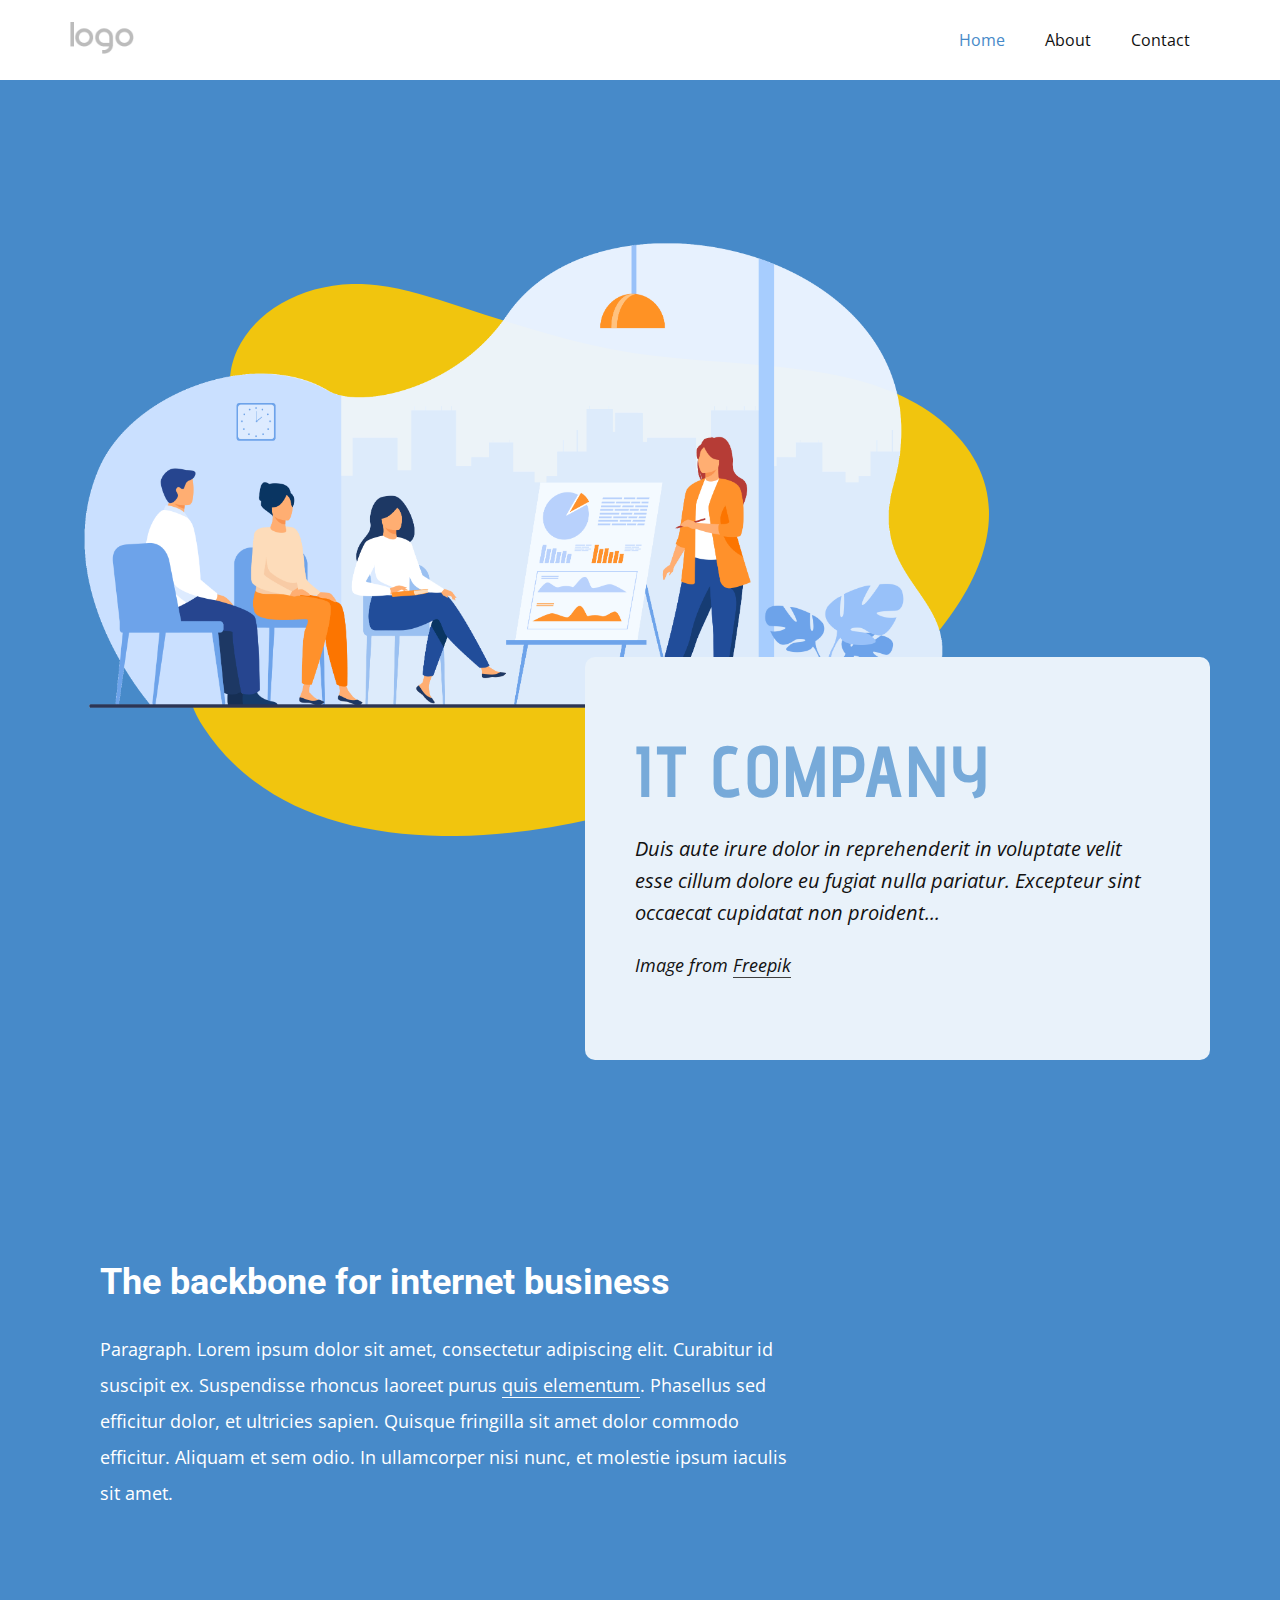
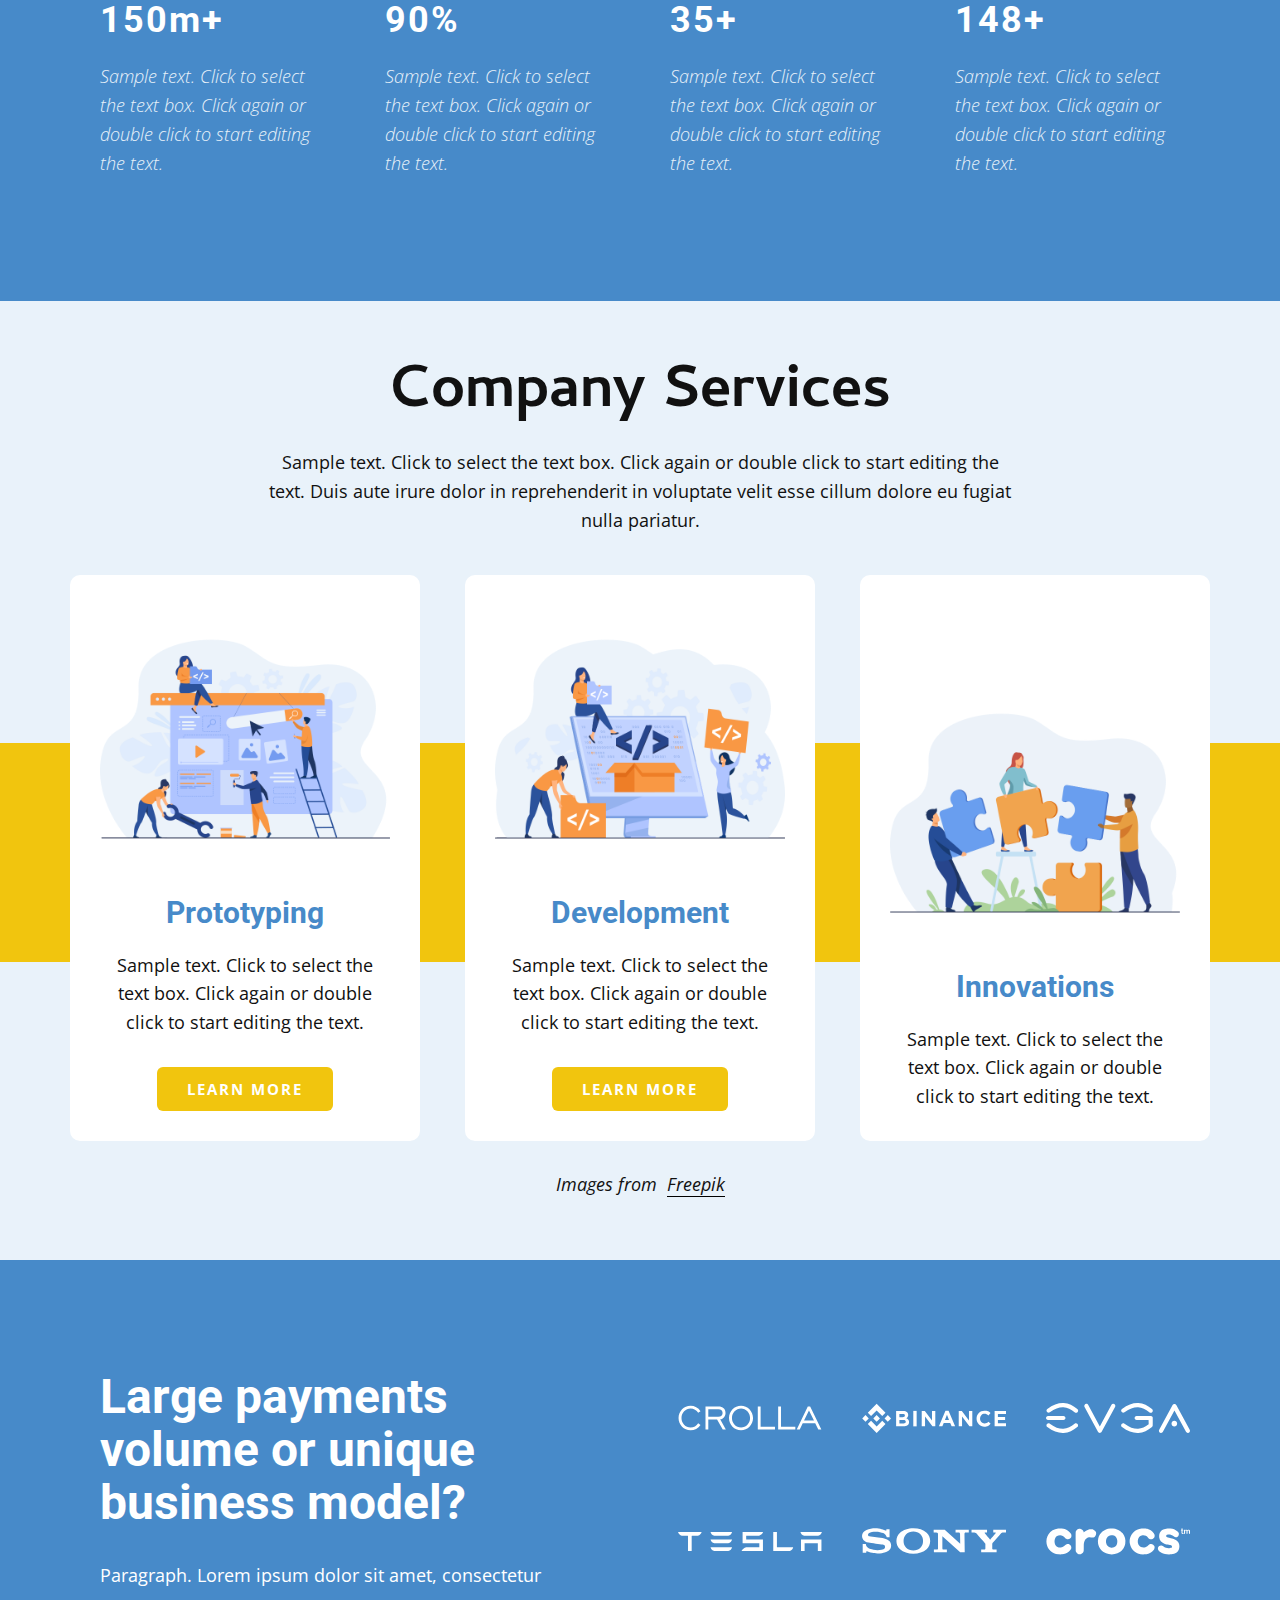
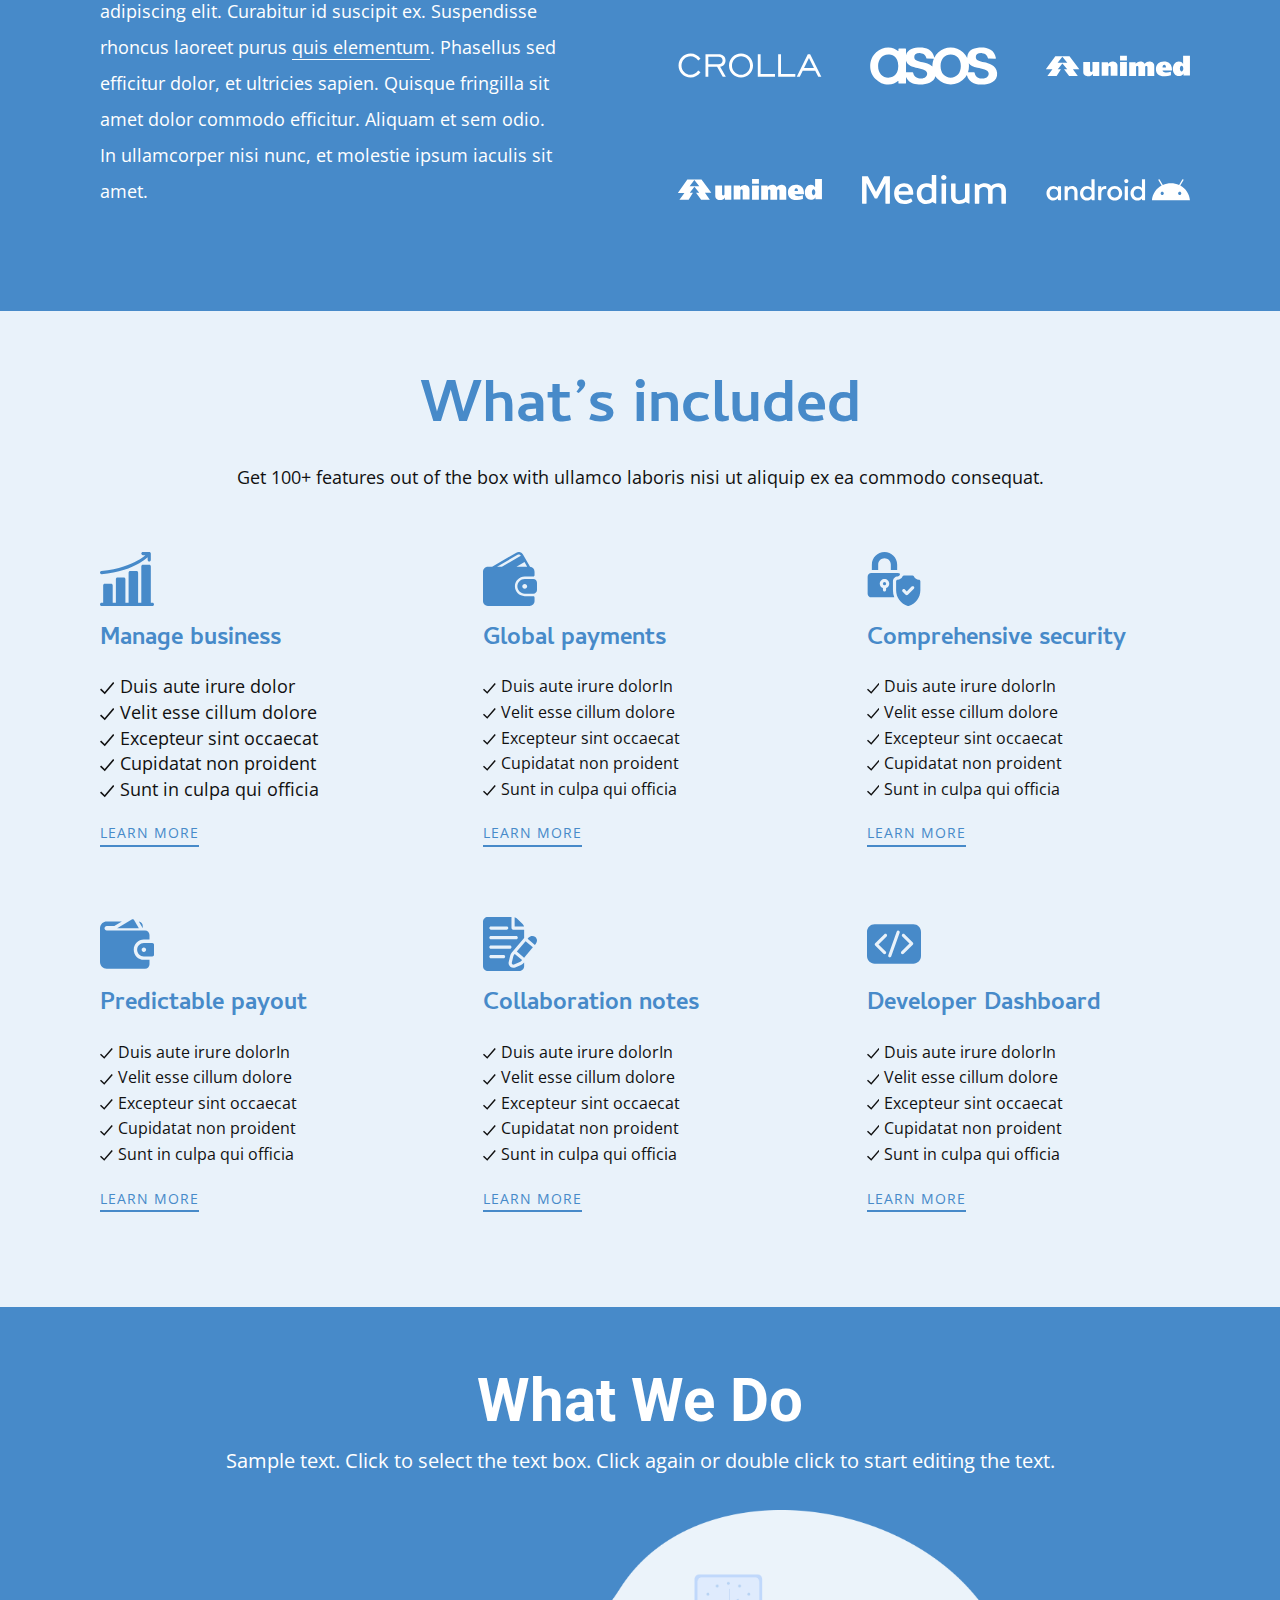
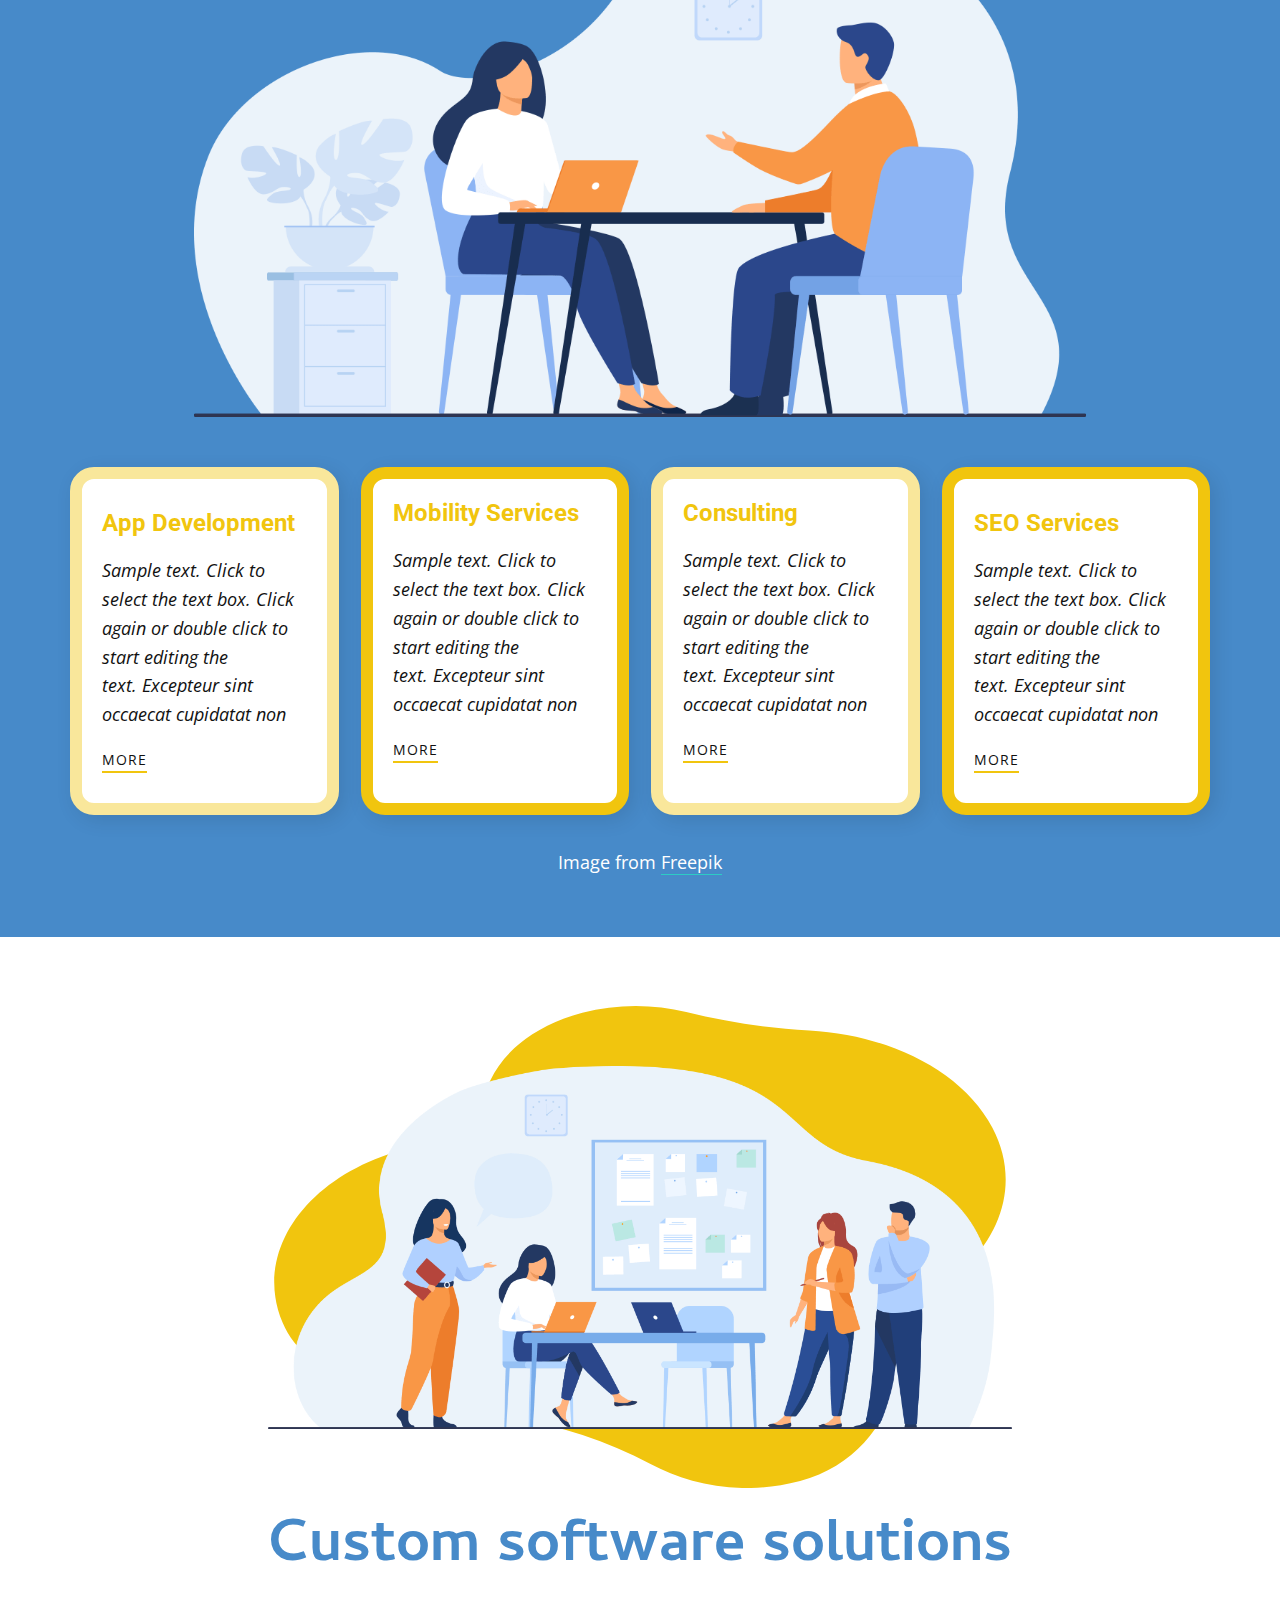
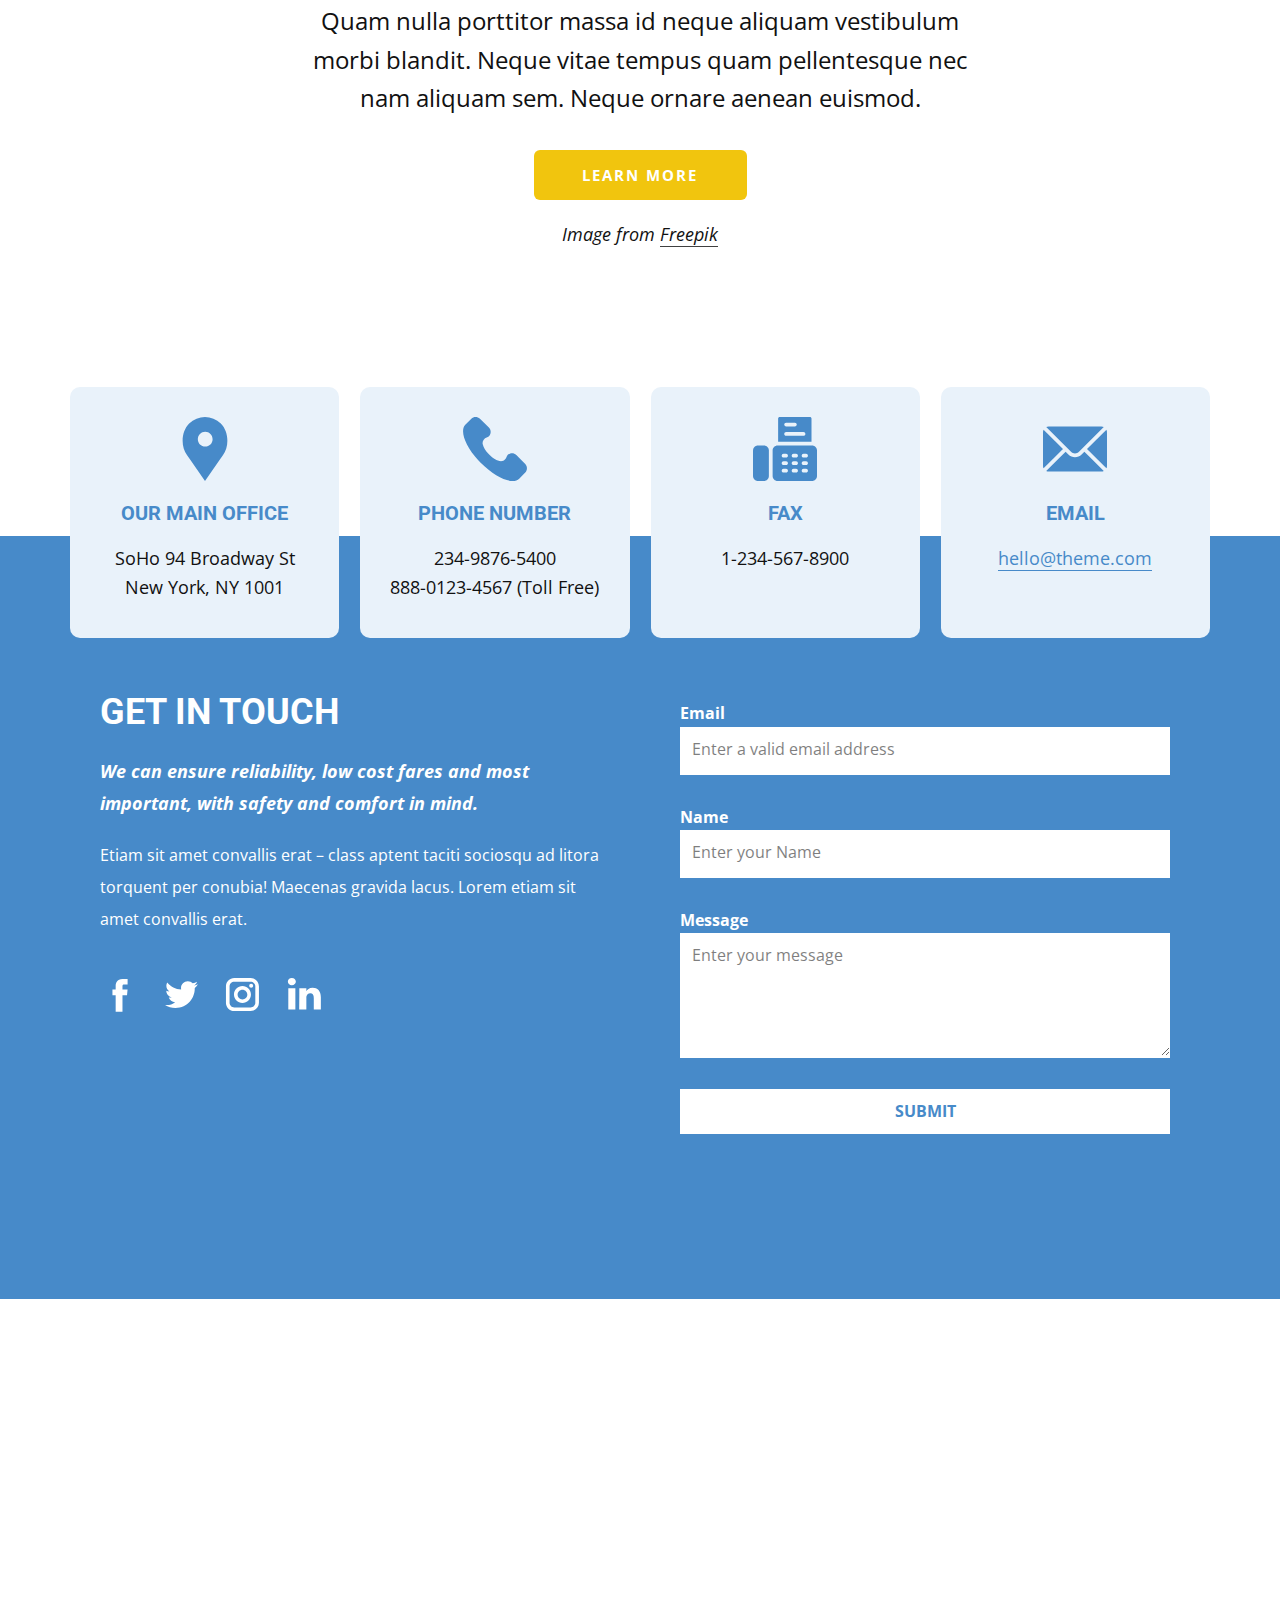
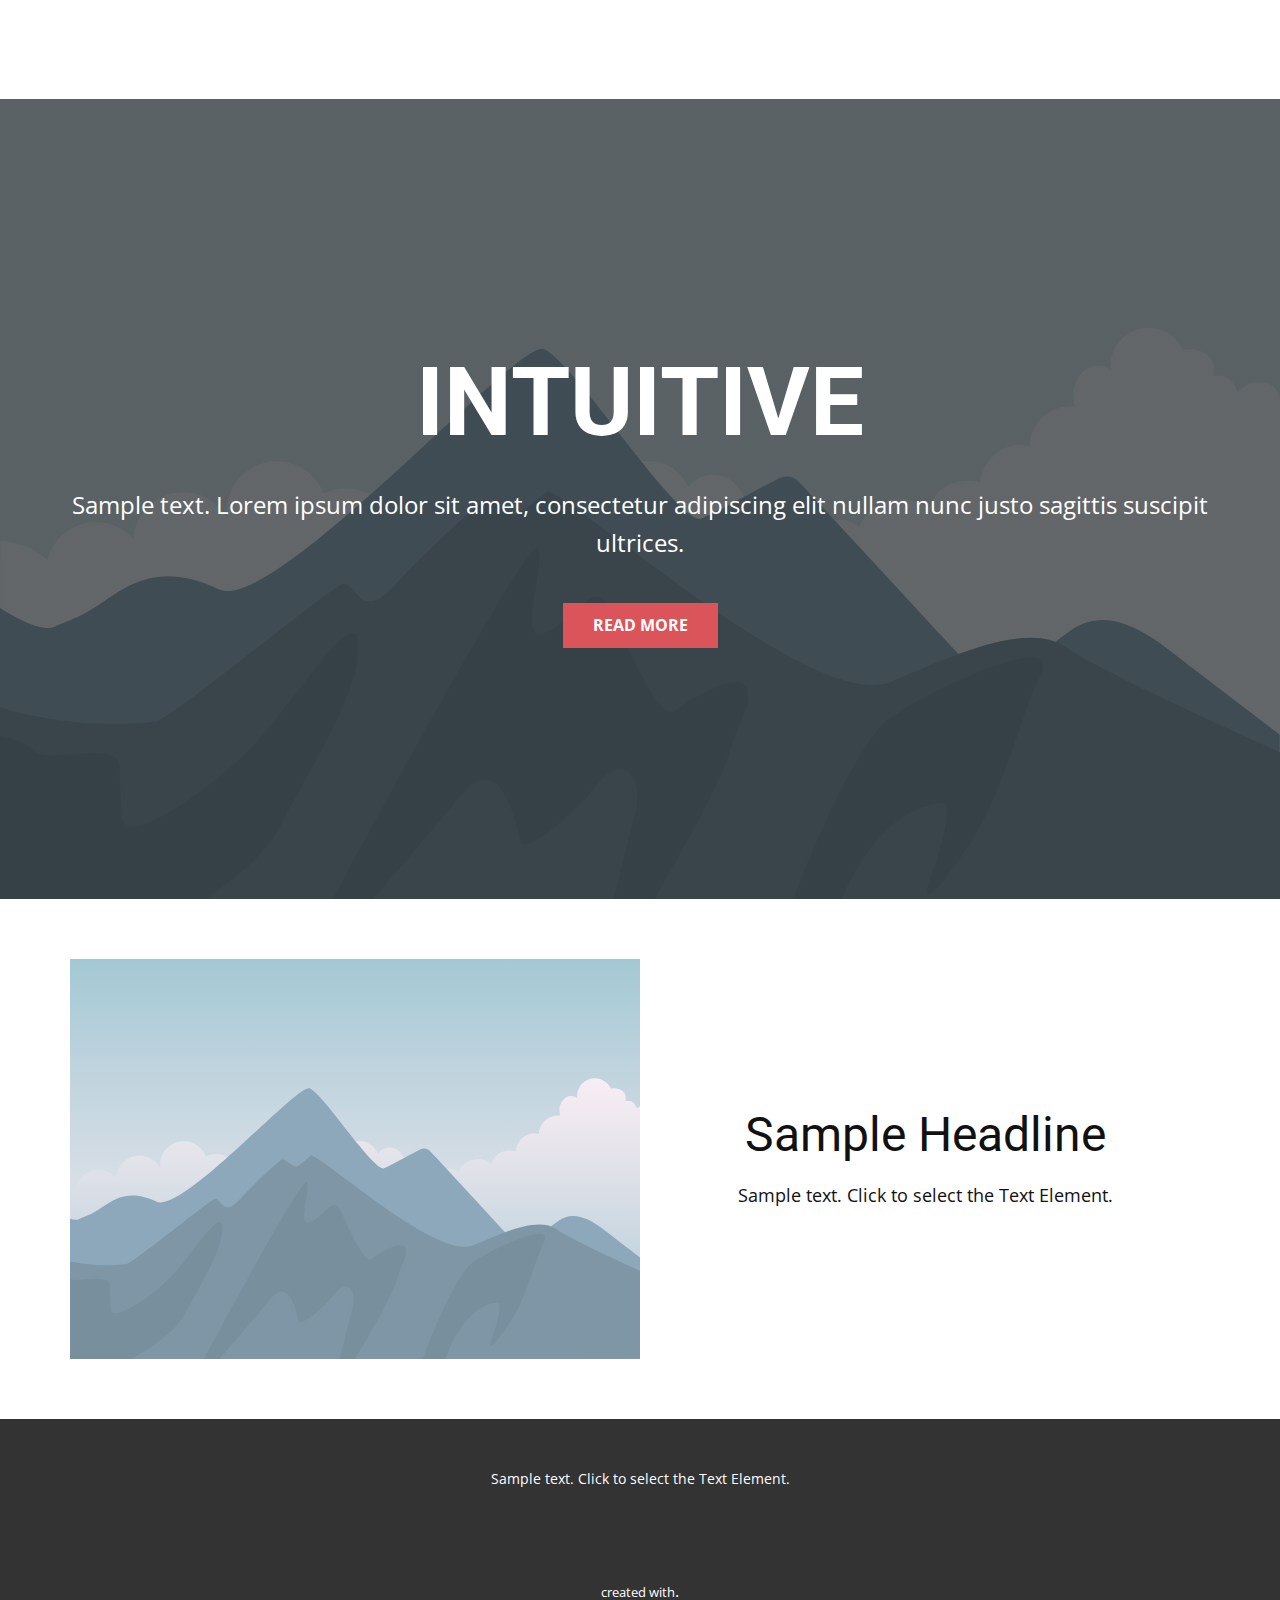
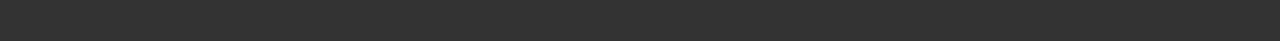
<file: index.html>
<!DOCTYPE html>
<html style="font-size: 16px;" lang="en"><head>
    <meta name="viewport" content="width=device-width, initial-scale=1.0">
    <meta charset="utf-8">
    <meta name="keywords" content="​IT Company, ​The backbone for internet business, Company Services, ​Large payments volume or unique business model?, ​What’s included, What We Do, Custom software solutions, INTUITIVE">
    <meta name="description" content="">
    <title>Home</title>
    <link rel="stylesheet" href="nicepage.css" media="screen">
<link rel="stylesheet" href="Home.css" media="screen">
    <script class="u-script" type="text/javascript" src="jquery.js" defer=""></script>
    <script class="u-script" type="text/javascript" src="nicepage.js" defer=""></script>
    <meta name="referrer" content="origin">
    <link id="u-theme-google-font" rel="stylesheet" href="https://fonts.googleapis.com/css?family=Roboto:100,100i,300,300i,400,400i,500,500i,700,700i,900,900i|Open+Sans:300,300i,400,400i,500,500i,600,600i,700,700i,800,800i">
    <link id="u-page-google-font" rel="stylesheet" href="https://fonts.googleapis.com/css?family=Advent+Pro:100,200,300,400,500,600,700|Cambay:400,400i,700,700i">
    
    
    
    
    
    
    
    
    
    
    
    
    <script type="application/ld+json">{
		"@context": "http://schema.org",
		"@type": "Organization",
		"name": "",
		"logo": "images/default-logo.png"
}</script>
    <meta name="theme-color" content="#478ac9">
    <meta property="og:title" content="Home">
    <meta property="og:type" content="website">
  <meta data-intl-tel-input-cdn-path="intlTelInput/" /></head>
  <body data-home-page="Home.html" data-home-page-title="Home" class="u-body u-xl-mode" data-lang="en"><header class="u-clearfix u-header u-header" id="sec-9518"><div class="u-clearfix u-sheet u-valign-middle u-sheet-1">
        <a href="https://taxware.in" class="u-image u-logo u-image-1">
          <img src="images/default-logo.png" class="u-logo-image u-logo-image-1">
        </a>
        <nav class="u-menu u-menu-dropdown u-offcanvas u-menu-1">
          <div class="menu-collapse" style="font-size: 1rem; letter-spacing: 0px;">
            <a class="u-button-style u-custom-left-right-menu-spacing u-custom-padding-bottom u-custom-top-bottom-menu-spacing u-nav-link u-text-active-palette-1-base u-text-hover-palette-2-base" href="#">
              <svg class="u-svg-link" viewBox="0 0 24 24"><use xmlns:xlink="http://www.w3.org/1999/xlink" xlink:href="#menu-hamburger"></use></svg>
              <svg class="u-svg-content" version="1.1" id="menu-hamburger" viewBox="0 0 16 16" x="0px" y="0px" xmlns:xlink="http://www.w3.org/1999/xlink" xmlns="http://www.w3.org/2000/svg"><g><rect y="1" width="16" height="2"></rect><rect y="7" width="16" height="2"></rect><rect y="13" width="16" height="2"></rect>
</g></svg>
            </a>
          </div>
          <div class="u-nav-container">
            <ul class="u-nav u-unstyled u-nav-1"><li class="u-nav-item"><a class="u-button-style u-nav-link u-text-active-palette-1-base u-text-hover-palette-2-base" href="#" style="padding: 10px 20px;">Home</a>
</li><li class="u-nav-item"><a class="u-button-style u-nav-link u-text-active-palette-1-base u-text-hover-palette-2-base" href="#" style="padding: 10px 20px;">About</a>
</li><li class="u-nav-item"><a class="u-button-style u-nav-link u-text-active-palette-1-base u-text-hover-palette-2-base" href="#" style="padding: 10px 20px;">Contact</a>
</li></ul>
          </div>
          <div class="u-nav-container-collapse">
            <div class="u-black u-container-style u-inner-container-layout u-opacity u-opacity-95 u-sidenav">
              <div class="u-inner-container-layout u-sidenav-overflow">
                <div class="u-menu-close"></div>
                <ul class="u-align-center u-nav u-popupmenu-items u-unstyled u-nav-2"><li class="u-nav-item"><a class="u-button-style u-nav-link" href="#">Home</a>
</li><li class="u-nav-item"><a class="u-button-style u-nav-link" href="#">About</a>
</li><li class="u-nav-item"><a class="u-button-style u-nav-link" href="#">Contact</a>
</li></ul>
              </div>
            </div>
            <div class="u-black u-menu-overlay u-opacity u-opacity-70"></div>
          </div>
        </nav>
      </div></header>
    <section class="u-clearfix u-palette-1-base u-section-1" id="carousel_8cb7">
      <div class="u-clearfix u-sheet u-valign-middle-xl u-sheet-1">
        <div class="u-expanded-width-xs u-shape u-shape-svg u-text-palette-3-base u-shape-1">
          <svg class="u-svg-link" preserveAspectRatio="none" viewBox="0 0 160 140" style=""><use xmlns:xlink="http://www.w3.org/1999/xlink" xlink:href="#svg-1b2f"></use></svg>
          <svg class="u-svg-content" viewBox="0 0 160 140" x="0px" y="0px" id="svg-1b2f"><g><g><path d="M138.9,102.2c-9.5,10.1-24.4,20.2-41.2,27.4C63.2,144.5,21,147.1,3.1,112.4c-9.9-19.1,6.5-28.8,11.8-45.7
			c5.3-16.9-11.4-32.3-5.1-49.9c1.8-4.9,4.9-9,8.9-11.9C24,1,30.8-0.8,37.8,0.3C43.6,1.2,49,3.5,54.3,5.7c8.8,3.7,17.4,7.1,26.3,9.8
			c15.7,4.7,31.3,3.7,47.1,7.2c8.5,1.9,16.7,5.6,22.6,11.8C170.3,55.7,155.8,84.1,138.9,102.2z"></path>
</g>
</g></svg>
        </div>
        <img src="images/14-min.png" class="u-align-left u-image u-image-contain u-image-1" data-image-width="2941" data-image-height="1576">
        <div class="u-align-left u-container-style u-expanded-width-xs u-group u-palette-1-light-3 u-radius-10 u-shape-round u-group-1">
          <div class="u-container-layout u-valign-middle-lg u-valign-middle-md u-valign-middle-sm u-valign-middle-xl u-container-layout-1">
            <h1 class="u-custom-font u-text u-text-palette-1-light-1 u-text-1"> IT Company</h1>
            <p class="u-text u-text-2">Duis aute irure dolor in reprehenderit in voluptate velit esse cillum dolore eu fugiat nulla pariatur. Excepteur sint occaecat cupidatat non proident...</p>
            <p class="u-text u-text-3">Image from <a href="https://www.freepik.com/vectors/technology" class="u-active-none u-border-1 u-border-active-grey-50 u-border-grey-75 u-border-hover-grey-50 u-border-no-left u-border-no-right u-border-no-top u-btn u-button-link u-button-style u-hover-none u-none u-text-body-color u-btn-1">Freepik</a>
            </p>
            <!-- a href="https://nicepage.com/k/hacker-website-templates" class="u-active-palette-1-light-1 u-border-none u-btn u-btn-round u-button-style u-hover-palette-1-light-1 u-palette-1-base u-radius-6 u-text-active-white u-text-body-alt-color u-text-hover-white u-btn-2">contact us</a -->
          </div>
        </div>
      </div>
    </section>
    <section class="u-align-center u-clearfix u-palette-1-base u-section-2" id="carousel_3bee">
      <div class="u-clearfix u-sheet u-valign-middle u-sheet-1">
        <div class="u-align-left u-container-style u-group u-group-1">
          <div class="u-container-layout u-valign-middle u-container-layout-1">
            <h2 class="u-text u-text-1"> The backbone for internet business </h2>
            <p class="u-text u-text-2">Paragraph. Lorem ipsum dolor sit amet, consectetur adipiscing elit. Curabitur id suscipit ex. Suspendisse rhoncus laoreet purus <a href="https://nicepage.com/k/hacker-html-templates" class="u-border-1 u-border-active-palette-1-light-3 u-border-hover-palette-1-light-3 u-border-no-left u-border-no-right u-border-no-top u-border-white u-btn u-button-link u-button-style u-none u-text-active-white u-text-body-alt-color u-text-hover-white u-btn-1">quis elementum</a>. Phasellus sed efficitur dolor, et ultricies sapien. Quisque fringilla sit amet dolor commodo efficitur.
                Aliquam et sem odio. In ullamcorper nisi nunc, et molestie ipsum iaculis sit amet. 
            </p>
            <!-- a href="https://nicepage.com/css-templates" class="u-active-palette-1-light-3 u-border-none u-btn u-btn-round u-button-style u-hover-palette-1-light-3 u-radius-6 u-text-active-palette-1-base u-text-hover-palette-1-base u-text-palette-1-base u-white u-btn-2">Learn more</a -->
          </div>
        </div>
        <div class="u-expanded-width u-list u-list-1">
          <div class="u-repeater u-repeater-1">
            <div class="u-align-left u-container-style u-list-item u-repeater-item u-shape-rectangle">
              <div class="u-container-layout u-similar-container u-container-layout-2">
                <h3 class="u-text u-text-default u-text-3">150m+</h3>
                <p class="u-text u-text-default u-text-palette-1-light-3 u-text-4">Sample text. Click to select the text box. Click again or double click to start editing the text.</p>
              </div>
            </div>
            <div class="u-align-left u-container-style u-list-item u-repeater-item u-shape-rectangle">
              <div class="u-container-layout u-similar-container u-container-layout-3">
                <h3 class="u-text u-text-default u-text-5">90%</h3>
                <p class="u-text u-text-default u-text-palette-1-light-3 u-text-6">Sample text. Click to select the text box. Click again or double click to start editing the text.</p>
              </div>
            </div>
            <div class="u-align-left u-container-style u-list-item u-repeater-item u-shape-rectangle">
              <div class="u-container-layout u-similar-container u-container-layout-4">
                <h3 class="u-text u-text-default u-text-7">35+</h3>
                <p class="u-text u-text-default u-text-palette-1-light-3 u-text-8">Sample text. Click to select the text box. Click again or double click to start editing the text.</p>
              </div>
            </div>
            <div class="u-align-left u-container-style u-list-item u-repeater-item u-shape-rectangle">
              <div class="u-container-layout u-similar-container u-container-layout-5">
                <h3 class="u-text u-text-default u-text-9">148+</h3>
                <p class="u-text u-text-default u-text-palette-1-light-3 u-text-10">Sample text. Click to select the text box. Click again or double click to start editing the text.</p>
              </div>
            </div>
          </div>
        </div>
      </div>
    </section>
    <section class="u-align-center u-clearfix u-palette-1-light-3 u-valign-middle u-section-3" id="carousel_12d1">
      <h2 class="u-text u-text-default u-text-1">Company Services</h2>
      <p class="u-text u-text-default-lg u-text-default-xl u-text-2">Sample text. Click to select the text box. Click again or double click to start editing the text.&nbsp;Duis aute irure dolor in reprehenderit in voluptate velit esse cillum dolore eu fugiat nulla pariatur. </p>
      <div class="u-expanded-width u-palette-3-base u-shape u-shape-rectangle u-shape-1"></div>
      <div class="u-list u-list-1">
        <div class="u-repeater u-repeater-1">
          <div class="u-align-center u-container-style u-list-item u-radius-10 u-repeater-item u-shape-round u-white u-list-item-1">
            <div class="u-container-layout u-similar-container u-valign-bottom u-container-layout-1">
              <img alt="" class="u-expanded-width u-image u-image-contain u-image-default u-image-1" data-image-width="700" data-image-height="500" src="images/11.png">
              <h4 class="u-text u-text-default u-text-palette-1-base u-text-3">Prototyping</h4>
              <p class="u-text u-text-4">Sample text. Click to select the text box. Click again or double click to start editing the text.</p>
              <a href="https://taxware.in" class="u-active-palette-1-light-2 u-btn u-btn-round u-button-style u-hover-palette-1-light-2 u-palette-3-base u-radius-6 u-text-active-palette-1-base u-text-body-alt-color u-text-hover-palette-1-base u-btn-1">learn more</a>
            </div>
          </div>
          <div class="u-align-center u-container-style u-list-item u-radius-10 u-repeater-item u-shape-round u-white u-list-item-2">
            <div class="u-container-layout u-similar-container u-valign-bottom u-container-layout-2">
              <img alt="" class="u-expanded-width u-image u-image-contain u-image-default u-image-2" data-image-width="700" data-image-height="500" src="images/2.png">
              <h4 class="u-text u-text-default u-text-palette-1-base u-text-5">Development</h4>
              <p class="u-text u-text-6">Sample text. Click to select the text box. Click again or double click to start editing the text.</p>
              <a href="https://taxware.in" class="u-active-palette-1-light-2 u-btn u-btn-round u-button-style u-hover-palette-1-light-2 u-palette-3-base u-radius-6 u-text-active-palette-1-base u-text-body-alt-color u-text-hover-palette-1-base u-btn-2">learn more</a>
            </div>
          </div>
          <div class="u-align-center u-container-style u-list-item u-radius-10 u-repeater-item u-shape-round u-white u-list-item-3">
            <div class="u-container-layout u-similar-container u-valign-bottom u-container-layout-3">
              <img alt="" class="u-expanded-width u-image u-image-contain u-image-default u-image-3" data-image-width="700" data-image-height="500" src="images/6c7decbc-d9d3-4316-5906-19d76e6c84f3.png">
              <h4 class="u-text u-text-default u-text-palette-1-base u-text-7">Innovations</h4>
              <p class="u-text u-text-8">Sample text. Click to select the text box. Click again or double click to start editing the text.</p>
            </div>
          </div>
        </div>
      </div>
      <p class="u-text u-text-9">Images from&nbsp;<b>
          <a href="https://www.freepik.com/vectors/technology" class="u-border-1 u-border-black u-border-no-left u-border-no-right u-border-no-top u-btn u-button-link u-button-style u-none u-text-body-color u-btn-4" target="_blank">Freepik</a></b>
      </p>
    </section>
    <section class="u-align-center u-clearfix u-palette-1-base u-section-4" id="carousel_fae6">
      <div class="u-clearfix u-sheet u-valign-middle-md u-valign-middle-sm u-valign-middle-xs u-sheet-1">
        <div class="u-align-left u-container-style u-expanded-width-md u-expanded-width-sm u-expanded-width-xs u-group u-group-1">
          <div class="u-container-layout u-valign-middle u-container-layout-1">
            <h2 class="u-text u-text-1"> Large payments volume or unique business model? </h2>
            <p class="u-text u-text-2">Paragraph. Lorem ipsum dolor sit amet, consectetur adipiscing elit. Curabitur id suscipit ex. Suspendisse rhoncus laoreet purus <a href="https://nicepage.com/c/about-us-html-templates" class="u-border-1 u-border-active-palette-1-light-3 u-border-hover-palette-1-light-3 u-border-no-left u-border-no-right u-border-no-top u-border-white u-btn u-button-link u-button-style u-none u-text-active-white u-text-body-alt-color u-text-hover-white u-btn-1">quis elementum</a>. Phasellus sed efficitur dolor, et ultricies sapien. Quisque fringilla sit amet dolor commodo efficitur.
                Aliquam et sem odio. In ullamcorper nisi nunc, et molestie ipsum iaculis sit amet. 
            </p>
          </div>
        </div>
        <div class="u-expanded-width-md u-expanded-width-sm u-expanded-width-xs u-list u-list-1">
          <div class="u-repeater u-repeater-1">
            <div class="u-container-style u-list-item u-repeater-item">
              <div class="u-container-layout u-similar-container u-valign-middle-lg u-valign-middle-md u-valign-middle-sm u-valign-middle-xl u-container-layout-2">
                <img alt="" class="u-expanded-width u-image u-image-contain u-image-default u-image-1" data-image-width="300" data-image-height="90" src="images/logo-amazon.svg">
              </div>
            </div>
            <div class="u-container-style u-list-item u-repeater-item">
              <div class="u-container-layout u-similar-container u-valign-middle-lg u-valign-middle-md u-valign-middle-sm u-valign-middle-xl u-container-layout-3">
                <img alt="" class="u-expanded-width u-image u-image-contain u-image-default u-image-2" data-image-width="300" data-image-height="90" src="images/1.svg">
              </div>
            </div>
            <div class="u-container-style u-list-item u-repeater-item">
              <div class="u-container-layout u-similar-container u-valign-middle-lg u-valign-middle-md u-valign-middle-sm u-valign-middle-xl u-container-layout-4">
                <img alt="" class="u-expanded-width u-image u-image-contain u-image-default u-image-3" data-image-width="300" data-image-height="63" src="images/evga.svg">
              </div>
            </div>
            <div class="u-container-style u-list-item u-repeater-item">
              <div class="u-container-layout u-similar-container u-valign-middle-lg u-valign-middle-md u-valign-middle-sm u-valign-middle-xl u-container-layout-5">
                <img alt="" class="u-expanded-width u-image u-image-contain u-image-default u-image-4" data-image-width="300" data-image-height="39" src="images/tesla-9.svg">
              </div>
            </div>
            <div class="u-container-style u-list-item u-repeater-item">
              <div class="u-container-layout u-similar-container u-valign-middle-lg u-valign-middle-md u-valign-middle-sm u-valign-middle-xl u-container-layout-6">
                <img alt="" class="u-expanded-width u-image u-image-contain u-image-default u-image-5" data-image-width="300" data-image-height="54" src="images/sony-logo.svg">
              </div>
            </div>
            <div class="u-container-style u-list-item u-repeater-item">
              <div class="u-container-layout u-similar-container u-valign-middle-lg u-valign-middle-md u-valign-middle-sm u-valign-middle-xl u-container-layout-7">
                <img alt="" class="u-expanded-width u-image u-image-contain u-image-default u-image-6" data-image-width="300" data-image-height="65" src="images/crocs-wordmark.svg">
              </div>
            </div>
            <div class="u-container-style u-list-item u-repeater-item">
              <div class="u-container-layout u-similar-container u-valign-middle-lg u-valign-middle-md u-valign-middle-sm u-valign-middle-xl u-container-layout-8">
                <img alt="" class="u-expanded-width u-image u-image-contain u-image-default u-image-7" data-image-width="300" data-image-height="90" src="images/logo-amazon.svg">
              </div>
            </div>
            <div class="u-container-style u-list-item u-repeater-item">
              <div class="u-container-layout u-similar-container u-valign-middle-lg u-valign-middle-md u-valign-middle-sm u-valign-middle-xl u-container-layout-9">
                <img alt="" class="u-expanded-width u-image u-image-contain u-image-default u-image-8" data-image-width="300" data-image-height="87" src="images/asos-1.svg">
              </div>
            </div>
            <div class="u-container-style u-list-item u-repeater-item">
              <div class="u-container-layout u-similar-container u-valign-middle-lg u-valign-middle-md u-valign-middle-sm u-valign-middle-xl u-container-layout-10">
                <img alt="" class="u-expanded-width u-image u-image-contain u-image-default u-image-9" data-image-width="300" data-image-height="89" src="images/bergners-1.svg">
              </div>
            </div>
            <div class="u-container-style u-list-item u-repeater-item">
              <div class="u-container-layout u-similar-container u-valign-middle-lg u-valign-middle-md u-valign-middle-sm u-valign-middle-xl u-container-layout-11">
                <img alt="" class="u-expanded-width u-image u-image-contain u-image-default u-image-10" data-image-width="300" data-image-height="89" src="images/bergners-1.svg">
              </div>
            </div>
            <div class="u-container-style u-list-item u-repeater-item">
              <div class="u-container-layout u-similar-container u-valign-middle-lg u-valign-middle-md u-valign-middle-sm u-valign-middle-xl u-container-layout-12">
                <img alt="" class="u-expanded-width u-image u-image-contain u-image-default u-image-11" data-image-width="300" data-image-height="61" src="images/medium-wordmark.svg">
              </div>
            </div>
            <div class="u-container-style u-list-item u-repeater-item">
              <div class="u-container-layout u-similar-container u-valign-middle-lg u-valign-middle-md u-valign-middle-sm u-valign-middle-xl u-container-layout-13">
                <img alt="" class="u-expanded-width u-image u-image-contain u-image-default u-image-12" data-image-width="300" data-image-height="61" src="images/t.svg">
              </div>
            </div>
          </div>
        </div>
      </div>
    </section>
    <section class="u-align-center-lg u-align-center-md u-align-center-sm u-align-center-xl u-align-left-xs u-clearfix u-palette-1-light-3 u-section-5" id="carousel_4252">
      <div class="u-clearfix u-sheet u-valign-middle u-sheet-1">
        <h2 class="u-custom-font u-text u-text-default u-text-palette-1-base u-text-1"> What’s included</h2>
        <p class="u-text u-text-default u-text-2"> Get 100+ features out of the box with ​ullamco laboris nisi ut aliquip ex ea commodo consequat.</p>
        <div class="u-expanded-width u-list u-list-1">
          <div class="u-repeater u-repeater-1">
            <div class="u-align-left u-container-style u-list-item u-repeater-item">
              <div class="u-container-layout u-similar-container u-valign-top u-container-layout-1"><span class="u-icon u-icon-circle u-text-palette-1-base u-icon-1"><svg class="u-svg-link" preserveAspectRatio="xMidYMin slice" viewBox="0 0 512.001 512.001" style=""><use xmlns:xlink="http://www.w3.org/1999/xlink" xlink:href="#svg-2afa"></use></svg><svg class="u-svg-content" viewBox="0 0 512.001 512.001" id="svg-2afa"><g><path d="m497.001 482.001h-15.125v-346.5c0-8.284-6.716-15-15-15h-60.25c-8.284 0-15 6.716-15 15v346.5h-30.25v-286.25c0-8.284-6.716-15-15-15h-60.25c-8.284 0-15 6.716-15 15v286.25h-30.25v-226c0-8.284-6.716-15-15-15h-60.25c-8.284 0-15 6.716-15 15v226h-30.25v-165.75c0-8.284-6.716-15-15-15h-60.25c-8.284 0-15 6.716-15 15v165.75h-15.125c-8.284 0-15 6.716-15 15s6.716 15 15 15h482c8.284 0 15-6.716 15-15s-6.716-15-15-15z"></path><path d="m14.983 210.752c.493 0 .992-.024 1.493-.074 76.631-7.574 148.46-21.938 213.49-42.696 52.234-16.673 100.248-37.492 142.708-61.88 36.106-20.738 62.038-40.508 79.201-55.404v24.553c0 8.284 6.716 15 15 15s15-6.716 15-15v-60.25c0-8.284-6.716-15-15-15h-60.25c-8.284 0-15 6.716-15 15s6.716 15 15 15h23.236c-16.167 13.787-40.426 32.025-73.849 51.071-63.828 36.373-175.058 83.205-342.486 99.751-8.244.815-14.267 8.158-13.452 16.402.765 7.744 7.288 13.527 14.909 13.527z"></path>
</g></svg>
            
            
          </span>
                <h4 class="u-custom-font u-text u-text-palette-1-base u-text-3"> Manage business</h4>
                <ul class="u-custom-list u-text u-text-4">
                  <li>
                    <div class="u-list-icon u-list-icon-1">
                      <svg class="u-svg-content" viewBox="0 0 372.09 372.09" x="0px" y="0px" id="svg-5c29"><g><g><polygon points="339.719,27.855 120.922,282.666 29.143,196.838 0,228.001 124.293,344.235 372.09,55.65   "></polygon>
</g>
</g></svg>
                    </div> Duis aute irure dolor
                  </li>
                  <li>
                    <div class="u-list-icon u-list-icon-2">
                      <svg class="u-svg-content" viewBox="0 0 372.09 372.09" x="0px" y="0px" id="svg-5c29"><g><g><polygon points="339.719,27.855 120.922,282.666 29.143,196.838 0,228.001 124.293,344.235 372.09,55.65   "></polygon>
</g>
</g></svg>
                    </div>Velit esse cillum dolore
                  </li>
                  <li>
                    <div class="u-list-icon u-list-icon-3">
                      <svg class="u-svg-content" viewBox="0 0 372.09 372.09" x="0px" y="0px" id="svg-5c29"><g><g><polygon points="339.719,27.855 120.922,282.666 29.143,196.838 0,228.001 124.293,344.235 372.09,55.65   "></polygon>
</g>
</g></svg>
                    </div>Excepteur sint occaecat
                  </li>
                  <li>
                    <div class="u-list-icon u-list-icon-4">
                      <svg class="u-svg-content" viewBox="0 0 372.09 372.09" x="0px" y="0px" id="svg-5c29"><g><g><polygon points="339.719,27.855 120.922,282.666 29.143,196.838 0,228.001 124.293,344.235 372.09,55.65   "></polygon>
</g>
</g></svg>
                    </div>Cupidatat non proident
                  </li>
                  <li>
                    <div class="u-list-icon u-list-icon-5">
                      <svg class="u-svg-content" viewBox="0 0 372.09 372.09" x="0px" y="0px" id="svg-5c29"><g><g><polygon points="339.719,27.855 120.922,282.666 29.143,196.838 0,228.001 124.293,344.235 372.09,55.65   "></polygon>
</g>
</g></svg>
                    </div>Sunt in culpa qui officia
                  </li>
                </ul>
                <a href="https://nicepage.cloud" class="u-active-none u-border-2 u-border-active-palette-1-light-1 u-border-hover-palette-1-light-1 u-border-palette-1-base u-btn u-btn-rectangle u-button-style u-hover-none u-none u-text-active-palette-1-light-1 u-text-hover-palette-1-light-1 u-text-palette-1-base u-btn-1">learn more</a>
              </div>
            </div>
            <div class="u-align-left u-container-style u-list-item u-repeater-item">
              <div class="u-container-layout u-similar-container u-valign-top u-container-layout-2"><span class="u-icon u-icon-circle u-text-palette-1-base u-icon-2"><svg class="u-svg-link" preserveAspectRatio="xMidYMin slice" viewBox="0 0 469.341 469.341" style=""><use xmlns:xlink="http://www.w3.org/1999/xlink" xlink:href="#svg-16f1"></use></svg><svg class="u-svg-content" viewBox="0 0 469.341 469.341" x="0px" y="0px" id="svg-16f1" style="enable-background:new 0 0 469.341 469.341;"><g><g><g><path d="M437.337,384.007H362.67c-47.052,0-85.333-38.281-85.333-85.333c0-47.052,38.281-85.333,85.333-85.333h74.667     c5.896,0,10.667-4.771,10.667-10.667v-32c0-22.368-17.35-40.559-39.271-42.323l-61.26-107     c-5.677-9.896-14.844-16.969-25.813-19.906c-10.917-2.917-22.333-1.385-32.104,4.302L79.553,128.007H42.67     c-23.531,0-42.667,19.135-42.667,42.667v256c0,23.531,19.135,42.667,42.667,42.667h362.667c23.531,0,42.667-19.135,42.667-42.667     v-32C448.004,388.778,443.233,384.007,437.337,384.007z M360.702,87.411l23.242,40.596h-92.971L360.702,87.411z M121.953,128.007     L300.295,24.184c4.823-2.823,10.458-3.573,15.844-2.135c5.448,1.458,9.99,4.979,12.813,9.906l0.022,0.039l-164.91,96.013H121.953     z"></path><path d="M437.337,234.674H362.67c-35.292,0-64,28.708-64,64c0,35.292,28.708,64,64,64h74.667c17.646,0,32-14.354,32-32v-64     C469.337,249.028,454.983,234.674,437.337,234.674z M362.67,320.007c-11.76,0-21.333-9.573-21.333-21.333     c0-11.76,9.573-21.333,21.333-21.333c11.76,0,21.333,9.573,21.333,21.333C384.004,310.434,374.431,320.007,362.67,320.007z"></path>
</g>
</g>
</g></svg>
            
            
          </span>
                <h4 class="u-custom-font u-text u-text-palette-1-base u-text-5"> Global payments</h4>
                <ul class="u-custom-list u-text u-text-6">
                  <li>
                    <div class="u-list-icon u-list-icon-6">
                      <svg class="u-svg-content" viewBox="0 0 372.09 372.09" x="0px" y="0px" id="svg-55e9"><g><g><polygon points="339.719,27.855 120.922,282.666 29.143,196.838 0,228.001 124.293,344.235 372.09,55.65   "></polygon>
</g>
</g></svg>
                    </div> Duis aute irure dolorIn
                  </li>
                  <li>
                    <div class="u-list-icon u-list-icon-7">
                      <svg class="u-svg-content" viewBox="0 0 372.09 372.09" x="0px" y="0px" id="svg-55e9"><g><g><polygon points="339.719,27.855 120.922,282.666 29.143,196.838 0,228.001 124.293,344.235 372.09,55.65   "></polygon>
</g>
</g></svg>
                    </div>Velit esse cillum dolore
                  </li>
                  <li>
                    <div class="u-list-icon u-list-icon-8">
                      <svg class="u-svg-content" viewBox="0 0 372.09 372.09" x="0px" y="0px" id="svg-55e9"><g><g><polygon points="339.719,27.855 120.922,282.666 29.143,196.838 0,228.001 124.293,344.235 372.09,55.65   "></polygon>
</g>
</g></svg>
                    </div>Excepteur sint occaecat
                  </li>
                  <li>
                    <div class="u-list-icon u-list-icon-9">
                      <svg class="u-svg-content" viewBox="0 0 372.09 372.09" x="0px" y="0px" id="svg-55e9"><g><g><polygon points="339.719,27.855 120.922,282.666 29.143,196.838 0,228.001 124.293,344.235 372.09,55.65   "></polygon>
</g>
</g></svg>
                    </div>Cupidatat non proident
                  </li>
                  <li>
                    <div class="u-list-icon u-list-icon-10">
                      <svg class="u-svg-content" viewBox="0 0 372.09 372.09" x="0px" y="0px" id="svg-55e9"><g><g><polygon points="339.719,27.855 120.922,282.666 29.143,196.838 0,228.001 124.293,344.235 372.09,55.65   "></polygon>
</g>
</g></svg>
                    </div>Sunt in culpa qui officia
                  </li>
                </ul>
                <a href="https://nicepage.studio" class="u-active-none u-border-2 u-border-active-palette-1-light-1 u-border-hover-palette-1-light-1 u-border-palette-1-base u-btn u-btn-rectangle u-button-style u-hover-none u-text-active-palette-1-light-1 u-text-hover-palette-1-light-1 u-text-palette-1-base u-btn-2">learn more</a>
              </div>
            </div>
            <div class="u-align-left u-container-style u-list-item u-repeater-item">
              <div class="u-container-layout u-similar-container u-valign-top u-container-layout-3"><span class="u-icon u-icon-circle u-text-palette-1-base u-icon-3"><svg class="u-svg-link" preserveAspectRatio="xMidYMin slice" viewBox="0 0 512 512" style=""><use xmlns:xlink="http://www.w3.org/1999/xlink" xlink:href="#svg-e648"></use></svg><svg class="u-svg-content" viewBox="0 0 512 512" id="svg-e648"><g><circle cx="166" cy="300" r="15"></circle><g><path d="m246 277c0-24.813 20.187-45 45-45 7.632 0 14.226-4.075 17.639-10.901l2.112-4.224c1.273-2.546 2.777-4.915 4.449-7.124-6.291-6.032-14.817-9.751-24.2-9.751h-250c-19.299 0-35 15.701-35 35v160c0 19.299 15.701 35 35 35h217.629c-8.324-21.279-12.629-44.017-12.629-67.403zm-65 65.42v17.58c0 8.284-6.716 15-15 15s-15-6.716-15-15v-17.58c-17.459-6.192-30-22.865-30-42.42 0-24.813 20.187-45 45-45s45 20.187 45 45c0 19.555-12.541 36.228-30 42.42z"></path>
</g><g><path d="m491 262c-18.955 0-35.996-10.532-44.472-27.484l-2.111-4.223c-2.541-5.083-7.735-8.293-13.417-8.293h-80c-5.682 0-10.876 3.21-13.417 8.292l-2.111 4.222c-8.476 16.954-25.517 27.486-44.472 27.486-8.284 0-15 6.716-15 15v85.597c0 33.654 10.619 65.715 30.708 92.716 20.089 27 47.747 46.384 79.982 56.054 1.406.422 2.858.633 4.31.633s2.904-.211 4.31-.633c32.235-9.67 59.893-29.054 79.982-56.054 20.089-27.001 30.708-59.062 30.708-92.716v-85.597c0-8.284-6.716-15-15-15zm-46.967 87.322-56.568 56.568c-2.929 2.929-6.768 4.394-10.606 4.394s-7.678-1.464-10.606-4.394l-28.284-28.284c-5.858-5.858-5.858-15.355 0-21.213 5.857-5.858 15.355-5.858 21.213 0l17.678 17.677 45.962-45.961c5.857-5.858 15.355-5.858 21.213 0 5.856 5.858 5.856 15.355-.002 21.213z"></path>
</g><g><path d="m106 120c0-33.137 26.863-60 60-60 33.137 0 60 26.863 60 60v50h60v-50c0-66.274-53.726-120-120-120-66.274 0-120 53.726-120 120v50h60z"></path>
</g>
</g></svg>
            
            
          </span>
                <h4 class="u-custom-font u-text u-text-palette-1-base u-text-7"> Comprehensive security</h4>
                <ul class="u-custom-list u-text u-text-8">
                  <li>
                    <div class="u-list-icon u-list-icon-11">
                      <svg class="u-svg-content" viewBox="0 0 372.09 372.09" x="0px" y="0px" id="svg-ef89"><g><g><polygon points="339.719,27.855 120.922,282.666 29.143,196.838 0,228.001 124.293,344.235 372.09,55.65   "></polygon>
</g>
</g></svg>
                    </div> Duis aute irure dolorIn
                  </li>
                  <li>
                    <div class="u-list-icon u-list-icon-12">
                      <svg class="u-svg-content" viewBox="0 0 372.09 372.09" x="0px" y="0px" id="svg-ef89"><g><g><polygon points="339.719,27.855 120.922,282.666 29.143,196.838 0,228.001 124.293,344.235 372.09,55.65   "></polygon>
</g>
</g></svg>
                    </div>Velit esse cillum dolore
                  </li>
                  <li>
                    <div class="u-list-icon u-list-icon-13">
                      <svg class="u-svg-content" viewBox="0 0 372.09 372.09" x="0px" y="0px" id="svg-ef89"><g><g><polygon points="339.719,27.855 120.922,282.666 29.143,196.838 0,228.001 124.293,344.235 372.09,55.65   "></polygon>
</g>
</g></svg>
                    </div>Excepteur sint occaecat
                  </li>
                  <li>
                    <div class="u-list-icon u-list-icon-14">
                      <svg class="u-svg-content" viewBox="0 0 372.09 372.09" x="0px" y="0px" id="svg-ef89"><g><g><polygon points="339.719,27.855 120.922,282.666 29.143,196.838 0,228.001 124.293,344.235 372.09,55.65   "></polygon>
</g>
</g></svg>
                    </div>Cupidatat non proident
                  </li>
                  <li>
                    <div class="u-list-icon u-list-icon-15">
                      <svg class="u-svg-content" viewBox="0 0 372.09 372.09" x="0px" y="0px" id="svg-ef89"><g><g><polygon points="339.719,27.855 120.922,282.666 29.143,196.838 0,228.001 124.293,344.235 372.09,55.65   "></polygon>
</g>
</g></svg>
                    </div>Sunt in culpa qui officia
                  </li>
                </ul>
                <a href="https://nicepage.app" class="u-active-none u-border-2 u-border-active-palette-1-light-1 u-border-hover-palette-1-light-1 u-border-palette-1-base u-btn u-btn-rectangle u-button-style u-hover-none u-text-active-palette-1-light-1 u-text-hover-palette-1-light-1 u-text-palette-1-base u-btn-3">learn more</a>
              </div>
            </div>
            <div class="u-align-left u-container-style u-list-item u-repeater-item">
              <div class="u-container-layout u-similar-container u-valign-top u-container-layout-4"><span class="u-icon u-icon-circle u-text-palette-1-base u-icon-4"><svg class="u-svg-link" preserveAspectRatio="xMidYMin slice" viewBox="0 0 24 24" style=""><use xmlns:xlink="http://www.w3.org/1999/xlink" xlink:href="#svg-ff56"></use></svg><svg class="u-svg-content" viewBox="0 0 24 24" id="svg-ff56"><path d="m17.27 5.009-2.123-3.637c-.101-.173-.267-.299-.461-.349-.193-.048-.4-.02-.572.083l-6.49 3.894z"></path><path d="m3 6c-.55 0-1-.45-1-1s.45-1 1-1h3.37l3.34-2h-6.71c-1.48 0-2.71 1.08-2.95 2.5-.02.08-.05.16-.05.25v15.25c0 1.65 1.35 3 3 3h17c1.1 0 2-.9 2-2v-2h-2.5c-2.48 0-4.5-2.02-4.5-4.5s2.02-4.5 4.5-4.5h2.5v-2c0-1.1-.9-2-2-2zm16-2c0-1.01-.75-1.85-1.73-1.98l1.73 2.98z"></path><path d="m23.25 11.5h-3.75c-1.654 0-3 1.346-3 3s1.346 3 3 3h3.75c.414 0 .75-.336.75-.75v-4.5c0-.414-.336-.75-.75-.75zm-3.75 4c-.552 0-1-.448-1-1s.448-1 1-1 1 .448 1 1-.448 1-1 1z"></path></svg>
            
            
          </span>
                <h4 class="u-custom-font u-text u-text-palette-1-base u-text-9"> Predictable payout</h4>
                <ul class="u-custom-list u-text u-text-10">
                  <li>
                    <div class="u-list-icon u-list-icon-16">
                      <svg class="u-svg-content" viewBox="0 0 372.09 372.09" x="0px" y="0px" id="svg-02b3"><g><g><polygon points="339.719,27.855 120.922,282.666 29.143,196.838 0,228.001 124.293,344.235 372.09,55.65   "></polygon>
</g>
</g></svg>
                    </div> Duis aute irure dolorIn
                  </li>
                  <li>
                    <div class="u-list-icon u-list-icon-17">
                      <svg class="u-svg-content" viewBox="0 0 372.09 372.09" x="0px" y="0px" id="svg-02b3"><g><g><polygon points="339.719,27.855 120.922,282.666 29.143,196.838 0,228.001 124.293,344.235 372.09,55.65   "></polygon>
</g>
</g></svg>
                    </div>Velit esse cillum dolore
                  </li>
                  <li>
                    <div class="u-list-icon u-list-icon-18">
                      <svg class="u-svg-content" viewBox="0 0 372.09 372.09" x="0px" y="0px" id="svg-02b3"><g><g><polygon points="339.719,27.855 120.922,282.666 29.143,196.838 0,228.001 124.293,344.235 372.09,55.65   "></polygon>
</g>
</g></svg>
                    </div>Excepteur sint occaecat
                  </li>
                  <li>
                    <div class="u-list-icon u-list-icon-19">
                      <svg class="u-svg-content" viewBox="0 0 372.09 372.09" x="0px" y="0px" id="svg-02b3"><g><g><polygon points="339.719,27.855 120.922,282.666 29.143,196.838 0,228.001 124.293,344.235 372.09,55.65   "></polygon>
</g>
</g></svg>
                    </div>Cupidatat non proident
                  </li>
                  <li>
                    <div class="u-list-icon u-list-icon-20">
                      <svg class="u-svg-content" viewBox="0 0 372.09 372.09" x="0px" y="0px" id="svg-02b3"><g><g><polygon points="339.719,27.855 120.922,282.666 29.143,196.838 0,228.001 124.293,344.235 372.09,55.65   "></polygon>
</g>
</g></svg>
                    </div>Sunt in culpa qui officia
                  </li>
                </ul>
                <a href="https://nicepage.review" class="u-active-none u-border-2 u-border-active-palette-1-light-1 u-border-hover-palette-1-light-1 u-border-palette-1-base u-btn u-btn-rectangle u-button-style u-hover-none u-none u-text-active-palette-1-light-1 u-text-hover-palette-1-light-1 u-text-palette-1-base u-btn-4">learn more</a>
              </div>
            </div>
            <div class="u-align-left u-container-style u-list-item u-repeater-item">
              <div class="u-container-layout u-similar-container u-valign-top u-container-layout-5"><span class="u-icon u-icon-circle u-text-palette-1-base u-icon-5"><svg class="u-svg-link" preserveAspectRatio="xMidYMin slice" viewBox="0 0 512 512" style=""><use xmlns:xlink="http://www.w3.org/1999/xlink" xlink:href="#svg-c6b9"></use></svg><svg class="u-svg-content" viewBox="0 0 512 512" x="0px" y="0px" id="svg-c6b9" style="enable-background:new 0 0 512 512;"><g><g><path d="M496.093,189.613c-18.643-15.674-47.168-13.807-63.354,5.493l-9.727,11.508l68.945,57.849l9.288-11.466    C517.22,233.997,515.199,205.621,496.093,189.613z"></path>
</g>
</g><g><g><path d="M301.375,350.534l-5.131,6.072c-4.453,5.332-7.661,11.704-9.272,18.457l-13.945,58.359    c-1.318,5.522,0.601,11.323,4.951,14.971c4.234,3.558,10.206,4.591,15.601,2.285l55.063-23.877    c6.372-2.769,12.085-7.031,16.538-12.319l5.149-6.092L301.375,350.534z"></path>
</g>
</g><g><g><polygon points="403.656,229.517 320.733,327.631 389.683,385.487 472.601,287.366   "></polygon>
</g>
</g><g><g><path d="M376.02,66.504l-56.982-54.141c-5.387-5.107-12.014-8.115-18.999-10.069V90h89.052    C387.23,81.09,382.69,72.836,376.02,66.504z"></path>
</g>
</g><g><g><path d="M257.792,368.091c2.681-11.221,8.027-21.841,15.439-30.718l116.807-138.214V120h-105c-8.291,0-15-6.709-15-15V0h-225    c-24.814,0-45,20.186-45,45v422c0,24.814,20.186,45,45,45h300c24.814,0,45-20.186,45-45v-35.459l-1.948,2.305    c-7.368,8.775-16.875,15.85-27.466,20.465l-55.107,23.892c-15.532,6.707-33.511,4.331-46.816-6.812    c-13.14-11.03-18.838-28.242-14.854-44.941L257.792,368.091z M75.038,90h150c8.291,0,15,6.709,15,15s-6.709,15-15,15h-150    c-8.291,0-15-6.709-15-15S66.747,90,75.038,90z M75.038,181h240c8.291,0,15,6.709,15,15s-6.709,15-15,15h-240    c-8.291,0-15-6.709-15-15S66.747,181,75.038,181z M195.038,391h-120c-8.291,0-15-6.709-15-15c0-8.291,6.709-15,15-15h120    c8.291,0,15,6.709,15,15C210.038,384.291,203.329,391,195.038,391z M75.038,301c-8.291,0-15-6.709-15-15c0-8.291,6.709-15,15-15    h180c8.291,0,15,6.709,15,15c0,8.291-6.709,15-15,15H75.038z"></path>
</g>
</g></svg>
            
            
          </span>
                <h4 class="u-custom-font u-text u-text-palette-1-base u-text-11"> Collaboration notes</h4>
                <ul class="u-custom-list u-text u-text-12">
                  <li>
                    <div class="u-list-icon u-list-icon-21">
                      <svg class="u-svg-content" viewBox="0 0 372.09 372.09" x="0px" y="0px" id="svg-5c88"><g><g><polygon points="339.719,27.855 120.922,282.666 29.143,196.838 0,228.001 124.293,344.235 372.09,55.65   "></polygon>
</g>
</g></svg>
                    </div> Duis aute irure dolorIn
                  </li>
                  <li>
                    <div class="u-list-icon u-list-icon-22">
                      <svg class="u-svg-content" viewBox="0 0 372.09 372.09" x="0px" y="0px" id="svg-5c88"><g><g><polygon points="339.719,27.855 120.922,282.666 29.143,196.838 0,228.001 124.293,344.235 372.09,55.65   "></polygon>
</g>
</g></svg>
                    </div>Velit esse cillum dolore
                  </li>
                  <li>
                    <div class="u-list-icon u-list-icon-23">
                      <svg class="u-svg-content" viewBox="0 0 372.09 372.09" x="0px" y="0px" id="svg-5c88"><g><g><polygon points="339.719,27.855 120.922,282.666 29.143,196.838 0,228.001 124.293,344.235 372.09,55.65   "></polygon>
</g>
</g></svg>
                    </div>Excepteur sint occaecat
                  </li>
                  <li>
                    <div class="u-list-icon u-list-icon-24">
                      <svg class="u-svg-content" viewBox="0 0 372.09 372.09" x="0px" y="0px" id="svg-5c88"><g><g><polygon points="339.719,27.855 120.922,282.666 29.143,196.838 0,228.001 124.293,344.235 372.09,55.65   "></polygon>
</g>
</g></svg>
                    </div>Cupidatat non proident
                  </li>
                  <li>
                    <div class="u-list-icon u-list-icon-25">
                      <svg class="u-svg-content" viewBox="0 0 372.09 372.09" x="0px" y="0px" id="svg-5c88"><g><g><polygon points="339.719,27.855 120.922,282.666 29.143,196.838 0,228.001 124.293,344.235 372.09,55.65   "></polygon>
</g>
</g></svg>
                    </div>Sunt in culpa qui officia
                  </li>
                </ul>
                <a href="https://nicepage.com/landing-page" class="u-active-none u-border-2 u-border-active-palette-1-light-1 u-border-hover-palette-1-light-1 u-border-palette-1-base u-btn u-btn-rectangle u-button-style u-hover-none u-text-active-palette-1-light-1 u-text-hover-palette-1-light-1 u-text-palette-1-base u-btn-5">learn more</a>
              </div>
            </div>
            <div class="u-align-left u-container-style u-list-item u-repeater-item">
              <div class="u-container-layout u-similar-container u-valign-top u-container-layout-6"><span class="u-icon u-icon-circle u-text-palette-1-base u-icon-6"><svg class="u-svg-link" preserveAspectRatio="xMidYMin slice" viewBox="0 0 512 512" style=""><use xmlns:xlink="http://www.w3.org/1999/xlink" xlink:href="#svg-2ed5"></use></svg><svg class="u-svg-content" viewBox="0 0 512 512" id="svg-2ed5"><g><path d="m439.54 68.7h-367.08c-39.95 0-72.46 32.51-72.46 72.47v229.66c0 39.96 32.51 72.47 72.46 72.47h367.08c39.95 0 72.46-32.51 72.46-72.47v-229.66c0-39.96-32.51-72.47-72.46-72.47zm-253.73 115.29-76.23 76.23 67.79 67.79c5.86 5.86 5.86 15.36 0 21.21-5.85 5.86-15.35 5.86-21.21 0l-78.4-78.4c-5.86-5.86-5.86-15.35 0-21.21l86.83-86.83c5.86-5.86 15.36-5.86 21.22 0 5.85 5.85 5.85 15.35 0 21.21zm123.73-35.29-79.32 224.59c-2.76 7.82-11.33 11.91-19.14 9.15s-11.91-11.33-9.15-19.14l79.32-224.59c2.76-7.81 11.32-11.91 19.14-9.15 7.81 2.76 11.91 11.33 9.15 19.14zm124.7 113.69-86.83 86.83c-5.86 5.86-15.36 5.86-21.22 0-5.85-5.85-5.85-15.35 0-21.21l76.23-76.23-67.79-67.79c-5.86-5.86-5.86-15.36 0-21.21 5.85-5.86 15.35-5.86 21.21 0l78.4 78.4c5.86 5.86 5.86 15.35 0 21.21z"></path>
</g></svg>
            
            
          </span>
                <h4 class="u-custom-font u-text u-text-palette-1-base u-text-13"> Developer Dashboard</h4>
                <ul class="u-custom-list u-text u-text-14">
                  <li>
                    <div class="u-list-icon u-list-icon-26">
                      <svg class="u-svg-content" viewBox="0 0 372.09 372.09" x="0px" y="0px" id="svg-8d27"><g><g><polygon points="339.719,27.855 120.922,282.666 29.143,196.838 0,228.001 124.293,344.235 372.09,55.65   "></polygon>
</g>
</g></svg>
                    </div> Duis aute irure dolorIn
                  </li>
                  <li>
                    <div class="u-list-icon u-list-icon-27">
                      <svg class="u-svg-content" viewBox="0 0 372.09 372.09" x="0px" y="0px" id="svg-8d27"><g><g><polygon points="339.719,27.855 120.922,282.666 29.143,196.838 0,228.001 124.293,344.235 372.09,55.65   "></polygon>
</g>
</g></svg>
                    </div>Velit esse cillum dolore
                  </li>
                  <li>
                    <div class="u-list-icon u-list-icon-28">
                      <svg class="u-svg-content" viewBox="0 0 372.09 372.09" x="0px" y="0px" id="svg-8d27"><g><g><polygon points="339.719,27.855 120.922,282.666 29.143,196.838 0,228.001 124.293,344.235 372.09,55.65   "></polygon>
</g>
</g></svg>
                    </div>Excepteur sint occaecat
                  </li>
                  <li>
                    <div class="u-list-icon u-list-icon-29">
                      <svg class="u-svg-content" viewBox="0 0 372.09 372.09" x="0px" y="0px" id="svg-8d27"><g><g><polygon points="339.719,27.855 120.922,282.666 29.143,196.838 0,228.001 124.293,344.235 372.09,55.65   "></polygon>
</g>
</g></svg>
                    </div>Cupidatat non proident
                  </li>
                  <li>
                    <div class="u-list-icon u-list-icon-30">
                      <svg class="u-svg-content" viewBox="0 0 372.09 372.09" x="0px" y="0px" id="svg-8d27"><g><g><polygon points="339.719,27.855 120.922,282.666 29.143,196.838 0,228.001 124.293,344.235 372.09,55.65   "></polygon>
</g>
</g></svg>
                    </div>Sunt in culpa qui officia
                  </li>
                </ul>
                <a href="https://nicepage.com/html-website-builder" class="u-active-none u-border-2 u-border-active-palette-1-light-1 u-border-hover-palette-1-light-1 u-border-palette-1-base u-btn u-btn-rectangle u-button-style u-hover-none u-text-active-palette-1-light-1 u-text-hover-palette-1-light-1 u-text-palette-1-base u-btn-6">learn more</a>
              </div>
            </div>
          </div>
        </div>
      </div>
    </section>
    <section class="u-align-center u-clearfix u-palette-1-base u-section-6" id="carousel_81c0">
      <div class="u-clearfix u-sheet u-valign-middle u-sheet-1">
        <h2 class="u-text u-text-default u-text-1">What We Do</h2>
        <p class="u-text u-text-default u-text-2">Sample text. Click to select the text box. Click again or double click to start editing the text.</p>
        <img class="u-image u-image-contain u-image-default u-image-1" src="images/-min.png" alt="" data-image-width="1245" data-image-height="707">
        <div class="u-expanded-width u-list u-list-1">
          <div class="u-repeater u-repeater-1">
            <div class="u-align-left u-border-12 u-border-palette-3-light-2 u-container-style u-custom-item u-list-item u-radius-24 u-repeater-item u-shape-round u-video-cover u-white u-list-item-1">
              <div class="u-container-layout u-similar-container u-container-layout-1">
                <h4 class="u-text u-text-default u-text-palette-3-base u-text-3"> App Development</h4>
                <p class="u-text u-text-4">Sample text. Click to select the text box. Click again or double click to start editing the text.&nbsp;Excepteur sint occaecat cupidatat non</p>
                <a href="https://nicepage.com/templates" class="u-active-none u-border-2 u-border-active-palette-3-base u-border-hover-palette-3-base u-border-palette-3-base u-btn u-btn-rectangle u-button-style u-hover-none u-none u-text-active-palette-3-base u-text-body-color u-text-hover-palette-3-base u-btn-1">more</a>
              </div>
            </div>
            <div class="u-align-left u-border-12 u-border-palette-3-base u-container-style u-custom-item u-list-item u-radius-24 u-repeater-item u-shape-round u-white u-list-item-2">
              <div class="u-container-layout u-similar-container u-container-layout-2">
                <h4 class="u-text u-text-default u-text-palette-3-base u-text-5"> Mobility Services</h4>
                <p class="u-text u-text-6">Sample text. Click to select the text box. Click again or double click to start editing the text.&nbsp;Excepteur sint occaecat cupidatat non</p>
                <a href="https://nicepage.com/k/hacker-website-templates" class="u-active-none u-border-2 u-border-active-palette-3-base u-border-hover-palette-3-base u-border-palette-3-base u-btn u-btn-rectangle u-button-style u-hover-none u-none u-text-active-palette-3-base u-text-body-color u-text-hover-palette-3-base u-btn-2">more</a>
              </div>
            </div>
            <div class="u-align-left u-border-12 u-border-palette-3-light-2 u-container-style u-custom-item u-list-item u-radius-23 u-repeater-item u-shape-round u-video-cover u-white u-list-item-3">
              <div class="u-container-layout u-similar-container u-container-layout-3">
                <h4 class="u-text u-text-default u-text-palette-3-base u-text-7"> Consulting</h4>
                <p class="u-text u-text-8">Sample text. Click to select the text box. Click again or double click to start editing the text.&nbsp;Excepteur sint occaecat cupidatat non</p>
                <a href="https://nicepage.online" class="u-active-none u-border-2 u-border-active-palette-3-base u-border-hover-palette-3-base u-border-palette-3-base u-btn u-btn-rectangle u-button-style u-hover-none u-none u-text-active-palette-3-base u-text-body-color u-text-hover-palette-3-base u-btn-3">more</a>
              </div>
            </div>
            <div class="u-align-left u-border-12 u-border-palette-3-base u-container-style u-custom-item u-list-item u-radius-24 u-repeater-item u-shape-round u-video-cover u-white u-list-item-4">
              <div class="u-container-layout u-similar-container u-container-layout-4">
                <h4 class="u-text u-text-default u-text-palette-3-base u-text-9">SEO Services</h4>
                <p class="u-text u-text-10">Sample text. Click to select the text box. Click again or double click to start editing the text.&nbsp;Excepteur sint occaecat cupidatat non</p>
                <a href="https://nicepage.com/joomla-page-builder" class="u-active-none u-border-2 u-border-active-palette-3-base u-border-hover-palette-3-base u-border-palette-3-base u-btn u-btn-rectangle u-button-style u-hover-none u-none u-text-active-palette-3-base u-text-body-color u-text-hover-palette-3-base u-btn-4">more</a>
              </div>
            </div>
          </div>
        </div>
        <p class="u-text u-text-body-alt-color u-text-11">Image from <a href="https://www.freepik.com/photos/travel" class="u-active-none u-border-1 u-border-active-palette-4-light-2 u-border-hover-palette-4-light-1 u-border-no-left u-border-no-right u-border-no-top u-border-palette-4-base u-btn u-button-link u-button-style u-hover-none u-none u-text-body-alt-color u-btn-5">Freepik</a>
        </p>
      </div>
    </section>
    <section class="u-align-center u-clearfix u-white u-section-7" id="carousel_0e20">
      <div class="u-clearfix u-sheet u-valign-middle-lg u-valign-middle-sm u-valign-middle-xl u-valign-middle-xs u-sheet-1">
        <div class="u-shape u-shape-svg u-text-palette-3-base u-shape-1">
          <svg class="u-svg-link" preserveAspectRatio="none" viewBox="0 0 160 150" style=""><use xmlns:xlink="http://www.w3.org/1999/xlink" xlink:href="#svg-3752"></use></svg>
          <svg class="u-svg-content" viewBox="0 0 160 150" x="0px" y="0px" id="svg-3752"><path d="M43.2,126.9c14.2,1.3,27.6,7,39.1,15.6c8.3,6.1,19.4,10.3,32.7,5.3c11.7-4.4,18.6-17.4,21-30.2c2.6-13.3,8.1-25.9,15.7-37.1
	c8.3-12.1,10.8-27.9,5.3-42.7C150.5,20.3,134.6,9,117,7.6C107.9,6.9,98.8,5,90.1,1.9C83-0.6,75-0.7,67.4,2.1
	c-9.9,3.7-17,11.6-20.1,21c-3.3,10.1-10.9,18-20.6,22.2c-0.1,0-0.1,0.1-0.2,0.1c-20.3,8.9-31,32-24.6,53.2
	C6.9,115.6,25.2,125.2,43.2,126.9z"></path></svg>
        </div>
        <img class="u-image u-image-contain u-image-default u-image-1" alt="" data-image-width="1245" data-image-height="607" src="images/5-min.png">
        <h2 class="u-custom-font u-text u-text-default-lg u-text-default-md u-text-default-sm u-text-default-xl u-text-palette-1-base u-text-1">Custom software solutions</h2>
        <p class="u-large-text u-text u-text-font u-text-variant u-text-2"> Quam nulla porttitor massa id neque aliquam vestibulum morbi blandit. Neque vitae tempus quam pellentesque nec nam aliquam sem. Neque ornare aenean euismod. </p>
        <a href="https://nicepage.com/c/product-list-website-templates" class="u-active-palette-1-light-2 u-btn u-btn-round u-button-style u-hover-palette-1-light-2 u-palette-3-base u-radius-6 u-text-active-palette-1-base u-text-body-alt-color u-text-hover-palette-1-base u-btn-1">Learn more</a>
        <p class="u-text u-text-default u-text-3">Image from <a href="https://www.freepik.com/vectors/technology" class="u-active-none u-border-1 u-border-active-grey-50 u-border-grey-75 u-border-hover-grey-50 u-border-no-left u-border-no-right u-border-no-top u-btn u-button-link u-button-style u-hover-none u-none u-text-body-color u-btn-2">Freepik</a>
        </p>
      </div>
    </section>
    <section class="u-clearfix u-palette-1-base u-section-8" id="carousel_2a6d">
      <div class="u-shape u-shape-rectangle u-white u-shape-1"></div>
      <div class="u-list u-list-1">
        <div class="u-repeater u-repeater-1">
          <div class="u-align-center u-container-style u-list-item u-palette-1-light-3 u-radius-10 u-repeater-item u-shape-round u-list-item-1">
            <div class="u-container-layout u-similar-container u-valign-top u-container-layout-1"><span class="u-icon u-icon-circle u-text-palette-1-base u-icon-1"><svg class="u-svg-link" preserveAspectRatio="xMidYMin slice" viewBox="0 0 52 52" style=""><use xmlns:xlink="http://www.w3.org/1999/xlink" xlink:href="#svg-077e"></use></svg><svg class="u-svg-content" viewBox="0 0 52 52" x="0px" y="0px" id="svg-077e" style="enable-background:new 0 0 52 52;"><path style="fill:currentColor;" d="M38.853,5.324L38.853,5.324c-7.098-7.098-18.607-7.098-25.706,0h0
	C6.751,11.72,6.031,23.763,11.459,31L26,52l14.541-21C45.969,23.763,45.249,11.72,38.853,5.324z M26.177,24c-3.314,0-6-2.686-6-6
	s2.686-6,6-6s6,2.686,6,6S29.491,24,26.177,24z"></path></svg></span>
              <h5 class="u-text u-text-default u-text-palette-1-base u-text-1">our main office</h5>
              <p class="u-text u-text-2">SoHo 94 Broadway St New York, NY 1001</p>
            </div>
          </div>
          <div class="u-align-center u-container-style u-list-item u-palette-1-light-3 u-radius-10 u-repeater-item u-shape-round u-list-item-2">
            <div class="u-container-layout u-similar-container u-valign-top u-container-layout-2"><span class="u-icon u-icon-circle u-text-palette-1-base u-icon-2"><svg class="u-svg-link" preserveAspectRatio="xMidYMin slice" viewBox="0 0 513.64 513.64" style=""><use xmlns:xlink="http://www.w3.org/1999/xlink" xlink:href="#svg-9786"></use></svg><svg class="u-svg-content" viewBox="0 0 513.64 513.64" x="0px" y="0px" id="svg-9786" style="enable-background:new 0 0 513.64 513.64;"><g><g><path d="M499.66,376.96l-71.68-71.68c-25.6-25.6-69.12-15.359-79.36,17.92c-7.68,23.041-33.28,35.841-56.32,30.72    c-51.2-12.8-120.32-79.36-133.12-133.12c-7.68-23.041,7.68-48.641,30.72-56.32c33.28-10.24,43.52-53.76,17.92-79.36l-71.68-71.68    c-20.48-17.92-51.2-17.92-69.12,0l-48.64,48.64c-48.64,51.2,5.12,186.88,125.44,307.2c120.32,120.32,256,176.641,307.2,125.44    l48.64-48.64C517.581,425.6,517.581,394.88,499.66,376.96z"></path>
</g>
</g></svg></span>
              <h5 class="u-text u-text-default u-text-palette-1-base u-text-3">phone number</h5>
              <p class="u-text u-text-4">234-9876-5400 <br>888-0123-4567 (Toll Free)
              </p>
            </div>
          </div>
          <div class="u-align-center u-container-style u-list-item u-palette-1-light-3 u-radius-10 u-repeater-item u-shape-round u-list-item-3">
            <div class="u-container-layout u-similar-container u-valign-top u-container-layout-3"><span class="u-icon u-icon-circle u-text-palette-1-base u-icon-3"><svg class="u-svg-link" preserveAspectRatio="xMidYMin slice" viewBox="0 0 512 512" style=""><use xmlns:xlink="http://www.w3.org/1999/xlink" xlink:href="#svg-d01e"></use></svg><svg class="u-svg-content" viewBox="0 0 512 512" id="svg-d01e"><path d="m201 12.714v184.286h267v-184.286c0-7.022-5.692-12.714-12.714-12.714h-241.572c-7.022 0-12.714 5.692-12.714 12.714zm63.89 33.131h70.271c8.284 0 15 6.716 15 15s-6.716 15-15 15h-70.271c-8.284 0-15-6.716-15-15s6.715-15 15-15zm0 75.142h139.22c8.284 0 15 6.716 15 15s-6.716 15-15 15h-139.22c-8.284 0-15-6.716-15-15s6.715-15 15-15z"></path><path d="m472 227h-275c-22.091 0-40 17.909-40 40v205c0 22.091 17.909 40 40 40h275c22.091 0 40-17.909 40-40v-205c0-22.091-17.909-40-40-40zm-207.5 217.5h-20c-8.284 0-15-6.716-15-15s6.716-15 15-15h20c8.284 0 15 6.716 15 15s-6.716 15-15 15zm0-60h-20c-8.284 0-15-6.716-15-15s6.716-15 15-15h20c8.284 0 15 6.716 15 15s-6.716 15-15 15zm0-60h-20c-8.284 0-15-6.716-15-15s6.716-15 15-15h20c8.284 0 15 6.716 15 15s-6.716 15-15 15zm80 120h-20c-8.284 0-15-6.716-15-15s6.716-15 15-15h20c8.284 0 15 6.716 15 15s-6.716 15-15 15zm0-60h-20c-8.284 0-15-6.716-15-15s6.716-15 15-15h20c8.284 0 15 6.716 15 15s-6.716 15-15 15zm0-60h-20c-8.284 0-15-6.716-15-15s6.716-15 15-15h20c8.284 0 15 6.716 15 15s-6.716 15-15 15zm80 120h-20c-8.284 0-15-6.716-15-15s6.716-15 15-15h20c8.284 0 15 6.716 15 15s-6.716 15-15 15zm0-60h-20c-8.284 0-15-6.716-15-15s6.716-15 15-15h20c8.284 0 15 6.716 15 15s-6.716 15-15 15zm0-60h-20c-8.284 0-15-6.716-15-15s6.716-15 15-15h20c8.284 0 15 6.716 15 15s-6.716 15-15 15z"></path><path d="m87 227h-47c-22.091 0-40 17.909-40 40v205c0 22.091 17.909 40 40 40h47c22.091 0 40-17.909 40-40v-205c0-22.091-17.909-40-40-40z"></path></svg></span>
              <h5 class="u-text u-text-default u-text-palette-1-base u-text-5">Fax</h5>
              <p class="u-text u-text-6">1-234-567-8900</p>
            </div>
          </div>
          <div class="u-align-center u-container-style u-list-item u-palette-1-light-3 u-radius-10 u-repeater-item u-shape-round u-list-item-4">
            <div class="u-container-layout u-similar-container u-valign-top u-container-layout-4"><span class="u-icon u-icon-circle u-text-palette-1-base u-icon-4"><svg class="u-svg-link" preserveAspectRatio="xMidYMin slice" viewBox="0 0 512 512" style=""><use xmlns:xlink="http://www.w3.org/1999/xlink" xlink:href="#svg-9f82"></use></svg><svg class="u-svg-content" viewBox="0 0 512 512" x="0px" y="0px" id="svg-9f82" style="enable-background:new 0 0 512 512;"><g><g><path d="M507.49,101.721L352.211,256L507.49,410.279c2.807-5.867,4.51-12.353,4.51-19.279V121    C512,114.073,510.297,107.588,507.49,101.721z"></path>
</g>
</g><g><g><path d="M467,76H45c-6.927,0-13.412,1.703-19.279,4.51l198.463,197.463c17.548,17.548,46.084,17.548,63.632,0L486.279,80.51    C480.412,77.703,473.927,76,467,76z"></path>
</g>
</g><g><g><path d="M4.51,101.721C1.703,107.588,0,114.073,0,121v270c0,6.927,1.703,13.413,4.51,19.279L159.789,256L4.51,101.721z"></path>
</g>
</g><g><g><path d="M331,277.211l-21.973,21.973c-29.239,29.239-76.816,29.239-106.055,0L181,277.211L25.721,431.49    C31.588,434.297,38.073,436,45,436h422c6.927,0,13.412-1.703,19.279-4.51L331,277.211z"></path>
</g>
</g></svg></span>
              <h5 class="u-text u-text-default u-text-palette-1-base u-text-7">Email</h5>
              <p class="u-text u-text-8">
                <a href="mailto:hello@theme.com" class="u-active-none u-border-1 u-border-no-left u-border-no-right u-border-no-top u-border-palette-1-base u-btn u-button-link u-button-style u-hover-none u-none u-text-palette-1-base u-btn-1">hello@theme.com</a>
              </p>
            </div>
          </div>
        </div>
      </div>
      <div class="u-clearfix u-layout-wrap u-layout-wrap-1">
        <div class="u-layout">
          <div class="u-layout-row">
            <div class="u-align-left u-container-style u-layout-cell u-left-cell u-size-30 u-layout-cell-1">
              <div class="u-container-layout u-container-layout-5">
                <h3 class="u-text u-text-default u-text-9">Get in touch</h3>
                <h6 class="u-custom-font u-text u-text-font u-text-10">We can ensure reliability, low cost fares and most important, with safety and comfort in mind.</h6>
                <p class="u-text u-text-11">Etiam sit amet convallis erat – class aptent taciti sociosqu ad litora torquent per conubia! Maecenas gravida lacus. Lorem etiam sit amet convallis erat.</p>
                <div class="u-social-icons u-spacing-20 u-social-icons-1">
                  <a class="u-social-url" target="_blank" href=""><span class="u-icon u-icon-circle u-social-facebook u-social-icon u-icon-5">
          <svg class="u-svg-link" preserveAspectRatio="xMidYMin slice" viewBox="0 0 112 112" style=""><use xmlns:xlink="http://www.w3.org/1999/xlink" xlink:href="#svg-f107"></use></svg>
          <svg x="0px" y="0px" viewBox="0 0 112 112" id="svg-f107" class="u-svg-content"><path d="M75.5,28.8H65.4c-1.5,0-4,0.9-4,4.3v9.4h13.9l-1.5,15.8H61.4v45.1H42.8V58.3h-8.8V42.4h8.8V32.2 c0-7.4,3.4-18.8,18.8-18.8h13.8v15.4H75.5z"></path></svg>
        </span>
                  </a>
                  <a class="u-social-url" target="_blank" href=""><span class="u-icon u-icon-circle u-social-icon u-social-twitter u-icon-6">
          <svg class="u-svg-link" preserveAspectRatio="xMidYMin slice" viewBox="0 0 112 112" style=""><use xmlns:xlink="http://www.w3.org/1999/xlink" xlink:href="#svg-e140"></use></svg>
          <svg x="0px" y="0px" viewBox="0 0 112 112" id="svg-e140" class="u-svg-content"><path d="M92.2,38.2c0,0.8,0,1.6,0,2.3c0,24.3-18.6,52.4-52.6,52.4c-10.6,0.1-20.2-2.9-28.5-8.2 c1.4,0.2,2.9,0.2,4.4,0.2c8.7,0,16.7-2.9,23-7.9c-8.1-0.2-14.9-5.5-17.3-12.8c1.1,0.2,2.4,0.2,3.4,0.2c1.6,0,3.3-0.2,4.8-0.7 c-8.4-1.6-14.9-9.2-14.9-18c0-0.2,0-0.2,0-0.2c2.5,1.4,5.4,2.2,8.4,2.3c-5-3.3-8.3-8.9-8.3-15.4c0-3.4,1-6.5,2.5-9.2 c9.1,11.1,22.7,18.5,38,19.2c-0.2-1.4-0.4-2.8-0.4-4.3c0.1-10,8.3-18.2,18.5-18.2c5.4,0,10.1,2.2,13.5,5.7c4.3-0.8,8.1-2.3,11.7-4.5 c-1.4,4.3-4.3,7.9-8.1,10.1c3.7-0.4,7.3-1.4,10.6-2.9C98.9,32.3,95.7,35.5,92.2,38.2z"></path></svg>
        </span>
                  </a>
                  <a class="u-social-url" target="_blank" href=""><span class="u-icon u-icon-circle u-social-icon u-social-instagram u-icon-7">
          <svg class="u-svg-link" preserveAspectRatio="xMidYMin slice" viewBox="0 0 112 112" style=""><use xmlns:xlink="http://www.w3.org/1999/xlink" xlink:href="#svg-4718"></use></svg>
          <svg x="0px" y="0px" viewBox="0 0 112 112" id="svg-4718" class="u-svg-content"><path d="M55.9,32.9c-12.8,0-23.2,10.4-23.2,23.2s10.4,23.2,23.2,23.2s23.2-10.4,23.2-23.2S68.7,32.9,55.9,32.9z M55.9,69.4c-7.4,0-13.3-6-13.3-13.3c-0.1-7.4,6-13.3,13.3-13.3s13.3,6,13.3,13.3C69.3,63.5,63.3,69.4,55.9,69.4z"></path><path d="M79.7,26.8c-3,0-5.4,2.5-5.4,5.4s2.5,5.4,5.4,5.4c3,0,5.4-2.5,5.4-5.4S82.7,26.8,79.7,26.8z"></path><path d="M78.2,11H33.5C21,11,10.8,21.3,10.8,33.7v44.7c0,12.6,10.2,22.8,22.7,22.8h44.7c12.6,0,22.7-10.2,22.7-22.7 V33.7C100.8,21.1,90.6,11,78.2,11z M91,78.4c0,7.1-5.8,12.8-12.8,12.8H33.5c-7.1,0-12.8-5.8-12.8-12.8V33.7 c0-7.1,5.8-12.8,12.8-12.8h44.7c7.1,0,12.8,5.8,12.8,12.8V78.4z"></path></svg>
        </span>
                  </a>
                  <a class="u-social-url" target="_blank" href="#"><span class="u-icon u-icon-circle u-social-icon u-social-linkedin u-icon-8">
          <svg class="u-svg-link" preserveAspectRatio="xMidYMin slice" viewBox="0 0 112 112" style=""><use xmlns:xlink="http://www.w3.org/1999/xlink" xlink:href="#svg-438b"></use></svg>
          <svg x="0px" y="0px" viewBox="0 0 112 112" id="svg-438b" class="u-svg-content"><path d="M33.8,96.8H14.5v-58h19.3V96.8z M24.1,30.9L24.1,30.9c-6.6,0-10.8-4.5-10.8-10.1c0-5.8,4.3-10.1,10.9-10.1 S34.9,15,35.1,20.8C35.1,26.4,30.8,30.9,24.1,30.9z M103.3,96.8H84.1v-31c0-7.8-2.7-13.1-9.8-13.1c-5.3,0-8.5,3.6-9.9,7.1 c-0.6,1.3-0.6,3-0.6,4.8V97H44.5c0,0,0.3-52.6,0-58h19.3v8.2c2.6-3.9,7.2-9.6,17.4-9.6c12.7,0,22.2,8.4,22.2,26.1V96.8z"></path></svg>
        </span>
                  </a>
                </div>
              </div>
            </div>
            <div class="u-container-style u-layout-cell u-right-cell u-size-30 u-layout-cell-2">
              <div class="u-container-layout u-valign-top u-container-layout-6">
                <div class="u-form u-form-1">
                  <form action="https://forms.nicepagesrv.com/v2/form/process" class="u-clearfix u-form-spacing-30 u-form-vertical u-inner-form" style="padding: 10px" source="email" name="form">
                    <div class="u-form-email u-form-group u-form-partition-factor-2 u-form-group-1">
                      <label for="email-319a" class="u-label u-text-body-alt-color u-label-1">Email</label>
                      <input type="email" placeholder="Enter a valid email address" id="email-319a" name="email" class="u-border-2 u-border-no-left u-border-no-right u-border-no-top u-border-white u-input u-input-rectangle" required="">
                    </div>
                    <div class="u-form-group u-form-name u-form-partition-factor-2 u-form-group-2">
                      <label for="name-319a" class="u-label u-text-body-alt-color u-label-2">Name</label>
                      <input type="text" placeholder="Enter your Name" id="name-319a" name="name" class="u-border-2 u-border-no-left u-border-no-right u-border-no-top u-border-white u-input u-input-rectangle" required="">
                    </div>
                    <div class="u-form-group u-form-message u-form-group-3">
                      <label for="message-319a" class="u-label u-text-body-alt-color u-label-3">Message</label>
                      <textarea placeholder="Enter your message" rows="4" cols="50" id="message-319a" name="message" class="u-border-2 u-border-no-left u-border-no-right u-border-no-top u-border-white u-input u-input-rectangle" required=""></textarea>
                    </div>
                    <div class="u-align-left u-form-group u-form-submit u-form-group-4">
                      <a href="#" class="u-active-palette-1-light-3 u-border-none u-btn u-btn-submit u-button-style u-hover-palette-1-light-3 u-text-palette-1-base u-white u-btn-2">Submit</a>
                      <input type="submit" value="submit" class="u-form-control-hidden">
                    </div>
                    <div class="u-form-send-message u-form-send-success"> Thank you! Your message has been sent. </div>
                    <div class="u-form-send-error u-form-send-message"> Unable to send your message. Please fix errors then try again. </div>
                    <input type="hidden" value="" name="recaptchaResponse">
                  </form>
                </div>
              </div>
            </div>
          </div>
        </div>
      </div>
    </section>
    <section class="u-clearfix u-section-9" id="sec-fa77">
      <div class="u-clearfix u-sheet u-sheet-1"></div>
    </section>
    <section class="u-align-center u-clearfix u-image u-shading u-section-10" src="" data-image-width="256" data-image-height="256" id="sec-6725">
      <div class="u-clearfix u-sheet u-valign-middle u-sheet-1">
        <h1 class="u-text u-text-default u-title u-text-1">INTUITIVE</h1>
        <p class="u-large-text u-text u-text-default u-text-variant u-text-2">Sample text. Lorem ipsum dolor sit amet, consectetur adipiscing elit nullam nunc justo sagittis suscipit ultrices.</p>
        <a href="#" class="u-btn u-button-style u-palette-2-base u-btn-1">Read More</a>
      </div>
    </section>
    <section class="u-clearfix u-section-11" id="sec-4dee">
      <div class="u-clearfix u-sheet u-sheet-1">
        <div class="u-clearfix u-expanded-width u-layout-wrap u-layout-wrap-1">
          <div class="u-layout">
            <div class="u-layout-row">
              <div class="u-container-align-center u-container-style u-image u-layout-cell u-size-30 u-image-1" data-image-width="400" data-image-height="265">
                <div class="u-container-layout u-valign-middle u-container-layout-1"></div>
              </div>
              <div class="u-container-align-center u-container-style u-layout-cell u-size-30 u-layout-cell-2">
                <div class="u-container-layout u-valign-middle u-container-layout-2">
                  <h2 class="u-align-center u-text u-text-default u-text-1">Sample Headline</h2>
                  <p class="u-align-center u-text u-text-default u-text-2">Sample text. Click to select the Text Element.</p>
                </div>
              </div>
            </div>
          </div>
        </div>
      </div>
    </section>
    
    
    <footer class="u-align-center u-clearfix u-footer u-grey-80 u-footer" id="sec-f205"><div class="u-clearfix u-sheet u-sheet-1">
        <p class="u-small-text u-text u-text-variant u-text-1">Sample text. Click to select the Text Element.</p>
      </div></footer>
    <section class="u-backlink u-clearfix u-grey-80">
      <p class="u-text">
        <span>created with</span>
      </p>. 
    </section>
  
</body></html>
</file>
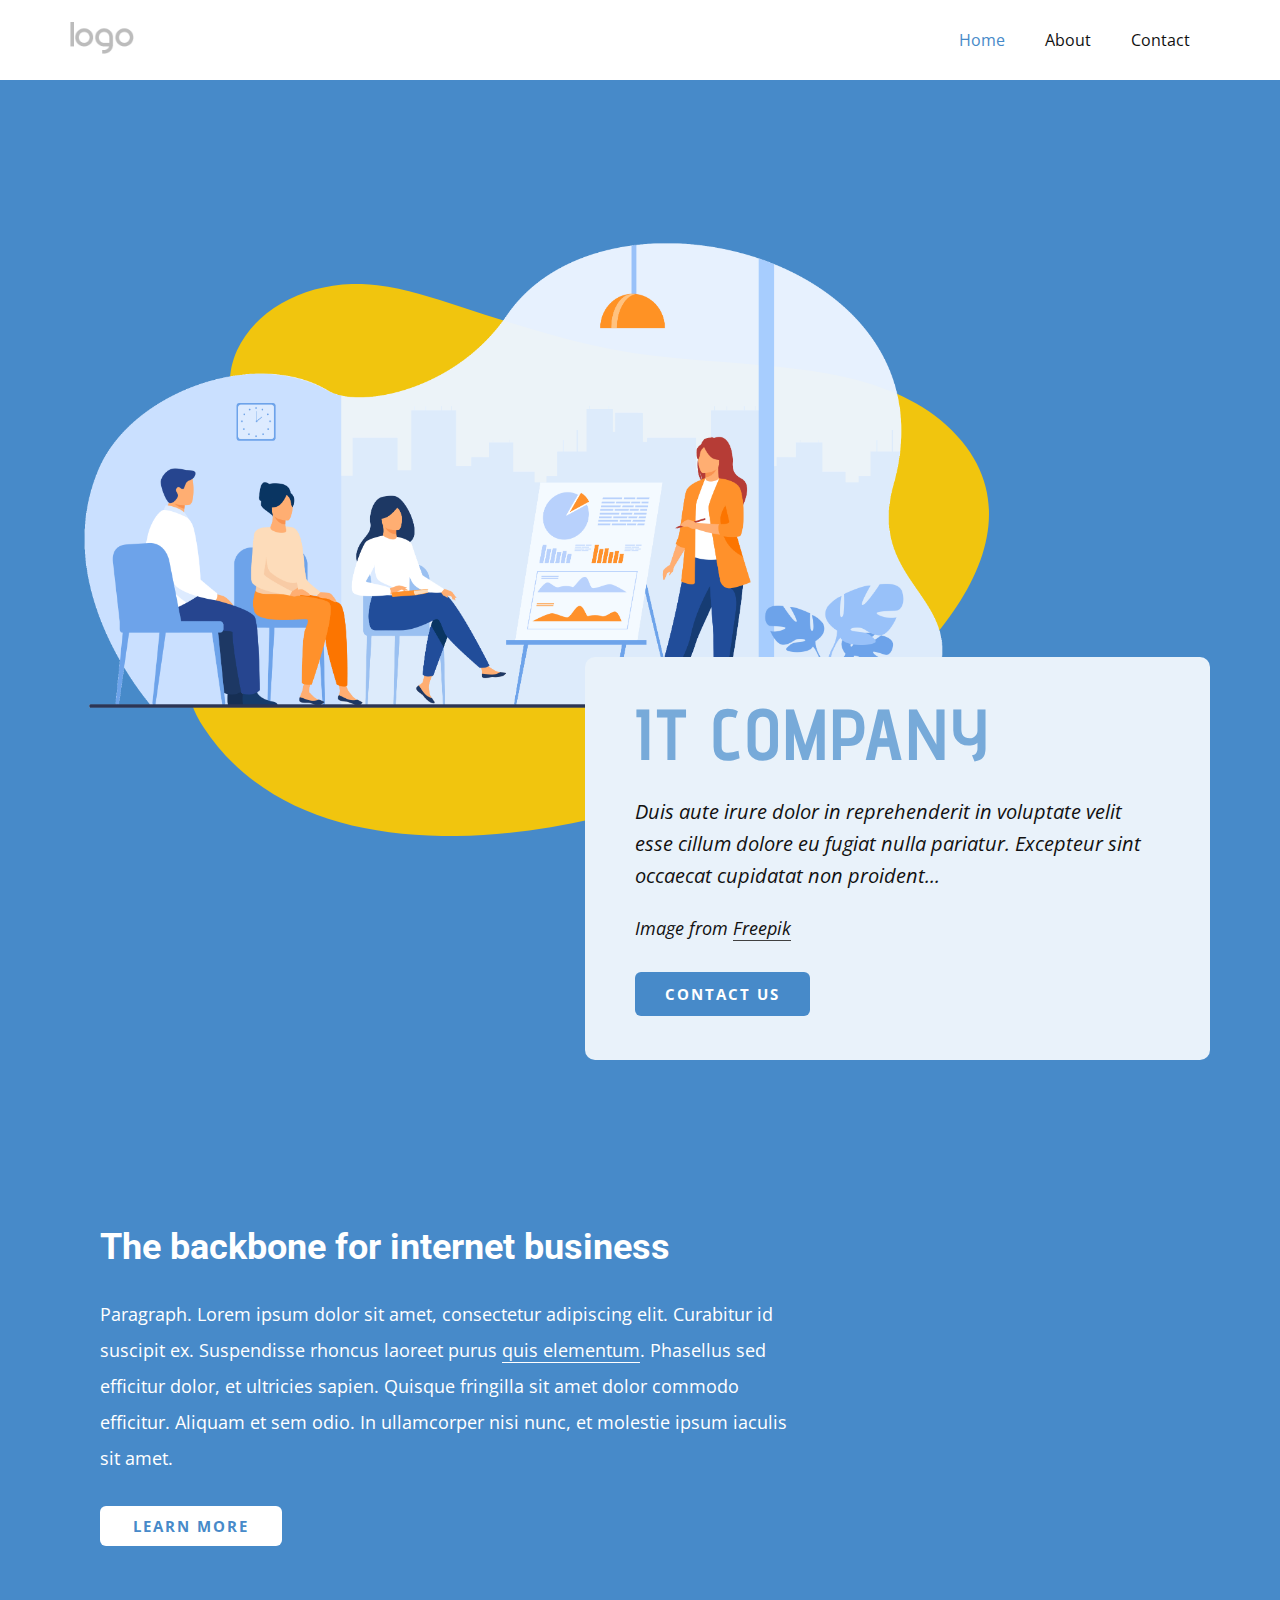
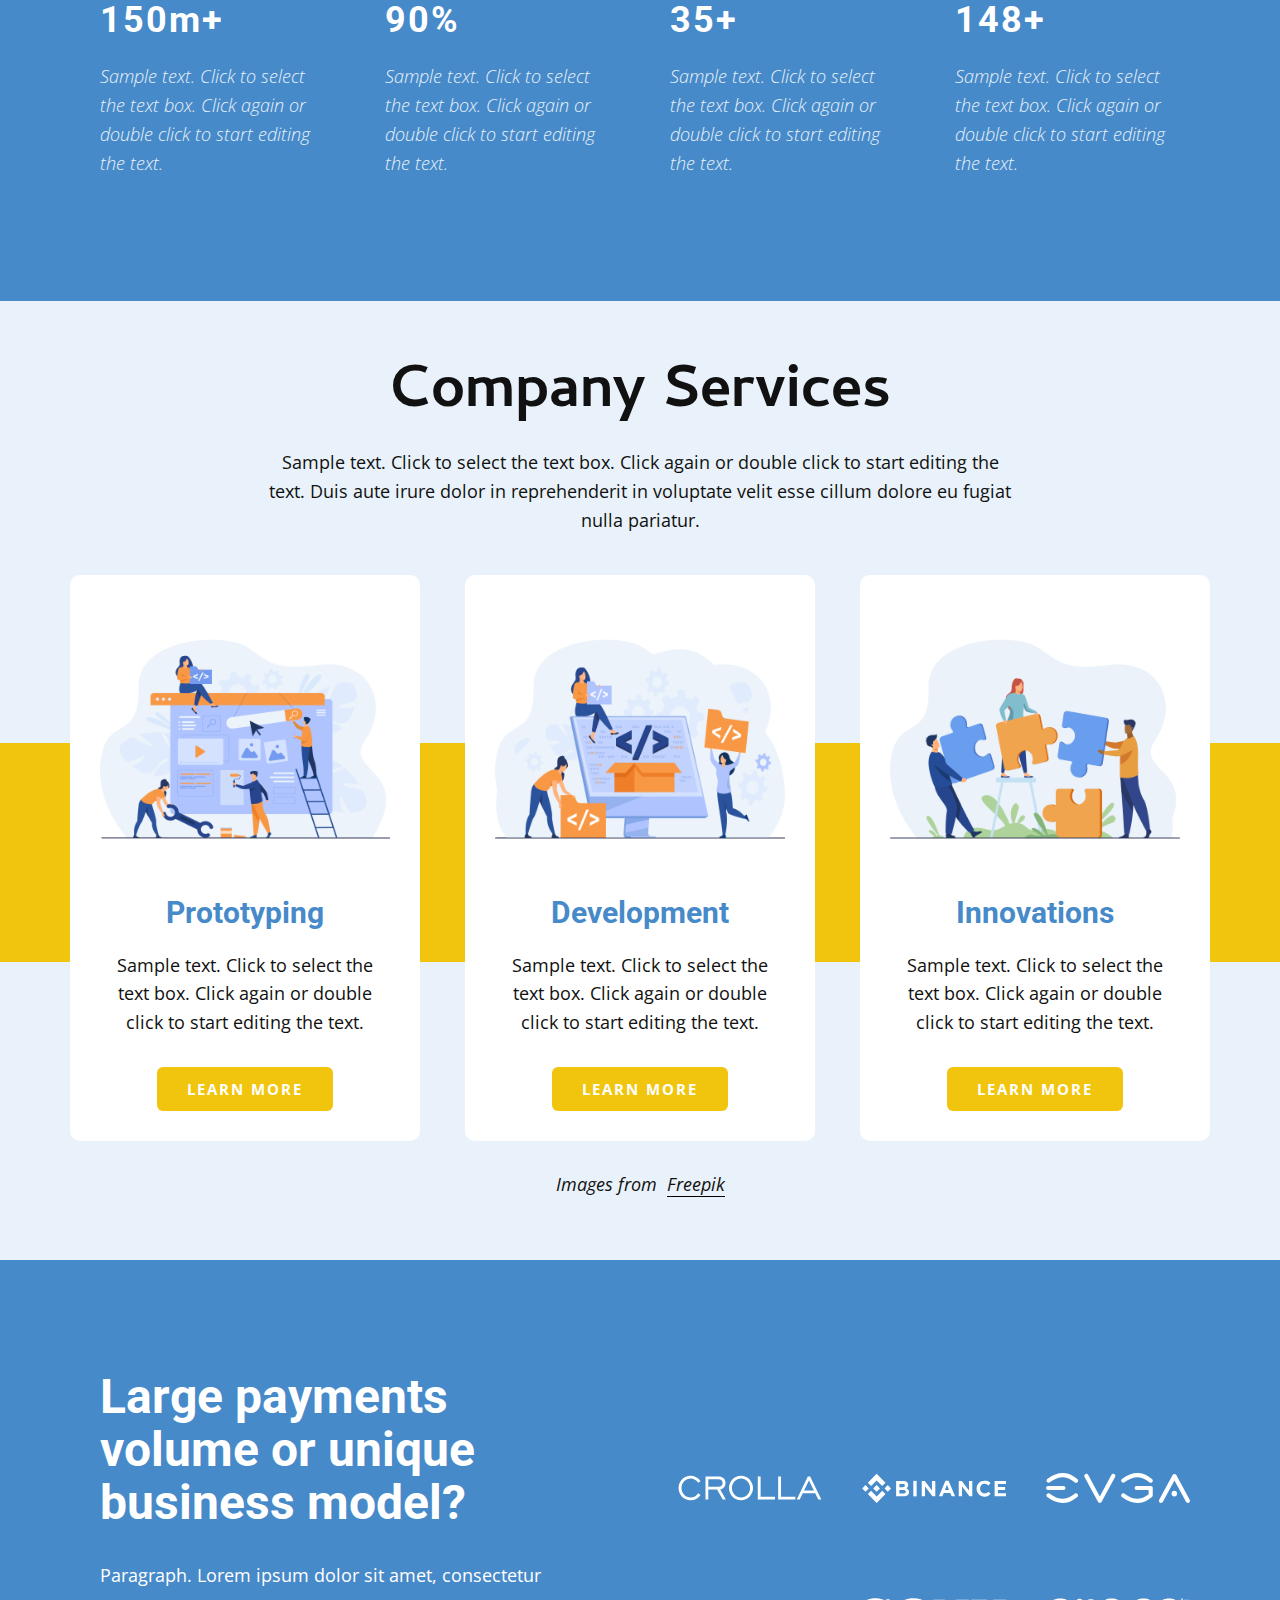
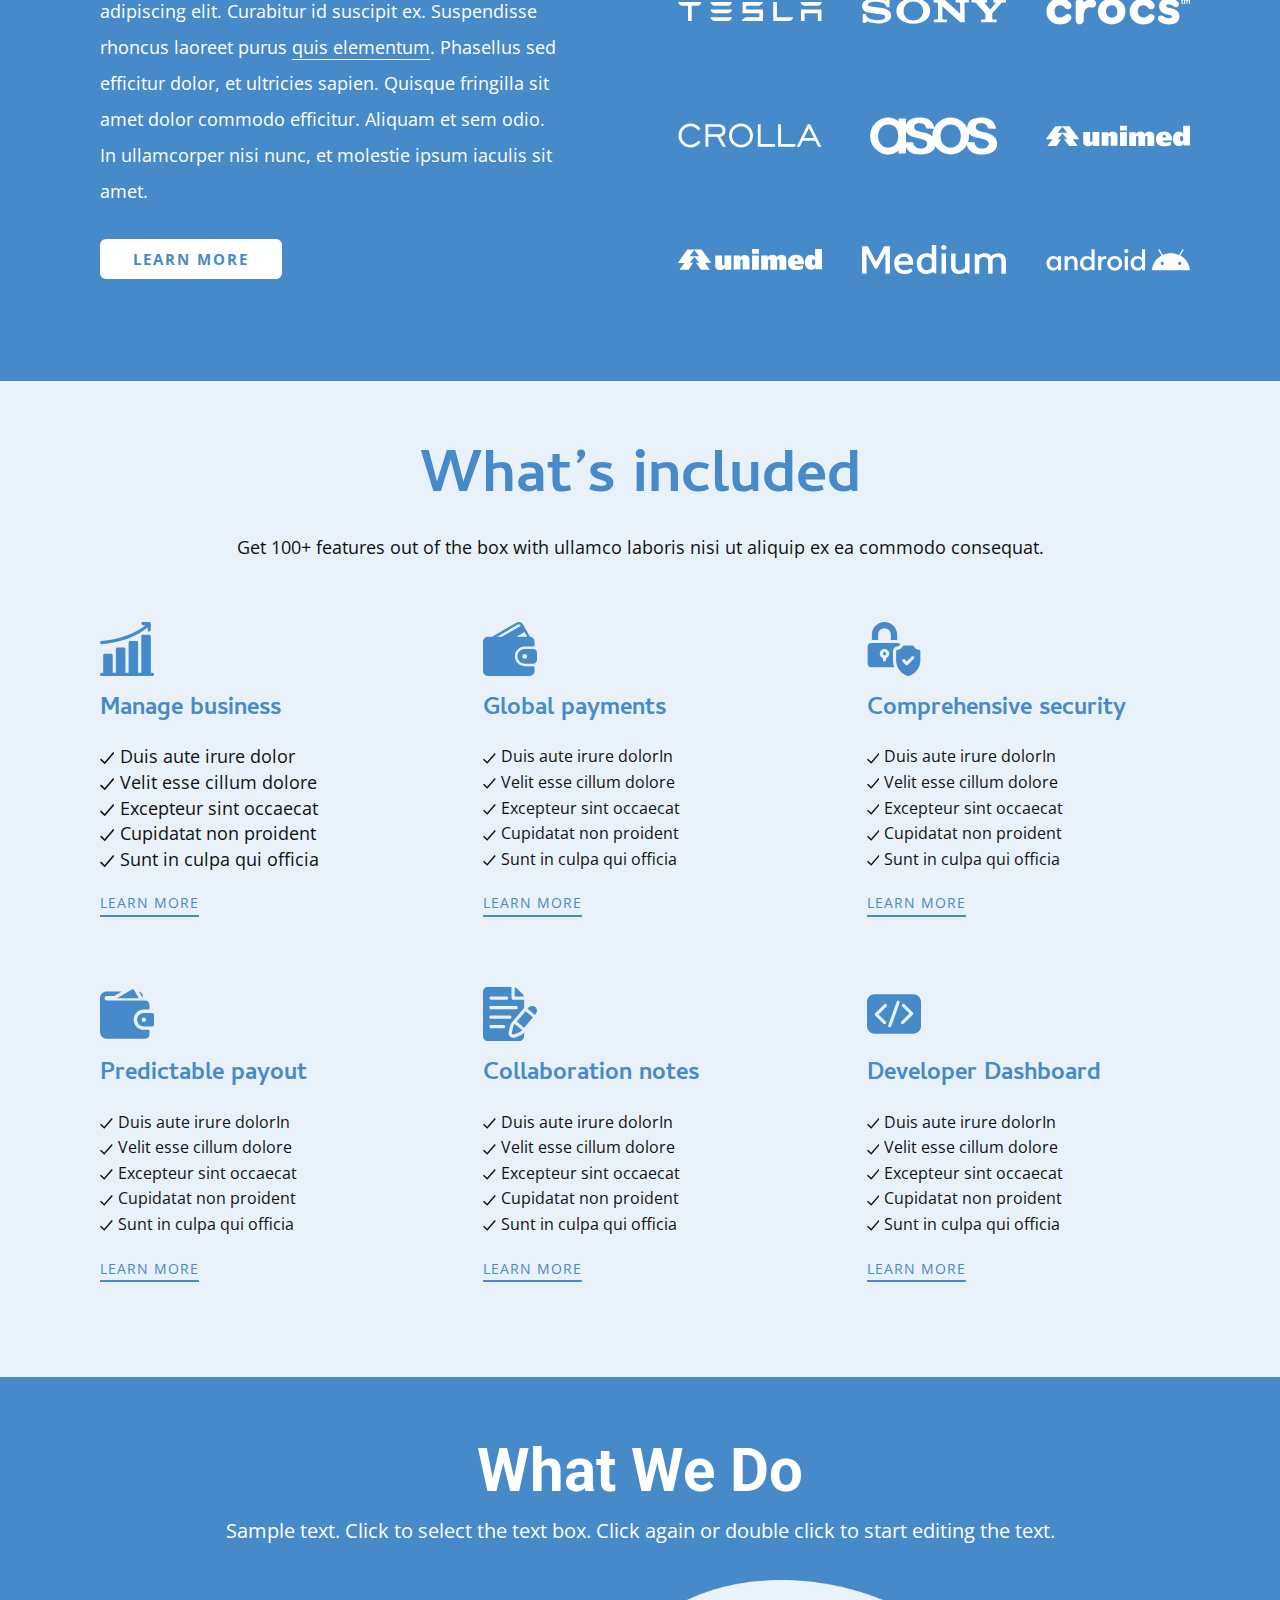
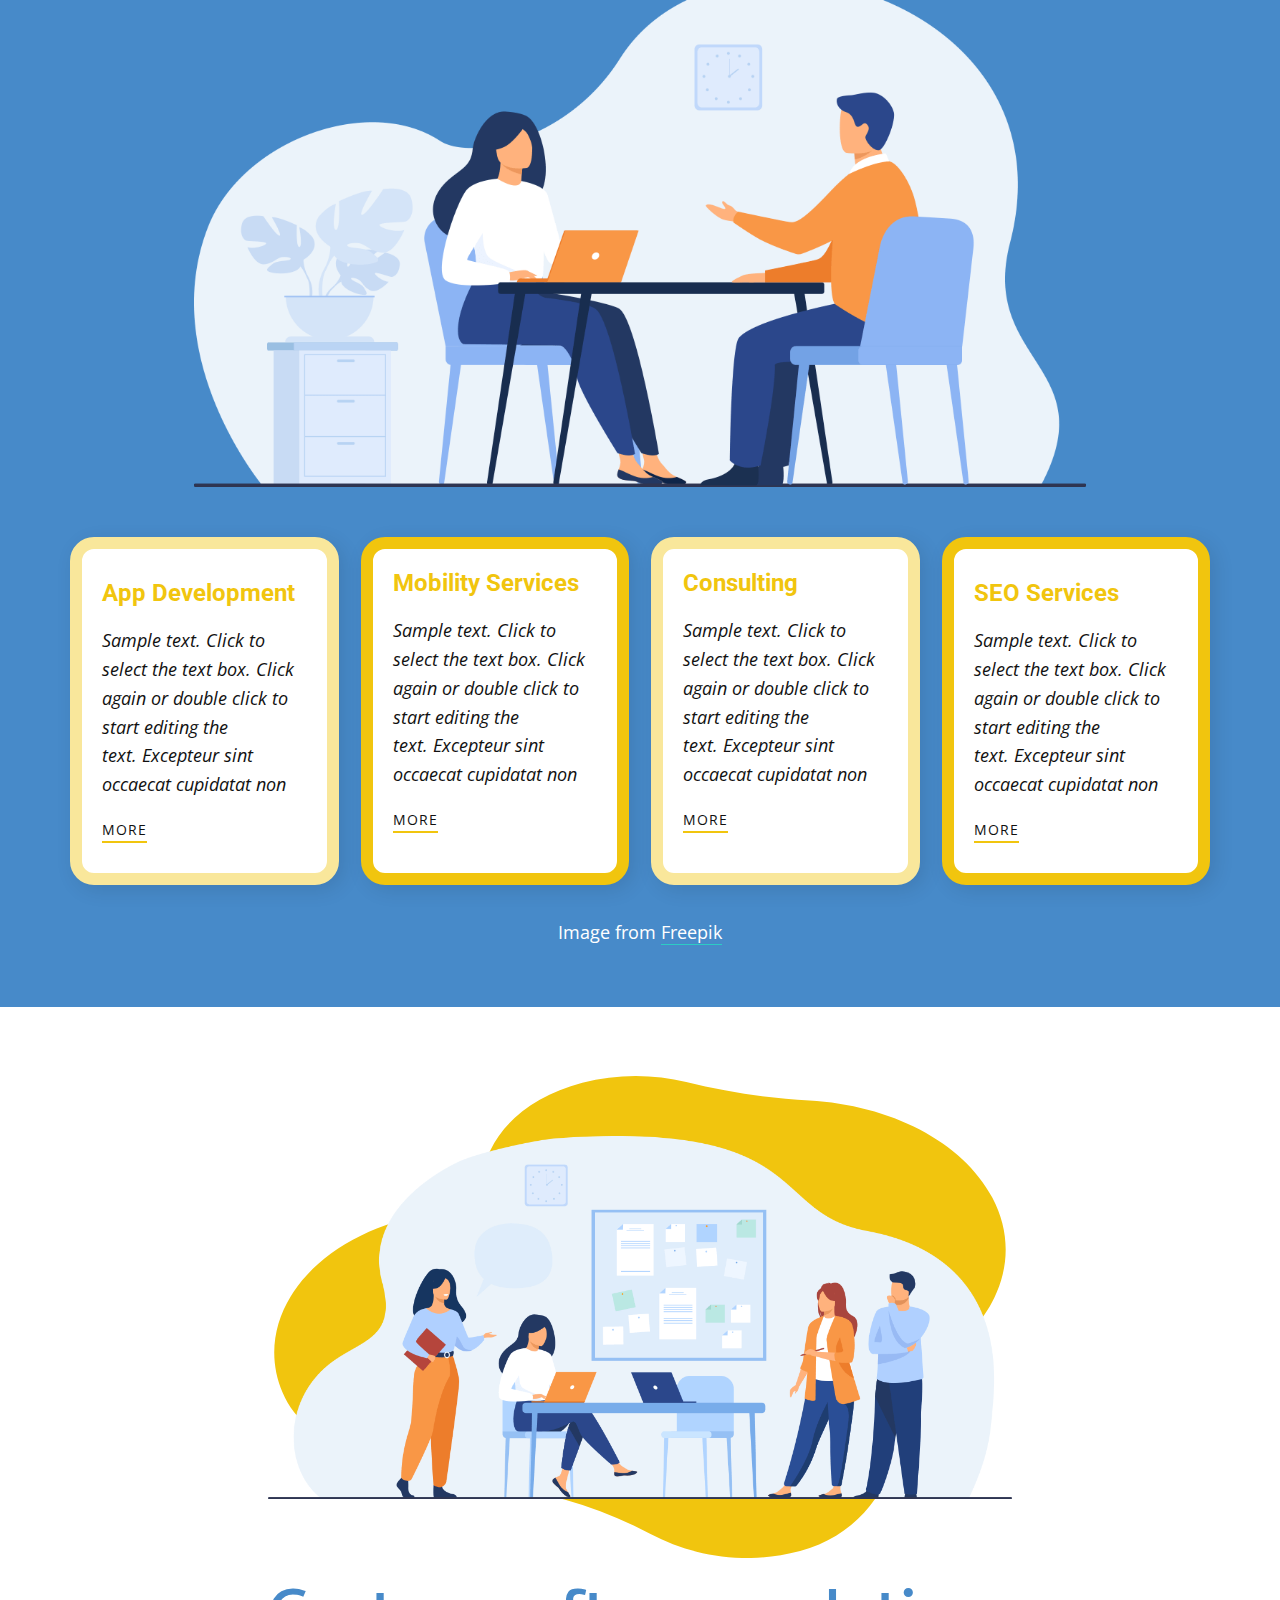
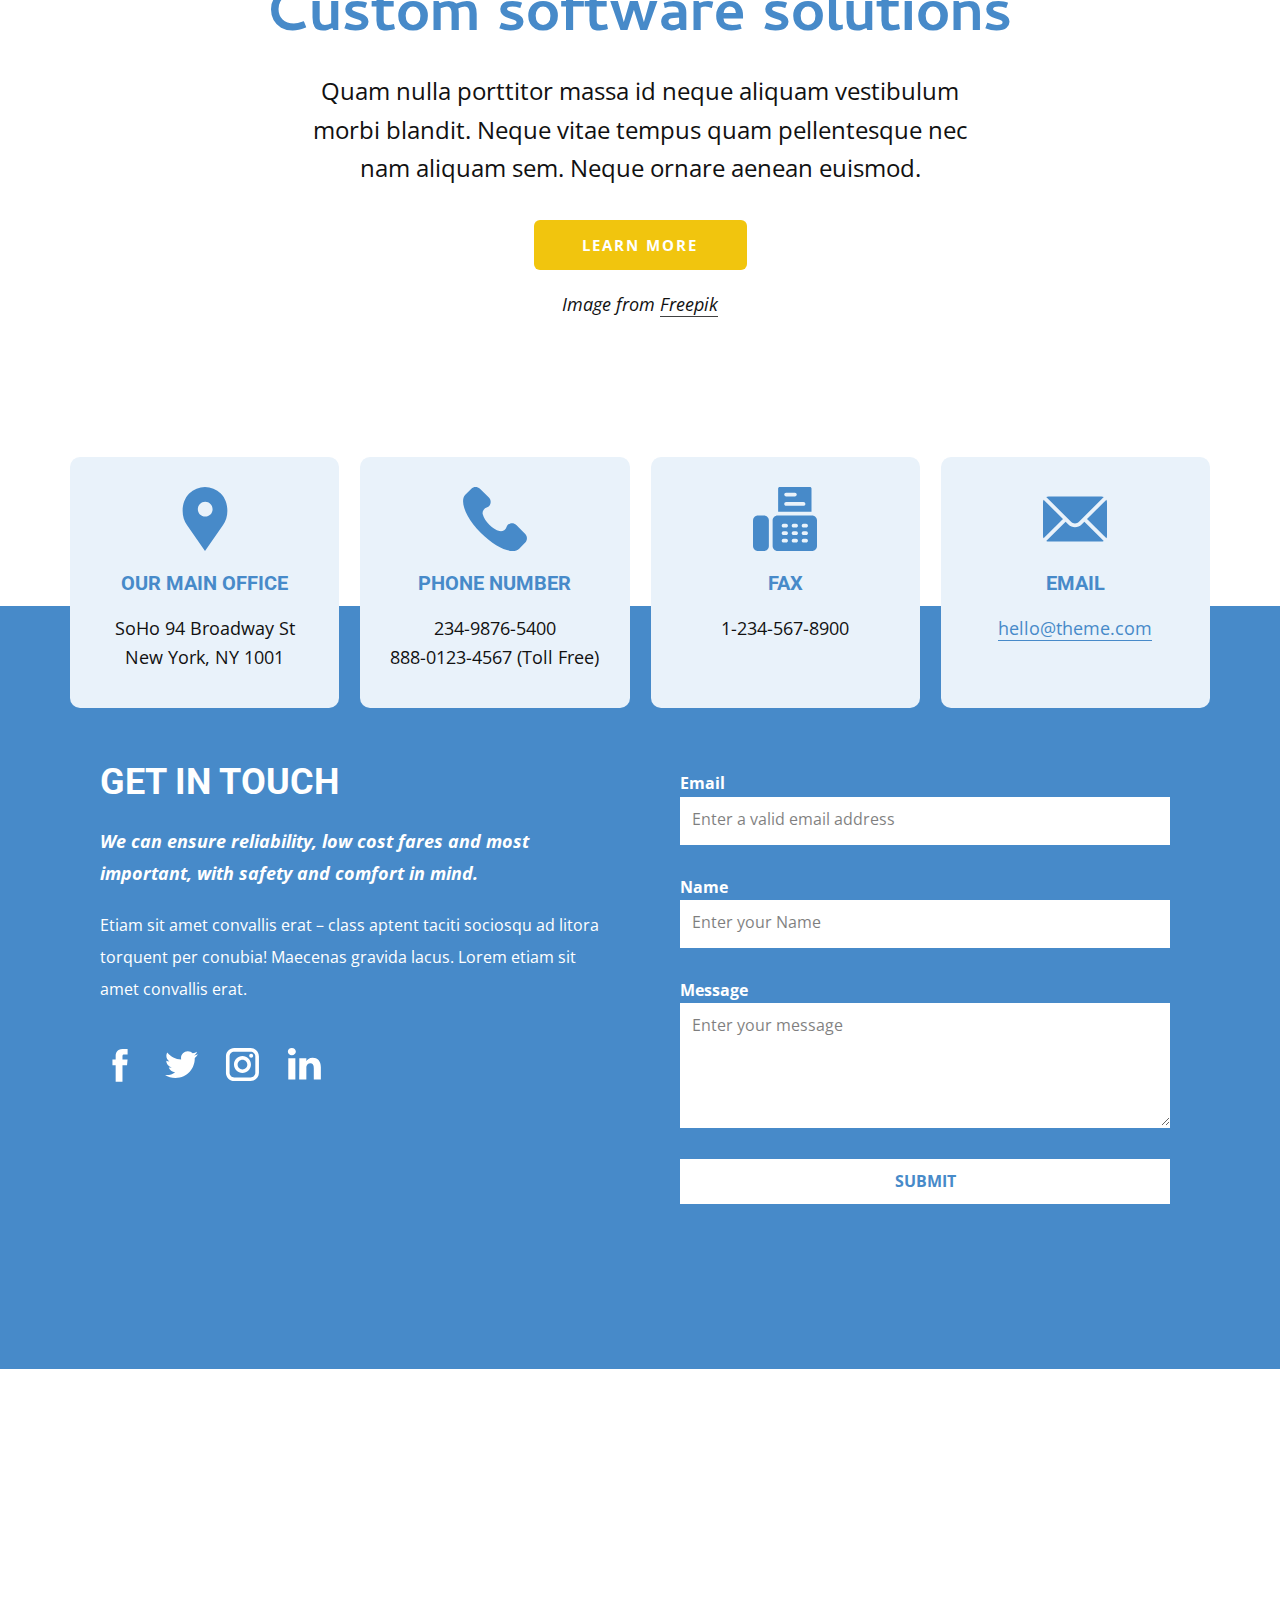
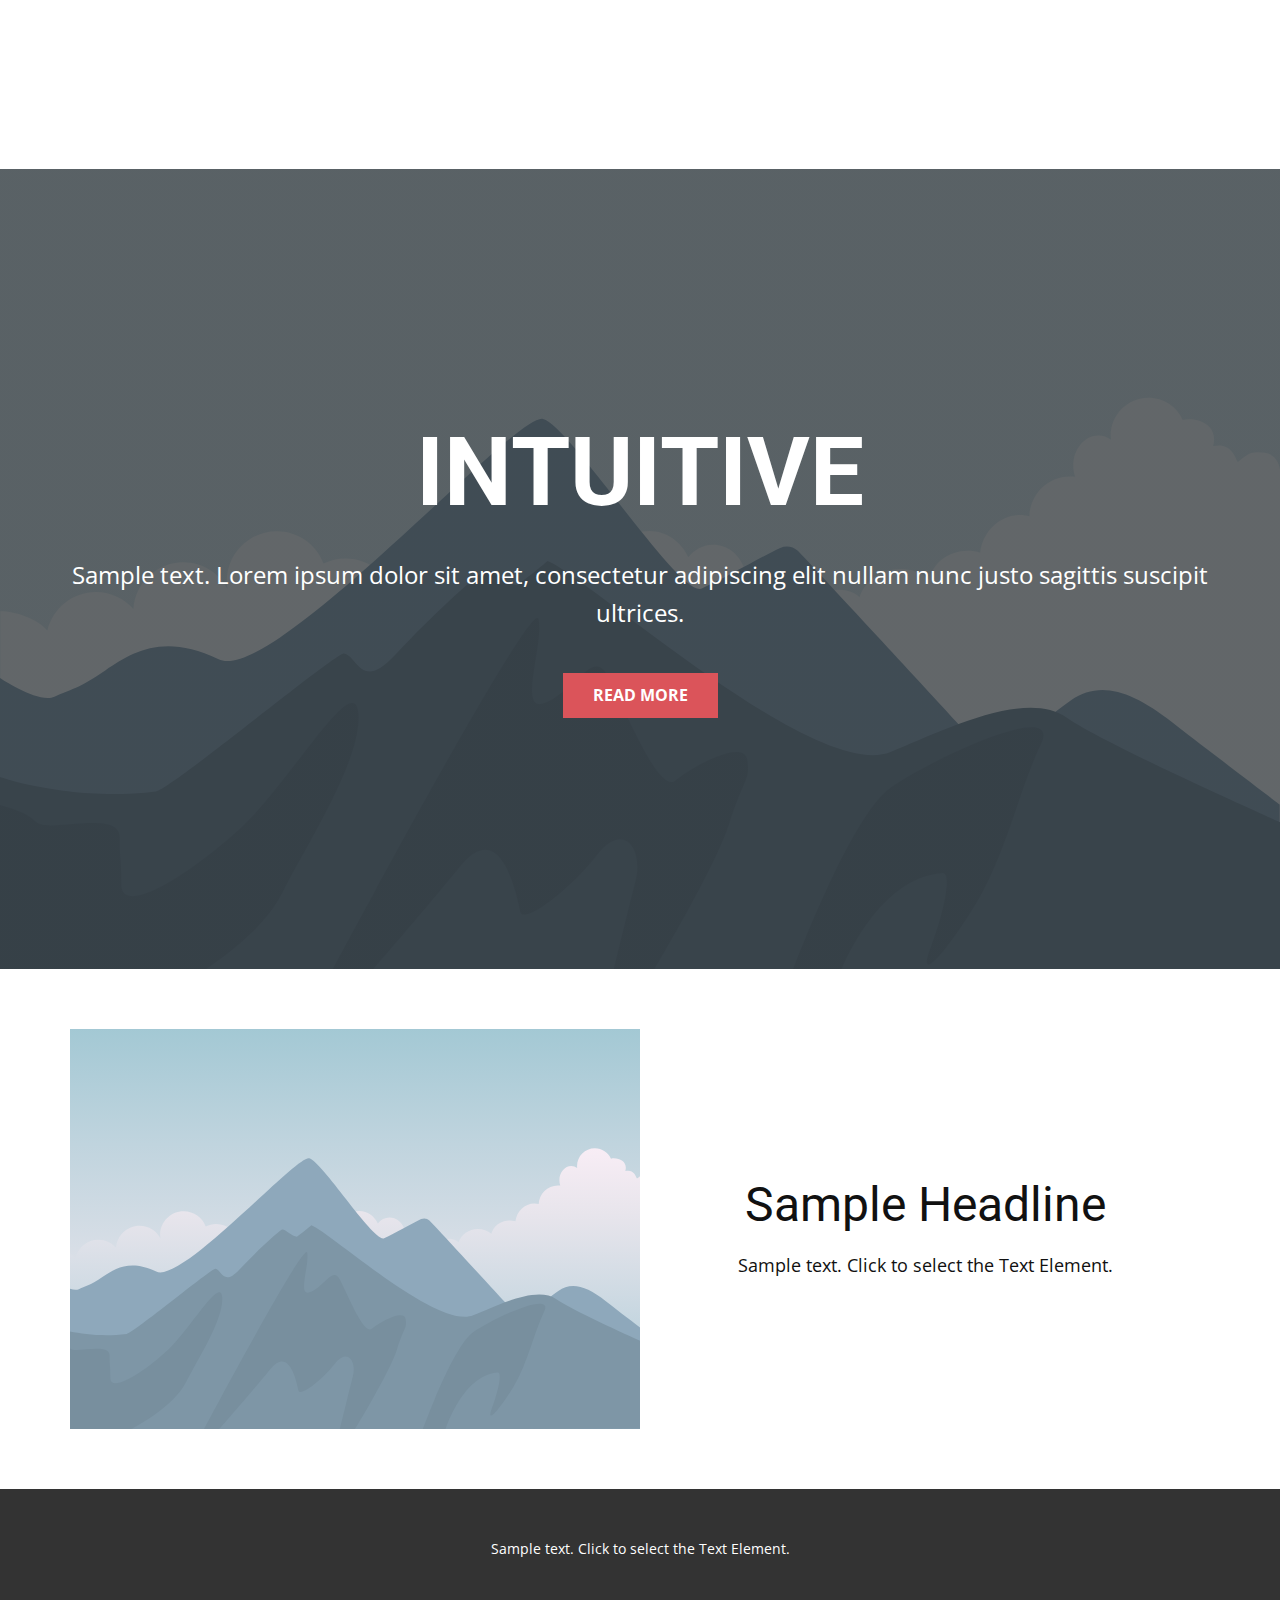
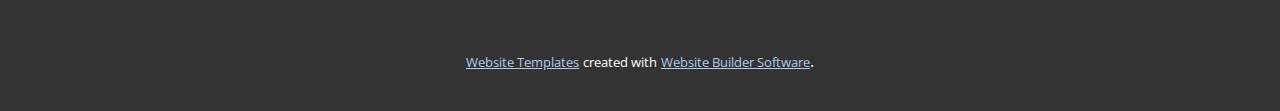
<file: Home.html>
<!DOCTYPE html>
<html style="font-size: 16px;" lang="en"><head>
    <meta name="viewport" content="width=device-width, initial-scale=1.0">
    <meta charset="utf-8">
    <meta name="keywords" content="​IT Company, ​The backbone for internet business, Company Services, ​Large payments volume or unique business model?, ​What’s included, What We Do, Custom software solutions, INTUITIVE">
    <meta name="description" content="">
    <title>Home</title>
    <link rel="stylesheet" href="nicepage.css" media="screen">
<link rel="stylesheet" href="Home.css" media="screen">
    <script class="u-script" type="text/javascript" src="jquery.js" defer=""></script>
    <script class="u-script" type="text/javascript" src="nicepage.js" defer=""></script>
    <meta name="generator" content="Nicepage 5.9.10, nicepage.com">
    <meta name="referrer" content="origin">
    <link id="u-theme-google-font" rel="stylesheet" href="https://fonts.googleapis.com/css?family=Roboto:100,100i,300,300i,400,400i,500,500i,700,700i,900,900i|Open+Sans:300,300i,400,400i,500,500i,600,600i,700,700i,800,800i">
    <link id="u-page-google-font" rel="stylesheet" href="https://fonts.googleapis.com/css?family=Advent+Pro:100,200,300,400,500,600,700|Cambay:400,400i,700,700i">
    
    
    
    
    
    
    
    
    
    
    
    
    <script type="application/ld+json">{
		"@context": "http://schema.org",
		"@type": "Organization",
		"name": "",
		"logo": "images/default-logo.png"
}</script>
    <meta name="theme-color" content="#478ac9">
    <meta property="og:title" content="Home">
    <meta property="og:type" content="website">
  <meta data-intl-tel-input-cdn-path="intlTelInput/" /></head>
  <body class="u-body u-xl-mode" data-lang="en"><header class="u-clearfix u-header u-header" id="sec-9518"><div class="u-clearfix u-sheet u-valign-middle u-sheet-1">
        <a href="https://nicepage.com" class="u-image u-logo u-image-1">
          <img src="images/default-logo.png" class="u-logo-image u-logo-image-1">
        </a>
        <nav class="u-menu u-menu-dropdown u-offcanvas u-menu-1">
          <div class="menu-collapse" style="font-size: 1rem; letter-spacing: 0px;">
            <a class="u-button-style u-custom-left-right-menu-spacing u-custom-padding-bottom u-custom-top-bottom-menu-spacing u-nav-link u-text-active-palette-1-base u-text-hover-palette-2-base" href="#">
              <svg class="u-svg-link" viewBox="0 0 24 24"><use xmlns:xlink="http://www.w3.org/1999/xlink" xlink:href="#menu-hamburger"></use></svg>
              <svg class="u-svg-content" version="1.1" id="menu-hamburger" viewBox="0 0 16 16" x="0px" y="0px" xmlns:xlink="http://www.w3.org/1999/xlink" xmlns="http://www.w3.org/2000/svg"><g><rect y="1" width="16" height="2"></rect><rect y="7" width="16" height="2"></rect><rect y="13" width="16" height="2"></rect>
</g></svg>
            </a>
          </div>
          <div class="u-nav-container">
            <ul class="u-nav u-unstyled u-nav-1"><li class="u-nav-item"><a class="u-button-style u-nav-link u-text-active-palette-1-base u-text-hover-palette-2-base" href="#" style="padding: 10px 20px;">Home</a>
</li><li class="u-nav-item"><a class="u-button-style u-nav-link u-text-active-palette-1-base u-text-hover-palette-2-base" href="#" style="padding: 10px 20px;">About</a>
</li><li class="u-nav-item"><a class="u-button-style u-nav-link u-text-active-palette-1-base u-text-hover-palette-2-base" href="#" style="padding: 10px 20px;">Contact</a>
</li></ul>
          </div>
          <div class="u-nav-container-collapse">
            <div class="u-black u-container-style u-inner-container-layout u-opacity u-opacity-95 u-sidenav">
              <div class="u-inner-container-layout u-sidenav-overflow">
                <div class="u-menu-close"></div>
                <ul class="u-align-center u-nav u-popupmenu-items u-unstyled u-nav-2"><li class="u-nav-item"><a class="u-button-style u-nav-link" href="#">Home</a>
</li><li class="u-nav-item"><a class="u-button-style u-nav-link" href="#">About</a>
</li><li class="u-nav-item"><a class="u-button-style u-nav-link" href="#">Contact</a>
</li></ul>
              </div>
            </div>
            <div class="u-black u-menu-overlay u-opacity u-opacity-70"></div>
          </div>
        </nav>
      </div></header>
    <section class="u-clearfix u-palette-1-base u-section-1" id="carousel_8cb7">
      <div class="u-clearfix u-sheet u-valign-middle-xl u-sheet-1">
        <div class="u-expanded-width-xs u-shape u-shape-svg u-text-palette-3-base u-shape-1">
          <svg class="u-svg-link" preserveAspectRatio="none" viewBox="0 0 160 140" style=""><use xmlns:xlink="http://www.w3.org/1999/xlink" xlink:href="#svg-1b2f"></use></svg>
          <svg class="u-svg-content" viewBox="0 0 160 140" x="0px" y="0px" id="svg-1b2f"><g><g><path d="M138.9,102.2c-9.5,10.1-24.4,20.2-41.2,27.4C63.2,144.5,21,147.1,3.1,112.4c-9.9-19.1,6.5-28.8,11.8-45.7
			c5.3-16.9-11.4-32.3-5.1-49.9c1.8-4.9,4.9-9,8.9-11.9C24,1,30.8-0.8,37.8,0.3C43.6,1.2,49,3.5,54.3,5.7c8.8,3.7,17.4,7.1,26.3,9.8
			c15.7,4.7,31.3,3.7,47.1,7.2c8.5,1.9,16.7,5.6,22.6,11.8C170.3,55.7,155.8,84.1,138.9,102.2z"></path>
</g>
</g></svg>
        </div>
        <img src="images/14-min.png" class="u-align-left u-image u-image-contain u-image-1" data-image-width="2941" data-image-height="1576">
        <div class="u-align-left u-container-style u-expanded-width-xs u-group u-palette-1-light-3 u-radius-10 u-shape-round u-group-1">
          <div class="u-container-layout u-valign-middle-lg u-valign-middle-md u-valign-middle-sm u-valign-middle-xl u-container-layout-1">
            <h1 class="u-custom-font u-text u-text-palette-1-light-1 u-text-1"> IT Company</h1>
            <p class="u-text u-text-2">Duis aute irure dolor in reprehenderit in voluptate velit esse cillum dolore eu fugiat nulla pariatur. Excepteur sint occaecat cupidatat non proident...</p>
            <p class="u-text u-text-3">Image from <a href="https://www.freepik.com/vectors/technology" class="u-active-none u-border-1 u-border-active-grey-50 u-border-grey-75 u-border-hover-grey-50 u-border-no-left u-border-no-right u-border-no-top u-btn u-button-link u-button-style u-hover-none u-none u-text-body-color u-btn-1">Freepik</a>
            </p>
            <a href="https://nicepage.com/k/hacker-website-templates" class="u-active-palette-1-light-1 u-border-none u-btn u-btn-round u-button-style u-hover-palette-1-light-1 u-palette-1-base u-radius-6 u-text-active-white u-text-body-alt-color u-text-hover-white u-btn-2">contact us</a>
          </div>
        </div>
      </div>
    </section>
    <section class="u-align-center u-clearfix u-palette-1-base u-section-2" id="carousel_3bee">
      <div class="u-clearfix u-sheet u-valign-middle u-sheet-1">
        <div class="u-align-left u-container-style u-group u-group-1">
          <div class="u-container-layout u-valign-middle u-container-layout-1">
            <h2 class="u-text u-text-1"> The backbone for internet business </h2>
            <p class="u-text u-text-2">Paragraph. Lorem ipsum dolor sit amet, consectetur adipiscing elit. Curabitur id suscipit ex. Suspendisse rhoncus laoreet purus <a href="https://nicepage.com/k/hacker-html-templates" class="u-border-1 u-border-active-palette-1-light-3 u-border-hover-palette-1-light-3 u-border-no-left u-border-no-right u-border-no-top u-border-white u-btn u-button-link u-button-style u-none u-text-active-white u-text-body-alt-color u-text-hover-white u-btn-1">quis elementum</a>. Phasellus sed efficitur dolor, et ultricies sapien. Quisque fringilla sit amet dolor commodo efficitur.
                Aliquam et sem odio. In ullamcorper nisi nunc, et molestie ipsum iaculis sit amet. 
            </p>
            <a href="https://nicepage.com/css-templates" class="u-active-palette-1-light-3 u-border-none u-btn u-btn-round u-button-style u-hover-palette-1-light-3 u-radius-6 u-text-active-palette-1-base u-text-hover-palette-1-base u-text-palette-1-base u-white u-btn-2">Learn more</a>
          </div>
        </div>
        <div class="u-expanded-width u-list u-list-1">
          <div class="u-repeater u-repeater-1">
            <div class="u-align-left u-container-style u-list-item u-repeater-item u-shape-rectangle">
              <div class="u-container-layout u-similar-container u-container-layout-2">
                <h3 class="u-text u-text-default u-text-3">150m+</h3>
                <p class="u-text u-text-default u-text-palette-1-light-3 u-text-4">Sample text. Click to select the text box. Click again or double click to start editing the text.</p>
              </div>
            </div>
            <div class="u-align-left u-container-style u-list-item u-repeater-item u-shape-rectangle">
              <div class="u-container-layout u-similar-container u-container-layout-3">
                <h3 class="u-text u-text-default u-text-5">90%</h3>
                <p class="u-text u-text-default u-text-palette-1-light-3 u-text-6">Sample text. Click to select the text box. Click again or double click to start editing the text.</p>
              </div>
            </div>
            <div class="u-align-left u-container-style u-list-item u-repeater-item u-shape-rectangle">
              <div class="u-container-layout u-similar-container u-container-layout-4">
                <h3 class="u-text u-text-default u-text-7">35+</h3>
                <p class="u-text u-text-default u-text-palette-1-light-3 u-text-8">Sample text. Click to select the text box. Click again or double click to start editing the text.</p>
              </div>
            </div>
            <div class="u-align-left u-container-style u-list-item u-repeater-item u-shape-rectangle">
              <div class="u-container-layout u-similar-container u-container-layout-5">
                <h3 class="u-text u-text-default u-text-9">148+</h3>
                <p class="u-text u-text-default u-text-palette-1-light-3 u-text-10">Sample text. Click to select the text box. Click again or double click to start editing the text.</p>
              </div>
            </div>
          </div>
        </div>
      </div>
    </section>
    <section class="u-align-center u-clearfix u-palette-1-light-3 u-valign-middle u-section-3" id="carousel_12d1">
      <h2 class="u-text u-text-default u-text-1">Company Services</h2>
      <p class="u-text u-text-default-lg u-text-default-xl u-text-2">Sample text. Click to select the text box. Click again or double click to start editing the text.&nbsp;Duis aute irure dolor in reprehenderit in voluptate velit esse cillum dolore eu fugiat nulla pariatur. </p>
      <div class="u-expanded-width u-palette-3-base u-shape u-shape-rectangle u-shape-1"></div>
      <div class="u-list u-list-1">
        <div class="u-repeater u-repeater-1">
          <div class="u-align-center u-container-style u-list-item u-radius-10 u-repeater-item u-shape-round u-white u-list-item-1">
            <div class="u-container-layout u-similar-container u-valign-bottom u-container-layout-1">
              <img alt="" class="u-expanded-width u-image u-image-contain u-image-default u-image-1" data-image-width="700" data-image-height="500" src="images/11.png">
              <h4 class="u-text u-text-default u-text-palette-1-base u-text-3">Prototyping</h4>
              <p class="u-text u-text-4">Sample text. Click to select the text box. Click again or double click to start editing the text.</p>
              <a href="https://nicepage.best" class="u-active-palette-1-light-2 u-btn u-btn-round u-button-style u-hover-palette-1-light-2 u-palette-3-base u-radius-6 u-text-active-palette-1-base u-text-body-alt-color u-text-hover-palette-1-base u-btn-1">learn more</a>
            </div>
          </div>
          <div class="u-align-center u-container-style u-list-item u-radius-10 u-repeater-item u-shape-round u-white u-list-item-2">
            <div class="u-container-layout u-similar-container u-valign-bottom u-container-layout-2">
              <img alt="" class="u-expanded-width u-image u-image-contain u-image-default u-image-2" data-image-width="700" data-image-height="500" src="images/2.png">
              <h4 class="u-text u-text-default u-text-palette-1-base u-text-5">Development</h4>
              <p class="u-text u-text-6">Sample text. Click to select the text box. Click again or double click to start editing the text.</p>
              <a href="https://nicepage.cc" class="u-active-palette-1-light-2 u-btn u-btn-round u-button-style u-hover-palette-1-light-2 u-palette-3-base u-radius-6 u-text-active-palette-1-base u-text-body-alt-color u-text-hover-palette-1-base u-btn-2">learn more</a>
            </div>
          </div>
          <div class="u-align-center u-container-style u-list-item u-radius-10 u-repeater-item u-shape-round u-white u-list-item-3">
            <div class="u-container-layout u-similar-container u-valign-bottom u-container-layout-3">
              <img alt="" class="u-expanded-width u-image u-image-contain u-image-default u-image-3" data-image-width="700" data-image-height="500" src="images/6c7decbc-d9d3-4316-5906-19d76e6c84f3.png">
              <h4 class="u-text u-text-default u-text-palette-1-base u-text-7">Innovations</h4>
              <p class="u-text u-text-8">Sample text. Click to select the text box. Click again or double click to start editing the text.</p>
              <a href="https://nicepage.com/one-page-template" class="u-active-palette-1-light-2 u-btn u-btn-round u-button-style u-hover-palette-1-light-2 u-palette-3-base u-radius-6 u-text-active-palette-1-base u-text-body-alt-color u-text-hover-palette-1-base u-btn-3">learn more</a>
            </div>
          </div>
        </div>
      </div>
      <p class="u-text u-text-9">Images from&nbsp;<b>
          <a href="https://www.freepik.com/vectors/technology" class="u-border-1 u-border-black u-border-no-left u-border-no-right u-border-no-top u-btn u-button-link u-button-style u-none u-text-body-color u-btn-4" target="_blank">Freepik</a></b>
      </p>
    </section>
    <section class="u-align-center u-clearfix u-palette-1-base u-section-4" id="carousel_fae6">
      <div class="u-clearfix u-sheet u-valign-middle-md u-valign-middle-sm u-valign-middle-xs u-sheet-1">
        <div class="u-align-left u-container-style u-expanded-width-md u-expanded-width-sm u-expanded-width-xs u-group u-group-1">
          <div class="u-container-layout u-valign-middle u-container-layout-1">
            <h2 class="u-text u-text-1"> Large payments volume or unique business model? </h2>
            <p class="u-text u-text-2">Paragraph. Lorem ipsum dolor sit amet, consectetur adipiscing elit. Curabitur id suscipit ex. Suspendisse rhoncus laoreet purus <a href="https://nicepage.com/c/about-us-html-templates" class="u-border-1 u-border-active-palette-1-light-3 u-border-hover-palette-1-light-3 u-border-no-left u-border-no-right u-border-no-top u-border-white u-btn u-button-link u-button-style u-none u-text-active-white u-text-body-alt-color u-text-hover-white u-btn-1">quis elementum</a>. Phasellus sed efficitur dolor, et ultricies sapien. Quisque fringilla sit amet dolor commodo efficitur.
                Aliquam et sem odio. In ullamcorper nisi nunc, et molestie ipsum iaculis sit amet. 
            </p>
            <a href="https://nicepage.com/c/sale-html-templates" class="u-active-palette-1-light-3 u-btn u-btn-round u-button-style u-hover-palette-1-light-3 u-radius-6 u-text-active-palette-1-base u-text-hover-palette-1-base u-text-palette-1-base u-white u-btn-2">Learn more</a>
          </div>
        </div>
        <div class="u-expanded-width-md u-expanded-width-sm u-expanded-width-xs u-list u-list-1">
          <div class="u-repeater u-repeater-1">
            <div class="u-container-style u-list-item u-repeater-item">
              <div class="u-container-layout u-similar-container u-valign-middle-lg u-valign-middle-md u-valign-middle-sm u-valign-middle-xl u-container-layout-2">
                <img alt="" class="u-expanded-width u-image u-image-contain u-image-default u-image-1" data-image-width="300" data-image-height="90" src="images/logo-amazon.svg">
              </div>
            </div>
            <div class="u-container-style u-list-item u-repeater-item">
              <div class="u-container-layout u-similar-container u-valign-middle-lg u-valign-middle-md u-valign-middle-sm u-valign-middle-xl u-container-layout-3">
                <img alt="" class="u-expanded-width u-image u-image-contain u-image-default u-image-2" data-image-width="300" data-image-height="90" src="images/1.svg">
              </div>
            </div>
            <div class="u-container-style u-list-item u-repeater-item">
              <div class="u-container-layout u-similar-container u-valign-middle-lg u-valign-middle-md u-valign-middle-sm u-valign-middle-xl u-container-layout-4">
                <img alt="" class="u-expanded-width u-image u-image-contain u-image-default u-image-3" data-image-width="300" data-image-height="63" src="images/evga.svg">
              </div>
            </div>
            <div class="u-container-style u-list-item u-repeater-item">
              <div class="u-container-layout u-similar-container u-valign-middle-lg u-valign-middle-md u-valign-middle-sm u-valign-middle-xl u-container-layout-5">
                <img alt="" class="u-expanded-width u-image u-image-contain u-image-default u-image-4" data-image-width="300" data-image-height="39" src="images/tesla-9.svg">
              </div>
            </div>
            <div class="u-container-style u-list-item u-repeater-item">
              <div class="u-container-layout u-similar-container u-valign-middle-lg u-valign-middle-md u-valign-middle-sm u-valign-middle-xl u-container-layout-6">
                <img alt="" class="u-expanded-width u-image u-image-contain u-image-default u-image-5" data-image-width="300" data-image-height="54" src="images/sony-logo.svg">
              </div>
            </div>
            <div class="u-container-style u-list-item u-repeater-item">
              <div class="u-container-layout u-similar-container u-valign-middle-lg u-valign-middle-md u-valign-middle-sm u-valign-middle-xl u-container-layout-7">
                <img alt="" class="u-expanded-width u-image u-image-contain u-image-default u-image-6" data-image-width="300" data-image-height="65" src="images/crocs-wordmark.svg">
              </div>
            </div>
            <div class="u-container-style u-list-item u-repeater-item">
              <div class="u-container-layout u-similar-container u-valign-middle-lg u-valign-middle-md u-valign-middle-sm u-valign-middle-xl u-container-layout-8">
                <img alt="" class="u-expanded-width u-image u-image-contain u-image-default u-image-7" data-image-width="300" data-image-height="90" src="images/logo-amazon.svg">
              </div>
            </div>
            <div class="u-container-style u-list-item u-repeater-item">
              <div class="u-container-layout u-similar-container u-valign-middle-lg u-valign-middle-md u-valign-middle-sm u-valign-middle-xl u-container-layout-9">
                <img alt="" class="u-expanded-width u-image u-image-contain u-image-default u-image-8" data-image-width="300" data-image-height="87" src="images/asos-1.svg">
              </div>
            </div>
            <div class="u-container-style u-list-item u-repeater-item">
              <div class="u-container-layout u-similar-container u-valign-middle-lg u-valign-middle-md u-valign-middle-sm u-valign-middle-xl u-container-layout-10">
                <img alt="" class="u-expanded-width u-image u-image-contain u-image-default u-image-9" data-image-width="300" data-image-height="89" src="images/bergners-1.svg">
              </div>
            </div>
            <div class="u-container-style u-list-item u-repeater-item">
              <div class="u-container-layout u-similar-container u-valign-middle-lg u-valign-middle-md u-valign-middle-sm u-valign-middle-xl u-container-layout-11">
                <img alt="" class="u-expanded-width u-image u-image-contain u-image-default u-image-10" data-image-width="300" data-image-height="89" src="images/bergners-1.svg">
              </div>
            </div>
            <div class="u-container-style u-list-item u-repeater-item">
              <div class="u-container-layout u-similar-container u-valign-middle-lg u-valign-middle-md u-valign-middle-sm u-valign-middle-xl u-container-layout-12">
                <img alt="" class="u-expanded-width u-image u-image-contain u-image-default u-image-11" data-image-width="300" data-image-height="61" src="images/medium-wordmark.svg">
              </div>
            </div>
            <div class="u-container-style u-list-item u-repeater-item">
              <div class="u-container-layout u-similar-container u-valign-middle-lg u-valign-middle-md u-valign-middle-sm u-valign-middle-xl u-container-layout-13">
                <img alt="" class="u-expanded-width u-image u-image-contain u-image-default u-image-12" data-image-width="300" data-image-height="61" src="images/t.svg">
              </div>
            </div>
          </div>
        </div>
      </div>
    </section>
    <section class="u-align-center-lg u-align-center-md u-align-center-sm u-align-center-xl u-align-left-xs u-clearfix u-palette-1-light-3 u-section-5" id="carousel_4252">
      <div class="u-clearfix u-sheet u-valign-middle u-sheet-1">
        <h2 class="u-custom-font u-text u-text-default u-text-palette-1-base u-text-1"> What’s included</h2>
        <p class="u-text u-text-default u-text-2"> Get 100+ features out of the box with ​ullamco laboris nisi ut aliquip ex ea commodo consequat.</p>
        <div class="u-expanded-width u-list u-list-1">
          <div class="u-repeater u-repeater-1">
            <div class="u-align-left u-container-style u-list-item u-repeater-item">
              <div class="u-container-layout u-similar-container u-valign-top u-container-layout-1"><span class="u-icon u-icon-circle u-text-palette-1-base u-icon-1"><svg class="u-svg-link" preserveAspectRatio="xMidYMin slice" viewBox="0 0 512.001 512.001" style=""><use xmlns:xlink="http://www.w3.org/1999/xlink" xlink:href="#svg-2afa"></use></svg><svg class="u-svg-content" viewBox="0 0 512.001 512.001" id="svg-2afa"><g><path d="m497.001 482.001h-15.125v-346.5c0-8.284-6.716-15-15-15h-60.25c-8.284 0-15 6.716-15 15v346.5h-30.25v-286.25c0-8.284-6.716-15-15-15h-60.25c-8.284 0-15 6.716-15 15v286.25h-30.25v-226c0-8.284-6.716-15-15-15h-60.25c-8.284 0-15 6.716-15 15v226h-30.25v-165.75c0-8.284-6.716-15-15-15h-60.25c-8.284 0-15 6.716-15 15v165.75h-15.125c-8.284 0-15 6.716-15 15s6.716 15 15 15h482c8.284 0 15-6.716 15-15s-6.716-15-15-15z"></path><path d="m14.983 210.752c.493 0 .992-.024 1.493-.074 76.631-7.574 148.46-21.938 213.49-42.696 52.234-16.673 100.248-37.492 142.708-61.88 36.106-20.738 62.038-40.508 79.201-55.404v24.553c0 8.284 6.716 15 15 15s15-6.716 15-15v-60.25c0-8.284-6.716-15-15-15h-60.25c-8.284 0-15 6.716-15 15s6.716 15 15 15h23.236c-16.167 13.787-40.426 32.025-73.849 51.071-63.828 36.373-175.058 83.205-342.486 99.751-8.244.815-14.267 8.158-13.452 16.402.765 7.744 7.288 13.527 14.909 13.527z"></path>
</g></svg>
            
            
          </span>
                <h4 class="u-custom-font u-text u-text-palette-1-base u-text-3"> Manage business</h4>
                <ul class="u-custom-list u-text u-text-4">
                  <li>
                    <div class="u-list-icon u-list-icon-1">
                      <svg class="u-svg-content" viewBox="0 0 372.09 372.09" x="0px" y="0px" id="svg-5c29"><g><g><polygon points="339.719,27.855 120.922,282.666 29.143,196.838 0,228.001 124.293,344.235 372.09,55.65   "></polygon>
</g>
</g></svg>
                    </div> Duis aute irure dolor
                  </li>
                  <li>
                    <div class="u-list-icon u-list-icon-2">
                      <svg class="u-svg-content" viewBox="0 0 372.09 372.09" x="0px" y="0px" id="svg-5c29"><g><g><polygon points="339.719,27.855 120.922,282.666 29.143,196.838 0,228.001 124.293,344.235 372.09,55.65   "></polygon>
</g>
</g></svg>
                    </div>Velit esse cillum dolore
                  </li>
                  <li>
                    <div class="u-list-icon u-list-icon-3">
                      <svg class="u-svg-content" viewBox="0 0 372.09 372.09" x="0px" y="0px" id="svg-5c29"><g><g><polygon points="339.719,27.855 120.922,282.666 29.143,196.838 0,228.001 124.293,344.235 372.09,55.65   "></polygon>
</g>
</g></svg>
                    </div>Excepteur sint occaecat
                  </li>
                  <li>
                    <div class="u-list-icon u-list-icon-4">
                      <svg class="u-svg-content" viewBox="0 0 372.09 372.09" x="0px" y="0px" id="svg-5c29"><g><g><polygon points="339.719,27.855 120.922,282.666 29.143,196.838 0,228.001 124.293,344.235 372.09,55.65   "></polygon>
</g>
</g></svg>
                    </div>Cupidatat non proident
                  </li>
                  <li>
                    <div class="u-list-icon u-list-icon-5">
                      <svg class="u-svg-content" viewBox="0 0 372.09 372.09" x="0px" y="0px" id="svg-5c29"><g><g><polygon points="339.719,27.855 120.922,282.666 29.143,196.838 0,228.001 124.293,344.235 372.09,55.65   "></polygon>
</g>
</g></svg>
                    </div>Sunt in culpa qui officia
                  </li>
                </ul>
                <a href="https://nicepage.cloud" class="u-active-none u-border-2 u-border-active-palette-1-light-1 u-border-hover-palette-1-light-1 u-border-palette-1-base u-btn u-btn-rectangle u-button-style u-hover-none u-none u-text-active-palette-1-light-1 u-text-hover-palette-1-light-1 u-text-palette-1-base u-btn-1">learn more</a>
              </div>
            </div>
            <div class="u-align-left u-container-style u-list-item u-repeater-item">
              <div class="u-container-layout u-similar-container u-valign-top u-container-layout-2"><span class="u-icon u-icon-circle u-text-palette-1-base u-icon-2"><svg class="u-svg-link" preserveAspectRatio="xMidYMin slice" viewBox="0 0 469.341 469.341" style=""><use xmlns:xlink="http://www.w3.org/1999/xlink" xlink:href="#svg-16f1"></use></svg><svg class="u-svg-content" viewBox="0 0 469.341 469.341" x="0px" y="0px" id="svg-16f1" style="enable-background:new 0 0 469.341 469.341;"><g><g><g><path d="M437.337,384.007H362.67c-47.052,0-85.333-38.281-85.333-85.333c0-47.052,38.281-85.333,85.333-85.333h74.667     c5.896,0,10.667-4.771,10.667-10.667v-32c0-22.368-17.35-40.559-39.271-42.323l-61.26-107     c-5.677-9.896-14.844-16.969-25.813-19.906c-10.917-2.917-22.333-1.385-32.104,4.302L79.553,128.007H42.67     c-23.531,0-42.667,19.135-42.667,42.667v256c0,23.531,19.135,42.667,42.667,42.667h362.667c23.531,0,42.667-19.135,42.667-42.667     v-32C448.004,388.778,443.233,384.007,437.337,384.007z M360.702,87.411l23.242,40.596h-92.971L360.702,87.411z M121.953,128.007     L300.295,24.184c4.823-2.823,10.458-3.573,15.844-2.135c5.448,1.458,9.99,4.979,12.813,9.906l0.022,0.039l-164.91,96.013H121.953     z"></path><path d="M437.337,234.674H362.67c-35.292,0-64,28.708-64,64c0,35.292,28.708,64,64,64h74.667c17.646,0,32-14.354,32-32v-64     C469.337,249.028,454.983,234.674,437.337,234.674z M362.67,320.007c-11.76,0-21.333-9.573-21.333-21.333     c0-11.76,9.573-21.333,21.333-21.333c11.76,0,21.333,9.573,21.333,21.333C384.004,310.434,374.431,320.007,362.67,320.007z"></path>
</g>
</g>
</g></svg>
            
            
          </span>
                <h4 class="u-custom-font u-text u-text-palette-1-base u-text-5"> Global payments</h4>
                <ul class="u-custom-list u-text u-text-6">
                  <li>
                    <div class="u-list-icon u-list-icon-6">
                      <svg class="u-svg-content" viewBox="0 0 372.09 372.09" x="0px" y="0px" id="svg-55e9"><g><g><polygon points="339.719,27.855 120.922,282.666 29.143,196.838 0,228.001 124.293,344.235 372.09,55.65   "></polygon>
</g>
</g></svg>
                    </div> Duis aute irure dolorIn
                  </li>
                  <li>
                    <div class="u-list-icon u-list-icon-7">
                      <svg class="u-svg-content" viewBox="0 0 372.09 372.09" x="0px" y="0px" id="svg-55e9"><g><g><polygon points="339.719,27.855 120.922,282.666 29.143,196.838 0,228.001 124.293,344.235 372.09,55.65   "></polygon>
</g>
</g></svg>
                    </div>Velit esse cillum dolore
                  </li>
                  <li>
                    <div class="u-list-icon u-list-icon-8">
                      <svg class="u-svg-content" viewBox="0 0 372.09 372.09" x="0px" y="0px" id="svg-55e9"><g><g><polygon points="339.719,27.855 120.922,282.666 29.143,196.838 0,228.001 124.293,344.235 372.09,55.65   "></polygon>
</g>
</g></svg>
                    </div>Excepteur sint occaecat
                  </li>
                  <li>
                    <div class="u-list-icon u-list-icon-9">
                      <svg class="u-svg-content" viewBox="0 0 372.09 372.09" x="0px" y="0px" id="svg-55e9"><g><g><polygon points="339.719,27.855 120.922,282.666 29.143,196.838 0,228.001 124.293,344.235 372.09,55.65   "></polygon>
</g>
</g></svg>
                    </div>Cupidatat non proident
                  </li>
                  <li>
                    <div class="u-list-icon u-list-icon-10">
                      <svg class="u-svg-content" viewBox="0 0 372.09 372.09" x="0px" y="0px" id="svg-55e9"><g><g><polygon points="339.719,27.855 120.922,282.666 29.143,196.838 0,228.001 124.293,344.235 372.09,55.65   "></polygon>
</g>
</g></svg>
                    </div>Sunt in culpa qui officia
                  </li>
                </ul>
                <a href="https://nicepage.studio" class="u-active-none u-border-2 u-border-active-palette-1-light-1 u-border-hover-palette-1-light-1 u-border-palette-1-base u-btn u-btn-rectangle u-button-style u-hover-none u-text-active-palette-1-light-1 u-text-hover-palette-1-light-1 u-text-palette-1-base u-btn-2">learn more</a>
              </div>
            </div>
            <div class="u-align-left u-container-style u-list-item u-repeater-item">
              <div class="u-container-layout u-similar-container u-valign-top u-container-layout-3"><span class="u-icon u-icon-circle u-text-palette-1-base u-icon-3"><svg class="u-svg-link" preserveAspectRatio="xMidYMin slice" viewBox="0 0 512 512" style=""><use xmlns:xlink="http://www.w3.org/1999/xlink" xlink:href="#svg-e648"></use></svg><svg class="u-svg-content" viewBox="0 0 512 512" id="svg-e648"><g><circle cx="166" cy="300" r="15"></circle><g><path d="m246 277c0-24.813 20.187-45 45-45 7.632 0 14.226-4.075 17.639-10.901l2.112-4.224c1.273-2.546 2.777-4.915 4.449-7.124-6.291-6.032-14.817-9.751-24.2-9.751h-250c-19.299 0-35 15.701-35 35v160c0 19.299 15.701 35 35 35h217.629c-8.324-21.279-12.629-44.017-12.629-67.403zm-65 65.42v17.58c0 8.284-6.716 15-15 15s-15-6.716-15-15v-17.58c-17.459-6.192-30-22.865-30-42.42 0-24.813 20.187-45 45-45s45 20.187 45 45c0 19.555-12.541 36.228-30 42.42z"></path>
</g><g><path d="m491 262c-18.955 0-35.996-10.532-44.472-27.484l-2.111-4.223c-2.541-5.083-7.735-8.293-13.417-8.293h-80c-5.682 0-10.876 3.21-13.417 8.292l-2.111 4.222c-8.476 16.954-25.517 27.486-44.472 27.486-8.284 0-15 6.716-15 15v85.597c0 33.654 10.619 65.715 30.708 92.716 20.089 27 47.747 46.384 79.982 56.054 1.406.422 2.858.633 4.31.633s2.904-.211 4.31-.633c32.235-9.67 59.893-29.054 79.982-56.054 20.089-27.001 30.708-59.062 30.708-92.716v-85.597c0-8.284-6.716-15-15-15zm-46.967 87.322-56.568 56.568c-2.929 2.929-6.768 4.394-10.606 4.394s-7.678-1.464-10.606-4.394l-28.284-28.284c-5.858-5.858-5.858-15.355 0-21.213 5.857-5.858 15.355-5.858 21.213 0l17.678 17.677 45.962-45.961c5.857-5.858 15.355-5.858 21.213 0 5.856 5.858 5.856 15.355-.002 21.213z"></path>
</g><g><path d="m106 120c0-33.137 26.863-60 60-60 33.137 0 60 26.863 60 60v50h60v-50c0-66.274-53.726-120-120-120-66.274 0-120 53.726-120 120v50h60z"></path>
</g>
</g></svg>
            
            
          </span>
                <h4 class="u-custom-font u-text u-text-palette-1-base u-text-7"> Comprehensive security</h4>
                <ul class="u-custom-list u-text u-text-8">
                  <li>
                    <div class="u-list-icon u-list-icon-11">
                      <svg class="u-svg-content" viewBox="0 0 372.09 372.09" x="0px" y="0px" id="svg-ef89"><g><g><polygon points="339.719,27.855 120.922,282.666 29.143,196.838 0,228.001 124.293,344.235 372.09,55.65   "></polygon>
</g>
</g></svg>
                    </div> Duis aute irure dolorIn
                  </li>
                  <li>
                    <div class="u-list-icon u-list-icon-12">
                      <svg class="u-svg-content" viewBox="0 0 372.09 372.09" x="0px" y="0px" id="svg-ef89"><g><g><polygon points="339.719,27.855 120.922,282.666 29.143,196.838 0,228.001 124.293,344.235 372.09,55.65   "></polygon>
</g>
</g></svg>
                    </div>Velit esse cillum dolore
                  </li>
                  <li>
                    <div class="u-list-icon u-list-icon-13">
                      <svg class="u-svg-content" viewBox="0 0 372.09 372.09" x="0px" y="0px" id="svg-ef89"><g><g><polygon points="339.719,27.855 120.922,282.666 29.143,196.838 0,228.001 124.293,344.235 372.09,55.65   "></polygon>
</g>
</g></svg>
                    </div>Excepteur sint occaecat
                  </li>
                  <li>
                    <div class="u-list-icon u-list-icon-14">
                      <svg class="u-svg-content" viewBox="0 0 372.09 372.09" x="0px" y="0px" id="svg-ef89"><g><g><polygon points="339.719,27.855 120.922,282.666 29.143,196.838 0,228.001 124.293,344.235 372.09,55.65   "></polygon>
</g>
</g></svg>
                    </div>Cupidatat non proident
                  </li>
                  <li>
                    <div class="u-list-icon u-list-icon-15">
                      <svg class="u-svg-content" viewBox="0 0 372.09 372.09" x="0px" y="0px" id="svg-ef89"><g><g><polygon points="339.719,27.855 120.922,282.666 29.143,196.838 0,228.001 124.293,344.235 372.09,55.65   "></polygon>
</g>
</g></svg>
                    </div>Sunt in culpa qui officia
                  </li>
                </ul>
                <a href="https://nicepage.app" class="u-active-none u-border-2 u-border-active-palette-1-light-1 u-border-hover-palette-1-light-1 u-border-palette-1-base u-btn u-btn-rectangle u-button-style u-hover-none u-text-active-palette-1-light-1 u-text-hover-palette-1-light-1 u-text-palette-1-base u-btn-3">learn more</a>
              </div>
            </div>
            <div class="u-align-left u-container-style u-list-item u-repeater-item">
              <div class="u-container-layout u-similar-container u-valign-top u-container-layout-4"><span class="u-icon u-icon-circle u-text-palette-1-base u-icon-4"><svg class="u-svg-link" preserveAspectRatio="xMidYMin slice" viewBox="0 0 24 24" style=""><use xmlns:xlink="http://www.w3.org/1999/xlink" xlink:href="#svg-ff56"></use></svg><svg class="u-svg-content" viewBox="0 0 24 24" id="svg-ff56"><path d="m17.27 5.009-2.123-3.637c-.101-.173-.267-.299-.461-.349-.193-.048-.4-.02-.572.083l-6.49 3.894z"></path><path d="m3 6c-.55 0-1-.45-1-1s.45-1 1-1h3.37l3.34-2h-6.71c-1.48 0-2.71 1.08-2.95 2.5-.02.08-.05.16-.05.25v15.25c0 1.65 1.35 3 3 3h17c1.1 0 2-.9 2-2v-2h-2.5c-2.48 0-4.5-2.02-4.5-4.5s2.02-4.5 4.5-4.5h2.5v-2c0-1.1-.9-2-2-2zm16-2c0-1.01-.75-1.85-1.73-1.98l1.73 2.98z"></path><path d="m23.25 11.5h-3.75c-1.654 0-3 1.346-3 3s1.346 3 3 3h3.75c.414 0 .75-.336.75-.75v-4.5c0-.414-.336-.75-.75-.75zm-3.75 4c-.552 0-1-.448-1-1s.448-1 1-1 1 .448 1 1-.448 1-1 1z"></path></svg>
            
            
          </span>
                <h4 class="u-custom-font u-text u-text-palette-1-base u-text-9"> Predictable payout</h4>
                <ul class="u-custom-list u-text u-text-10">
                  <li>
                    <div class="u-list-icon u-list-icon-16">
                      <svg class="u-svg-content" viewBox="0 0 372.09 372.09" x="0px" y="0px" id="svg-02b3"><g><g><polygon points="339.719,27.855 120.922,282.666 29.143,196.838 0,228.001 124.293,344.235 372.09,55.65   "></polygon>
</g>
</g></svg>
                    </div> Duis aute irure dolorIn
                  </li>
                  <li>
                    <div class="u-list-icon u-list-icon-17">
                      <svg class="u-svg-content" viewBox="0 0 372.09 372.09" x="0px" y="0px" id="svg-02b3"><g><g><polygon points="339.719,27.855 120.922,282.666 29.143,196.838 0,228.001 124.293,344.235 372.09,55.65   "></polygon>
</g>
</g></svg>
                    </div>Velit esse cillum dolore
                  </li>
                  <li>
                    <div class="u-list-icon u-list-icon-18">
                      <svg class="u-svg-content" viewBox="0 0 372.09 372.09" x="0px" y="0px" id="svg-02b3"><g><g><polygon points="339.719,27.855 120.922,282.666 29.143,196.838 0,228.001 124.293,344.235 372.09,55.65   "></polygon>
</g>
</g></svg>
                    </div>Excepteur sint occaecat
                  </li>
                  <li>
                    <div class="u-list-icon u-list-icon-19">
                      <svg class="u-svg-content" viewBox="0 0 372.09 372.09" x="0px" y="0px" id="svg-02b3"><g><g><polygon points="339.719,27.855 120.922,282.666 29.143,196.838 0,228.001 124.293,344.235 372.09,55.65   "></polygon>
</g>
</g></svg>
                    </div>Cupidatat non proident
                  </li>
                  <li>
                    <div class="u-list-icon u-list-icon-20">
                      <svg class="u-svg-content" viewBox="0 0 372.09 372.09" x="0px" y="0px" id="svg-02b3"><g><g><polygon points="339.719,27.855 120.922,282.666 29.143,196.838 0,228.001 124.293,344.235 372.09,55.65   "></polygon>
</g>
</g></svg>
                    </div>Sunt in culpa qui officia
                  </li>
                </ul>
                <a href="https://nicepage.review" class="u-active-none u-border-2 u-border-active-palette-1-light-1 u-border-hover-palette-1-light-1 u-border-palette-1-base u-btn u-btn-rectangle u-button-style u-hover-none u-none u-text-active-palette-1-light-1 u-text-hover-palette-1-light-1 u-text-palette-1-base u-btn-4">learn more</a>
              </div>
            </div>
            <div class="u-align-left u-container-style u-list-item u-repeater-item">
              <div class="u-container-layout u-similar-container u-valign-top u-container-layout-5"><span class="u-icon u-icon-circle u-text-palette-1-base u-icon-5"><svg class="u-svg-link" preserveAspectRatio="xMidYMin slice" viewBox="0 0 512 512" style=""><use xmlns:xlink="http://www.w3.org/1999/xlink" xlink:href="#svg-c6b9"></use></svg><svg class="u-svg-content" viewBox="0 0 512 512" x="0px" y="0px" id="svg-c6b9" style="enable-background:new 0 0 512 512;"><g><g><path d="M496.093,189.613c-18.643-15.674-47.168-13.807-63.354,5.493l-9.727,11.508l68.945,57.849l9.288-11.466    C517.22,233.997,515.199,205.621,496.093,189.613z"></path>
</g>
</g><g><g><path d="M301.375,350.534l-5.131,6.072c-4.453,5.332-7.661,11.704-9.272,18.457l-13.945,58.359    c-1.318,5.522,0.601,11.323,4.951,14.971c4.234,3.558,10.206,4.591,15.601,2.285l55.063-23.877    c6.372-2.769,12.085-7.031,16.538-12.319l5.149-6.092L301.375,350.534z"></path>
</g>
</g><g><g><polygon points="403.656,229.517 320.733,327.631 389.683,385.487 472.601,287.366   "></polygon>
</g>
</g><g><g><path d="M376.02,66.504l-56.982-54.141c-5.387-5.107-12.014-8.115-18.999-10.069V90h89.052    C387.23,81.09,382.69,72.836,376.02,66.504z"></path>
</g>
</g><g><g><path d="M257.792,368.091c2.681-11.221,8.027-21.841,15.439-30.718l116.807-138.214V120h-105c-8.291,0-15-6.709-15-15V0h-225    c-24.814,0-45,20.186-45,45v422c0,24.814,20.186,45,45,45h300c24.814,0,45-20.186,45-45v-35.459l-1.948,2.305    c-7.368,8.775-16.875,15.85-27.466,20.465l-55.107,23.892c-15.532,6.707-33.511,4.331-46.816-6.812    c-13.14-11.03-18.838-28.242-14.854-44.941L257.792,368.091z M75.038,90h150c8.291,0,15,6.709,15,15s-6.709,15-15,15h-150    c-8.291,0-15-6.709-15-15S66.747,90,75.038,90z M75.038,181h240c8.291,0,15,6.709,15,15s-6.709,15-15,15h-240    c-8.291,0-15-6.709-15-15S66.747,181,75.038,181z M195.038,391h-120c-8.291,0-15-6.709-15-15c0-8.291,6.709-15,15-15h120    c8.291,0,15,6.709,15,15C210.038,384.291,203.329,391,195.038,391z M75.038,301c-8.291,0-15-6.709-15-15c0-8.291,6.709-15,15-15    h180c8.291,0,15,6.709,15,15c0,8.291-6.709,15-15,15H75.038z"></path>
</g>
</g></svg>
            
            
          </span>
                <h4 class="u-custom-font u-text u-text-palette-1-base u-text-11"> Collaboration notes</h4>
                <ul class="u-custom-list u-text u-text-12">
                  <li>
                    <div class="u-list-icon u-list-icon-21">
                      <svg class="u-svg-content" viewBox="0 0 372.09 372.09" x="0px" y="0px" id="svg-5c88"><g><g><polygon points="339.719,27.855 120.922,282.666 29.143,196.838 0,228.001 124.293,344.235 372.09,55.65   "></polygon>
</g>
</g></svg>
                    </div> Duis aute irure dolorIn
                  </li>
                  <li>
                    <div class="u-list-icon u-list-icon-22">
                      <svg class="u-svg-content" viewBox="0 0 372.09 372.09" x="0px" y="0px" id="svg-5c88"><g><g><polygon points="339.719,27.855 120.922,282.666 29.143,196.838 0,228.001 124.293,344.235 372.09,55.65   "></polygon>
</g>
</g></svg>
                    </div>Velit esse cillum dolore
                  </li>
                  <li>
                    <div class="u-list-icon u-list-icon-23">
                      <svg class="u-svg-content" viewBox="0 0 372.09 372.09" x="0px" y="0px" id="svg-5c88"><g><g><polygon points="339.719,27.855 120.922,282.666 29.143,196.838 0,228.001 124.293,344.235 372.09,55.65   "></polygon>
</g>
</g></svg>
                    </div>Excepteur sint occaecat
                  </li>
                  <li>
                    <div class="u-list-icon u-list-icon-24">
                      <svg class="u-svg-content" viewBox="0 0 372.09 372.09" x="0px" y="0px" id="svg-5c88"><g><g><polygon points="339.719,27.855 120.922,282.666 29.143,196.838 0,228.001 124.293,344.235 372.09,55.65   "></polygon>
</g>
</g></svg>
                    </div>Cupidatat non proident
                  </li>
                  <li>
                    <div class="u-list-icon u-list-icon-25">
                      <svg class="u-svg-content" viewBox="0 0 372.09 372.09" x="0px" y="0px" id="svg-5c88"><g><g><polygon points="339.719,27.855 120.922,282.666 29.143,196.838 0,228.001 124.293,344.235 372.09,55.65   "></polygon>
</g>
</g></svg>
                    </div>Sunt in culpa qui officia
                  </li>
                </ul>
                <a href="https://nicepage.com/landing-page" class="u-active-none u-border-2 u-border-active-palette-1-light-1 u-border-hover-palette-1-light-1 u-border-palette-1-base u-btn u-btn-rectangle u-button-style u-hover-none u-text-active-palette-1-light-1 u-text-hover-palette-1-light-1 u-text-palette-1-base u-btn-5">learn more</a>
              </div>
            </div>
            <div class="u-align-left u-container-style u-list-item u-repeater-item">
              <div class="u-container-layout u-similar-container u-valign-top u-container-layout-6"><span class="u-icon u-icon-circle u-text-palette-1-base u-icon-6"><svg class="u-svg-link" preserveAspectRatio="xMidYMin slice" viewBox="0 0 512 512" style=""><use xmlns:xlink="http://www.w3.org/1999/xlink" xlink:href="#svg-2ed5"></use></svg><svg class="u-svg-content" viewBox="0 0 512 512" id="svg-2ed5"><g><path d="m439.54 68.7h-367.08c-39.95 0-72.46 32.51-72.46 72.47v229.66c0 39.96 32.51 72.47 72.46 72.47h367.08c39.95 0 72.46-32.51 72.46-72.47v-229.66c0-39.96-32.51-72.47-72.46-72.47zm-253.73 115.29-76.23 76.23 67.79 67.79c5.86 5.86 5.86 15.36 0 21.21-5.85 5.86-15.35 5.86-21.21 0l-78.4-78.4c-5.86-5.86-5.86-15.35 0-21.21l86.83-86.83c5.86-5.86 15.36-5.86 21.22 0 5.85 5.85 5.85 15.35 0 21.21zm123.73-35.29-79.32 224.59c-2.76 7.82-11.33 11.91-19.14 9.15s-11.91-11.33-9.15-19.14l79.32-224.59c2.76-7.81 11.32-11.91 19.14-9.15 7.81 2.76 11.91 11.33 9.15 19.14zm124.7 113.69-86.83 86.83c-5.86 5.86-15.36 5.86-21.22 0-5.85-5.85-5.85-15.35 0-21.21l76.23-76.23-67.79-67.79c-5.86-5.86-5.86-15.36 0-21.21 5.85-5.86 15.35-5.86 21.21 0l78.4 78.4c5.86 5.86 5.86 15.35 0 21.21z"></path>
</g></svg>
            
            
          </span>
                <h4 class="u-custom-font u-text u-text-palette-1-base u-text-13"> Developer Dashboard</h4>
                <ul class="u-custom-list u-text u-text-14">
                  <li>
                    <div class="u-list-icon u-list-icon-26">
                      <svg class="u-svg-content" viewBox="0 0 372.09 372.09" x="0px" y="0px" id="svg-8d27"><g><g><polygon points="339.719,27.855 120.922,282.666 29.143,196.838 0,228.001 124.293,344.235 372.09,55.65   "></polygon>
</g>
</g></svg>
                    </div> Duis aute irure dolorIn
                  </li>
                  <li>
                    <div class="u-list-icon u-list-icon-27">
                      <svg class="u-svg-content" viewBox="0 0 372.09 372.09" x="0px" y="0px" id="svg-8d27"><g><g><polygon points="339.719,27.855 120.922,282.666 29.143,196.838 0,228.001 124.293,344.235 372.09,55.65   "></polygon>
</g>
</g></svg>
                    </div>Velit esse cillum dolore
                  </li>
                  <li>
                    <div class="u-list-icon u-list-icon-28">
                      <svg class="u-svg-content" viewBox="0 0 372.09 372.09" x="0px" y="0px" id="svg-8d27"><g><g><polygon points="339.719,27.855 120.922,282.666 29.143,196.838 0,228.001 124.293,344.235 372.09,55.65   "></polygon>
</g>
</g></svg>
                    </div>Excepteur sint occaecat
                  </li>
                  <li>
                    <div class="u-list-icon u-list-icon-29">
                      <svg class="u-svg-content" viewBox="0 0 372.09 372.09" x="0px" y="0px" id="svg-8d27"><g><g><polygon points="339.719,27.855 120.922,282.666 29.143,196.838 0,228.001 124.293,344.235 372.09,55.65   "></polygon>
</g>
</g></svg>
                    </div>Cupidatat non proident
                  </li>
                  <li>
                    <div class="u-list-icon u-list-icon-30">
                      <svg class="u-svg-content" viewBox="0 0 372.09 372.09" x="0px" y="0px" id="svg-8d27"><g><g><polygon points="339.719,27.855 120.922,282.666 29.143,196.838 0,228.001 124.293,344.235 372.09,55.65   "></polygon>
</g>
</g></svg>
                    </div>Sunt in culpa qui officia
                  </li>
                </ul>
                <a href="https://nicepage.com/html-website-builder" class="u-active-none u-border-2 u-border-active-palette-1-light-1 u-border-hover-palette-1-light-1 u-border-palette-1-base u-btn u-btn-rectangle u-button-style u-hover-none u-text-active-palette-1-light-1 u-text-hover-palette-1-light-1 u-text-palette-1-base u-btn-6">learn more</a>
              </div>
            </div>
          </div>
        </div>
      </div>
    </section>
    <section class="u-align-center u-clearfix u-palette-1-base u-section-6" id="carousel_81c0">
      <div class="u-clearfix u-sheet u-valign-middle u-sheet-1">
        <h2 class="u-text u-text-default u-text-1">What We Do</h2>
        <p class="u-text u-text-default u-text-2">Sample text. Click to select the text box. Click again or double click to start editing the text.</p>
        <img class="u-image u-image-contain u-image-default u-image-1" src="images/-min.png" alt="" data-image-width="1245" data-image-height="707">
        <div class="u-expanded-width u-list u-list-1">
          <div class="u-repeater u-repeater-1">
            <div class="u-align-left u-border-12 u-border-palette-3-light-2 u-container-style u-custom-item u-list-item u-radius-24 u-repeater-item u-shape-round u-video-cover u-white u-list-item-1">
              <div class="u-container-layout u-similar-container u-container-layout-1">
                <h4 class="u-text u-text-default u-text-palette-3-base u-text-3"> App Development</h4>
                <p class="u-text u-text-4">Sample text. Click to select the text box. Click again or double click to start editing the text.&nbsp;Excepteur sint occaecat cupidatat non</p>
                <a href="https://nicepage.com/templates" class="u-active-none u-border-2 u-border-active-palette-3-base u-border-hover-palette-3-base u-border-palette-3-base u-btn u-btn-rectangle u-button-style u-hover-none u-none u-text-active-palette-3-base u-text-body-color u-text-hover-palette-3-base u-btn-1">more</a>
              </div>
            </div>
            <div class="u-align-left u-border-12 u-border-palette-3-base u-container-style u-custom-item u-list-item u-radius-24 u-repeater-item u-shape-round u-white u-list-item-2">
              <div class="u-container-layout u-similar-container u-container-layout-2">
                <h4 class="u-text u-text-default u-text-palette-3-base u-text-5"> Mobility Services</h4>
                <p class="u-text u-text-6">Sample text. Click to select the text box. Click again or double click to start editing the text.&nbsp;Excepteur sint occaecat cupidatat non</p>
                <a href="https://nicepage.com/k/hacker-website-templates" class="u-active-none u-border-2 u-border-active-palette-3-base u-border-hover-palette-3-base u-border-palette-3-base u-btn u-btn-rectangle u-button-style u-hover-none u-none u-text-active-palette-3-base u-text-body-color u-text-hover-palette-3-base u-btn-2">more</a>
              </div>
            </div>
            <div class="u-align-left u-border-12 u-border-palette-3-light-2 u-container-style u-custom-item u-list-item u-radius-23 u-repeater-item u-shape-round u-video-cover u-white u-list-item-3">
              <div class="u-container-layout u-similar-container u-container-layout-3">
                <h4 class="u-text u-text-default u-text-palette-3-base u-text-7"> Consulting</h4>
                <p class="u-text u-text-8">Sample text. Click to select the text box. Click again or double click to start editing the text.&nbsp;Excepteur sint occaecat cupidatat non</p>
                <a href="https://nicepage.online" class="u-active-none u-border-2 u-border-active-palette-3-base u-border-hover-palette-3-base u-border-palette-3-base u-btn u-btn-rectangle u-button-style u-hover-none u-none u-text-active-palette-3-base u-text-body-color u-text-hover-palette-3-base u-btn-3">more</a>
              </div>
            </div>
            <div class="u-align-left u-border-12 u-border-palette-3-base u-container-style u-custom-item u-list-item u-radius-24 u-repeater-item u-shape-round u-video-cover u-white u-list-item-4">
              <div class="u-container-layout u-similar-container u-container-layout-4">
                <h4 class="u-text u-text-default u-text-palette-3-base u-text-9">SEO Services</h4>
                <p class="u-text u-text-10">Sample text. Click to select the text box. Click again or double click to start editing the text.&nbsp;Excepteur sint occaecat cupidatat non</p>
                <a href="https://nicepage.com/joomla-page-builder" class="u-active-none u-border-2 u-border-active-palette-3-base u-border-hover-palette-3-base u-border-palette-3-base u-btn u-btn-rectangle u-button-style u-hover-none u-none u-text-active-palette-3-base u-text-body-color u-text-hover-palette-3-base u-btn-4">more</a>
              </div>
            </div>
          </div>
        </div>
        <p class="u-text u-text-body-alt-color u-text-11">Image from <a href="https://www.freepik.com/photos/travel" class="u-active-none u-border-1 u-border-active-palette-4-light-2 u-border-hover-palette-4-light-1 u-border-no-left u-border-no-right u-border-no-top u-border-palette-4-base u-btn u-button-link u-button-style u-hover-none u-none u-text-body-alt-color u-btn-5">Freepik</a>
        </p>
      </div>
    </section>
    <section class="u-align-center u-clearfix u-white u-section-7" id="carousel_0e20">
      <div class="u-clearfix u-sheet u-valign-middle-lg u-valign-middle-sm u-valign-middle-xl u-valign-middle-xs u-sheet-1">
        <div class="u-shape u-shape-svg u-text-palette-3-base u-shape-1">
          <svg class="u-svg-link" preserveAspectRatio="none" viewBox="0 0 160 150" style=""><use xmlns:xlink="http://www.w3.org/1999/xlink" xlink:href="#svg-3752"></use></svg>
          <svg class="u-svg-content" viewBox="0 0 160 150" x="0px" y="0px" id="svg-3752"><path d="M43.2,126.9c14.2,1.3,27.6,7,39.1,15.6c8.3,6.1,19.4,10.3,32.7,5.3c11.7-4.4,18.6-17.4,21-30.2c2.6-13.3,8.1-25.9,15.7-37.1
	c8.3-12.1,10.8-27.9,5.3-42.7C150.5,20.3,134.6,9,117,7.6C107.9,6.9,98.8,5,90.1,1.9C83-0.6,75-0.7,67.4,2.1
	c-9.9,3.7-17,11.6-20.1,21c-3.3,10.1-10.9,18-20.6,22.2c-0.1,0-0.1,0.1-0.2,0.1c-20.3,8.9-31,32-24.6,53.2
	C6.9,115.6,25.2,125.2,43.2,126.9z"></path></svg>
        </div>
        <img class="u-image u-image-contain u-image-default u-image-1" alt="" data-image-width="1245" data-image-height="607" src="images/5-min.png">
        <h2 class="u-custom-font u-text u-text-default-lg u-text-default-md u-text-default-sm u-text-default-xl u-text-palette-1-base u-text-1">Custom software solutions</h2>
        <p class="u-large-text u-text u-text-font u-text-variant u-text-2"> Quam nulla porttitor massa id neque aliquam vestibulum morbi blandit. Neque vitae tempus quam pellentesque nec nam aliquam sem. Neque ornare aenean euismod. </p>
        <a href="https://nicepage.com/c/product-list-website-templates" class="u-active-palette-1-light-2 u-btn u-btn-round u-button-style u-hover-palette-1-light-2 u-palette-3-base u-radius-6 u-text-active-palette-1-base u-text-body-alt-color u-text-hover-palette-1-base u-btn-1">Learn more</a>
        <p class="u-text u-text-default u-text-3">Image from <a href="https://www.freepik.com/vectors/technology" class="u-active-none u-border-1 u-border-active-grey-50 u-border-grey-75 u-border-hover-grey-50 u-border-no-left u-border-no-right u-border-no-top u-btn u-button-link u-button-style u-hover-none u-none u-text-body-color u-btn-2">Freepik</a>
        </p>
      </div>
    </section>
    <section class="u-clearfix u-palette-1-base u-section-8" id="carousel_2a6d">
      <div class="u-shape u-shape-rectangle u-white u-shape-1"></div>
      <div class="u-list u-list-1">
        <div class="u-repeater u-repeater-1">
          <div class="u-align-center u-container-style u-list-item u-palette-1-light-3 u-radius-10 u-repeater-item u-shape-round u-list-item-1">
            <div class="u-container-layout u-similar-container u-valign-top u-container-layout-1"><span class="u-icon u-icon-circle u-text-palette-1-base u-icon-1"><svg class="u-svg-link" preserveAspectRatio="xMidYMin slice" viewBox="0 0 52 52" style=""><use xmlns:xlink="http://www.w3.org/1999/xlink" xlink:href="#svg-077e"></use></svg><svg class="u-svg-content" viewBox="0 0 52 52" x="0px" y="0px" id="svg-077e" style="enable-background:new 0 0 52 52;"><path style="fill:currentColor;" d="M38.853,5.324L38.853,5.324c-7.098-7.098-18.607-7.098-25.706,0h0
	C6.751,11.72,6.031,23.763,11.459,31L26,52l14.541-21C45.969,23.763,45.249,11.72,38.853,5.324z M26.177,24c-3.314,0-6-2.686-6-6
	s2.686-6,6-6s6,2.686,6,6S29.491,24,26.177,24z"></path></svg></span>
              <h5 class="u-text u-text-default u-text-palette-1-base u-text-1">our main office</h5>
              <p class="u-text u-text-2">SoHo 94 Broadway St New York, NY 1001</p>
            </div>
          </div>
          <div class="u-align-center u-container-style u-list-item u-palette-1-light-3 u-radius-10 u-repeater-item u-shape-round u-list-item-2">
            <div class="u-container-layout u-similar-container u-valign-top u-container-layout-2"><span class="u-icon u-icon-circle u-text-palette-1-base u-icon-2"><svg class="u-svg-link" preserveAspectRatio="xMidYMin slice" viewBox="0 0 513.64 513.64" style=""><use xmlns:xlink="http://www.w3.org/1999/xlink" xlink:href="#svg-9786"></use></svg><svg class="u-svg-content" viewBox="0 0 513.64 513.64" x="0px" y="0px" id="svg-9786" style="enable-background:new 0 0 513.64 513.64;"><g><g><path d="M499.66,376.96l-71.68-71.68c-25.6-25.6-69.12-15.359-79.36,17.92c-7.68,23.041-33.28,35.841-56.32,30.72    c-51.2-12.8-120.32-79.36-133.12-133.12c-7.68-23.041,7.68-48.641,30.72-56.32c33.28-10.24,43.52-53.76,17.92-79.36l-71.68-71.68    c-20.48-17.92-51.2-17.92-69.12,0l-48.64,48.64c-48.64,51.2,5.12,186.88,125.44,307.2c120.32,120.32,256,176.641,307.2,125.44    l48.64-48.64C517.581,425.6,517.581,394.88,499.66,376.96z"></path>
</g>
</g></svg></span>
              <h5 class="u-text u-text-default u-text-palette-1-base u-text-3">phone number</h5>
              <p class="u-text u-text-4">234-9876-5400 <br>888-0123-4567 (Toll Free)
              </p>
            </div>
          </div>
          <div class="u-align-center u-container-style u-list-item u-palette-1-light-3 u-radius-10 u-repeater-item u-shape-round u-list-item-3">
            <div class="u-container-layout u-similar-container u-valign-top u-container-layout-3"><span class="u-icon u-icon-circle u-text-palette-1-base u-icon-3"><svg class="u-svg-link" preserveAspectRatio="xMidYMin slice" viewBox="0 0 512 512" style=""><use xmlns:xlink="http://www.w3.org/1999/xlink" xlink:href="#svg-d01e"></use></svg><svg class="u-svg-content" viewBox="0 0 512 512" id="svg-d01e"><path d="m201 12.714v184.286h267v-184.286c0-7.022-5.692-12.714-12.714-12.714h-241.572c-7.022 0-12.714 5.692-12.714 12.714zm63.89 33.131h70.271c8.284 0 15 6.716 15 15s-6.716 15-15 15h-70.271c-8.284 0-15-6.716-15-15s6.715-15 15-15zm0 75.142h139.22c8.284 0 15 6.716 15 15s-6.716 15-15 15h-139.22c-8.284 0-15-6.716-15-15s6.715-15 15-15z"></path><path d="m472 227h-275c-22.091 0-40 17.909-40 40v205c0 22.091 17.909 40 40 40h275c22.091 0 40-17.909 40-40v-205c0-22.091-17.909-40-40-40zm-207.5 217.5h-20c-8.284 0-15-6.716-15-15s6.716-15 15-15h20c8.284 0 15 6.716 15 15s-6.716 15-15 15zm0-60h-20c-8.284 0-15-6.716-15-15s6.716-15 15-15h20c8.284 0 15 6.716 15 15s-6.716 15-15 15zm0-60h-20c-8.284 0-15-6.716-15-15s6.716-15 15-15h20c8.284 0 15 6.716 15 15s-6.716 15-15 15zm80 120h-20c-8.284 0-15-6.716-15-15s6.716-15 15-15h20c8.284 0 15 6.716 15 15s-6.716 15-15 15zm0-60h-20c-8.284 0-15-6.716-15-15s6.716-15 15-15h20c8.284 0 15 6.716 15 15s-6.716 15-15 15zm0-60h-20c-8.284 0-15-6.716-15-15s6.716-15 15-15h20c8.284 0 15 6.716 15 15s-6.716 15-15 15zm80 120h-20c-8.284 0-15-6.716-15-15s6.716-15 15-15h20c8.284 0 15 6.716 15 15s-6.716 15-15 15zm0-60h-20c-8.284 0-15-6.716-15-15s6.716-15 15-15h20c8.284 0 15 6.716 15 15s-6.716 15-15 15zm0-60h-20c-8.284 0-15-6.716-15-15s6.716-15 15-15h20c8.284 0 15 6.716 15 15s-6.716 15-15 15z"></path><path d="m87 227h-47c-22.091 0-40 17.909-40 40v205c0 22.091 17.909 40 40 40h47c22.091 0 40-17.909 40-40v-205c0-22.091-17.909-40-40-40z"></path></svg></span>
              <h5 class="u-text u-text-default u-text-palette-1-base u-text-5">Fax</h5>
              <p class="u-text u-text-6">1-234-567-8900</p>
            </div>
          </div>
          <div class="u-align-center u-container-style u-list-item u-palette-1-light-3 u-radius-10 u-repeater-item u-shape-round u-list-item-4">
            <div class="u-container-layout u-similar-container u-valign-top u-container-layout-4"><span class="u-icon u-icon-circle u-text-palette-1-base u-icon-4"><svg class="u-svg-link" preserveAspectRatio="xMidYMin slice" viewBox="0 0 512 512" style=""><use xmlns:xlink="http://www.w3.org/1999/xlink" xlink:href="#svg-9f82"></use></svg><svg class="u-svg-content" viewBox="0 0 512 512" x="0px" y="0px" id="svg-9f82" style="enable-background:new 0 0 512 512;"><g><g><path d="M507.49,101.721L352.211,256L507.49,410.279c2.807-5.867,4.51-12.353,4.51-19.279V121    C512,114.073,510.297,107.588,507.49,101.721z"></path>
</g>
</g><g><g><path d="M467,76H45c-6.927,0-13.412,1.703-19.279,4.51l198.463,197.463c17.548,17.548,46.084,17.548,63.632,0L486.279,80.51    C480.412,77.703,473.927,76,467,76z"></path>
</g>
</g><g><g><path d="M4.51,101.721C1.703,107.588,0,114.073,0,121v270c0,6.927,1.703,13.413,4.51,19.279L159.789,256L4.51,101.721z"></path>
</g>
</g><g><g><path d="M331,277.211l-21.973,21.973c-29.239,29.239-76.816,29.239-106.055,0L181,277.211L25.721,431.49    C31.588,434.297,38.073,436,45,436h422c6.927,0,13.412-1.703,19.279-4.51L331,277.211z"></path>
</g>
</g></svg></span>
              <h5 class="u-text u-text-default u-text-palette-1-base u-text-7">Email</h5>
              <p class="u-text u-text-8">
                <a href="mailto:hello@theme.com" class="u-active-none u-border-1 u-border-no-left u-border-no-right u-border-no-top u-border-palette-1-base u-btn u-button-link u-button-style u-hover-none u-none u-text-palette-1-base u-btn-1">hello@theme.com</a>
              </p>
            </div>
          </div>
        </div>
      </div>
      <div class="u-clearfix u-layout-wrap u-layout-wrap-1">
        <div class="u-layout">
          <div class="u-layout-row">
            <div class="u-align-left u-container-style u-layout-cell u-left-cell u-size-30 u-layout-cell-1">
              <div class="u-container-layout u-container-layout-5">
                <h3 class="u-text u-text-default u-text-9">Get in touch</h3>
                <h6 class="u-custom-font u-text u-text-font u-text-10">We can ensure reliability, low cost fares and most important, with safety and comfort in mind.</h6>
                <p class="u-text u-text-11">Etiam sit amet convallis erat – class aptent taciti sociosqu ad litora torquent per conubia! Maecenas gravida lacus. Lorem etiam sit amet convallis erat.</p>
                <div class="u-social-icons u-spacing-20 u-social-icons-1">
                  <a class="u-social-url" target="_blank" href=""><span class="u-icon u-icon-circle u-social-facebook u-social-icon u-icon-5">
          <svg class="u-svg-link" preserveAspectRatio="xMidYMin slice" viewBox="0 0 112 112" style=""><use xmlns:xlink="http://www.w3.org/1999/xlink" xlink:href="#svg-f107"></use></svg>
          <svg x="0px" y="0px" viewBox="0 0 112 112" id="svg-f107" class="u-svg-content"><path d="M75.5,28.8H65.4c-1.5,0-4,0.9-4,4.3v9.4h13.9l-1.5,15.8H61.4v45.1H42.8V58.3h-8.8V42.4h8.8V32.2 c0-7.4,3.4-18.8,18.8-18.8h13.8v15.4H75.5z"></path></svg>
        </span>
                  </a>
                  <a class="u-social-url" target="_blank" href=""><span class="u-icon u-icon-circle u-social-icon u-social-twitter u-icon-6">
          <svg class="u-svg-link" preserveAspectRatio="xMidYMin slice" viewBox="0 0 112 112" style=""><use xmlns:xlink="http://www.w3.org/1999/xlink" xlink:href="#svg-e140"></use></svg>
          <svg x="0px" y="0px" viewBox="0 0 112 112" id="svg-e140" class="u-svg-content"><path d="M92.2,38.2c0,0.8,0,1.6,0,2.3c0,24.3-18.6,52.4-52.6,52.4c-10.6,0.1-20.2-2.9-28.5-8.2 c1.4,0.2,2.9,0.2,4.4,0.2c8.7,0,16.7-2.9,23-7.9c-8.1-0.2-14.9-5.5-17.3-12.8c1.1,0.2,2.4,0.2,3.4,0.2c1.6,0,3.3-0.2,4.8-0.7 c-8.4-1.6-14.9-9.2-14.9-18c0-0.2,0-0.2,0-0.2c2.5,1.4,5.4,2.2,8.4,2.3c-5-3.3-8.3-8.9-8.3-15.4c0-3.4,1-6.5,2.5-9.2 c9.1,11.1,22.7,18.5,38,19.2c-0.2-1.4-0.4-2.8-0.4-4.3c0.1-10,8.3-18.2,18.5-18.2c5.4,0,10.1,2.2,13.5,5.7c4.3-0.8,8.1-2.3,11.7-4.5 c-1.4,4.3-4.3,7.9-8.1,10.1c3.7-0.4,7.3-1.4,10.6-2.9C98.9,32.3,95.7,35.5,92.2,38.2z"></path></svg>
        </span>
                  </a>
                  <a class="u-social-url" target="_blank" href=""><span class="u-icon u-icon-circle u-social-icon u-social-instagram u-icon-7">
          <svg class="u-svg-link" preserveAspectRatio="xMidYMin slice" viewBox="0 0 112 112" style=""><use xmlns:xlink="http://www.w3.org/1999/xlink" xlink:href="#svg-4718"></use></svg>
          <svg x="0px" y="0px" viewBox="0 0 112 112" id="svg-4718" class="u-svg-content"><path d="M55.9,32.9c-12.8,0-23.2,10.4-23.2,23.2s10.4,23.2,23.2,23.2s23.2-10.4,23.2-23.2S68.7,32.9,55.9,32.9z M55.9,69.4c-7.4,0-13.3-6-13.3-13.3c-0.1-7.4,6-13.3,13.3-13.3s13.3,6,13.3,13.3C69.3,63.5,63.3,69.4,55.9,69.4z"></path><path d="M79.7,26.8c-3,0-5.4,2.5-5.4,5.4s2.5,5.4,5.4,5.4c3,0,5.4-2.5,5.4-5.4S82.7,26.8,79.7,26.8z"></path><path d="M78.2,11H33.5C21,11,10.8,21.3,10.8,33.7v44.7c0,12.6,10.2,22.8,22.7,22.8h44.7c12.6,0,22.7-10.2,22.7-22.7 V33.7C100.8,21.1,90.6,11,78.2,11z M91,78.4c0,7.1-5.8,12.8-12.8,12.8H33.5c-7.1,0-12.8-5.8-12.8-12.8V33.7 c0-7.1,5.8-12.8,12.8-12.8h44.7c7.1,0,12.8,5.8,12.8,12.8V78.4z"></path></svg>
        </span>
                  </a>
                  <a class="u-social-url" target="_blank" href="#"><span class="u-icon u-icon-circle u-social-icon u-social-linkedin u-icon-8">
          <svg class="u-svg-link" preserveAspectRatio="xMidYMin slice" viewBox="0 0 112 112" style=""><use xmlns:xlink="http://www.w3.org/1999/xlink" xlink:href="#svg-438b"></use></svg>
          <svg x="0px" y="0px" viewBox="0 0 112 112" id="svg-438b" class="u-svg-content"><path d="M33.8,96.8H14.5v-58h19.3V96.8z M24.1,30.9L24.1,30.9c-6.6,0-10.8-4.5-10.8-10.1c0-5.8,4.3-10.1,10.9-10.1 S34.9,15,35.1,20.8C35.1,26.4,30.8,30.9,24.1,30.9z M103.3,96.8H84.1v-31c0-7.8-2.7-13.1-9.8-13.1c-5.3,0-8.5,3.6-9.9,7.1 c-0.6,1.3-0.6,3-0.6,4.8V97H44.5c0,0,0.3-52.6,0-58h19.3v8.2c2.6-3.9,7.2-9.6,17.4-9.6c12.7,0,22.2,8.4,22.2,26.1V96.8z"></path></svg>
        </span>
                  </a>
                </div>
              </div>
            </div>
            <div class="u-container-style u-layout-cell u-right-cell u-size-30 u-layout-cell-2">
              <div class="u-container-layout u-valign-top u-container-layout-6">
                <div class="u-form u-form-1">
                  <form action="https://forms.nicepagesrv.com/v2/form/process" class="u-clearfix u-form-spacing-30 u-form-vertical u-inner-form" style="padding: 10px" source="email" name="form">
                    <div class="u-form-email u-form-group u-form-partition-factor-2 u-form-group-1">
                      <label for="email-319a" class="u-label u-text-body-alt-color u-label-1">Email</label>
                      <input type="email" placeholder="Enter a valid email address" id="email-319a" name="email" class="u-border-2 u-border-no-left u-border-no-right u-border-no-top u-border-white u-input u-input-rectangle" required="">
                    </div>
                    <div class="u-form-group u-form-name u-form-partition-factor-2 u-form-group-2">
                      <label for="name-319a" class="u-label u-text-body-alt-color u-label-2">Name</label>
                      <input type="text" placeholder="Enter your Name" id="name-319a" name="name" class="u-border-2 u-border-no-left u-border-no-right u-border-no-top u-border-white u-input u-input-rectangle" required="">
                    </div>
                    <div class="u-form-group u-form-message u-form-group-3">
                      <label for="message-319a" class="u-label u-text-body-alt-color u-label-3">Message</label>
                      <textarea placeholder="Enter your message" rows="4" cols="50" id="message-319a" name="message" class="u-border-2 u-border-no-left u-border-no-right u-border-no-top u-border-white u-input u-input-rectangle" required=""></textarea>
                    </div>
                    <div class="u-align-left u-form-group u-form-submit u-form-group-4">
                      <a href="#" class="u-active-palette-1-light-3 u-border-none u-btn u-btn-submit u-button-style u-hover-palette-1-light-3 u-text-palette-1-base u-white u-btn-2">Submit</a>
                      <input type="submit" value="submit" class="u-form-control-hidden">
                    </div>
                    <div class="u-form-send-message u-form-send-success"> Thank you! Your message has been sent. </div>
                    <div class="u-form-send-error u-form-send-message"> Unable to send your message. Please fix errors then try again. </div>
                    <input type="hidden" value="" name="recaptchaResponse">
                  </form>
                </div>
              </div>
            </div>
          </div>
        </div>
      </div>
    </section>
    <section class="u-clearfix u-section-9" id="sec-fa77">
      <div class="u-clearfix u-sheet u-sheet-1"></div>
    </section>
    <section class="u-align-center u-clearfix u-image u-shading u-section-10" src="" data-image-width="256" data-image-height="256" id="sec-6725">
      <div class="u-clearfix u-sheet u-valign-middle u-sheet-1">
        <h1 class="u-text u-text-default u-title u-text-1">INTUITIVE</h1>
        <p class="u-large-text u-text u-text-default u-text-variant u-text-2">Sample text. Lorem ipsum dolor sit amet, consectetur adipiscing elit nullam nunc justo sagittis suscipit ultrices.</p>
        <a href="#" class="u-btn u-button-style u-palette-2-base u-btn-1">Read More</a>
      </div>
    </section>
    <section class="u-clearfix u-section-11" id="sec-4dee">
      <div class="u-clearfix u-sheet u-sheet-1">
        <div class="u-clearfix u-expanded-width u-layout-wrap u-layout-wrap-1">
          <div class="u-layout">
            <div class="u-layout-row">
              <div class="u-container-align-center u-container-style u-image u-layout-cell u-size-30 u-image-1" data-image-width="400" data-image-height="265">
                <div class="u-container-layout u-valign-middle u-container-layout-1"></div>
              </div>
              <div class="u-container-align-center u-container-style u-layout-cell u-size-30 u-layout-cell-2">
                <div class="u-container-layout u-valign-middle u-container-layout-2">
                  <h2 class="u-align-center u-text u-text-default u-text-1">Sample Headline</h2>
                  <p class="u-align-center u-text u-text-default u-text-2">Sample text. Click to select the Text Element.</p>
                </div>
              </div>
            </div>
          </div>
        </div>
      </div>
    </section>
    
    
    <footer class="u-align-center u-clearfix u-footer u-grey-80 u-footer" id="sec-f205"><div class="u-clearfix u-sheet u-sheet-1">
        <p class="u-small-text u-text u-text-variant u-text-1">Sample text. Click to select the Text Element.</p>
      </div></footer>
    <section class="u-backlink u-clearfix u-grey-80">
      <a class="u-link" href="https://nicepage.com/website-templates" target="_blank">
        <span>Website Templates</span>
      </a>
      <p class="u-text">
        <span>created with</span>
      </p>
      <a class="u-link" href="" target="_blank">
        <span>Website Builder Software</span>
      </a>. 
    </section>
  
</body></html>
</file>
